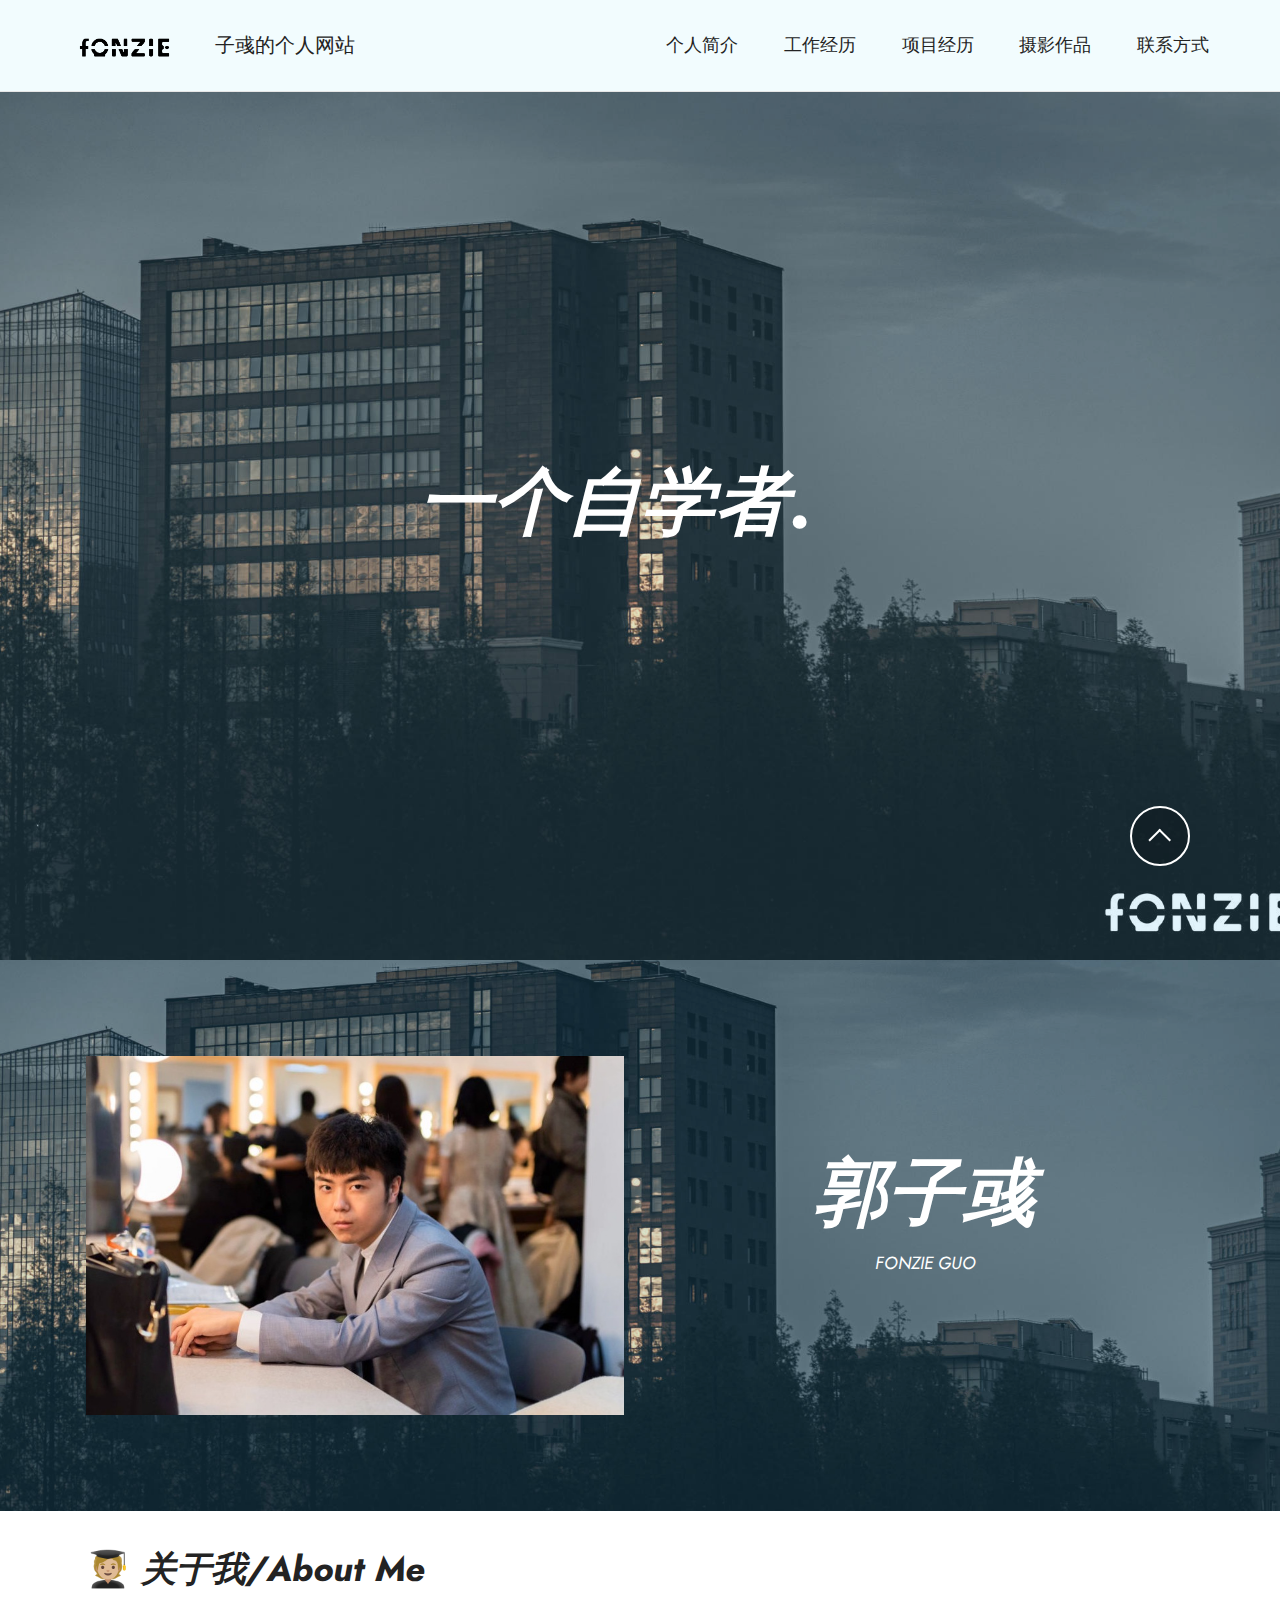
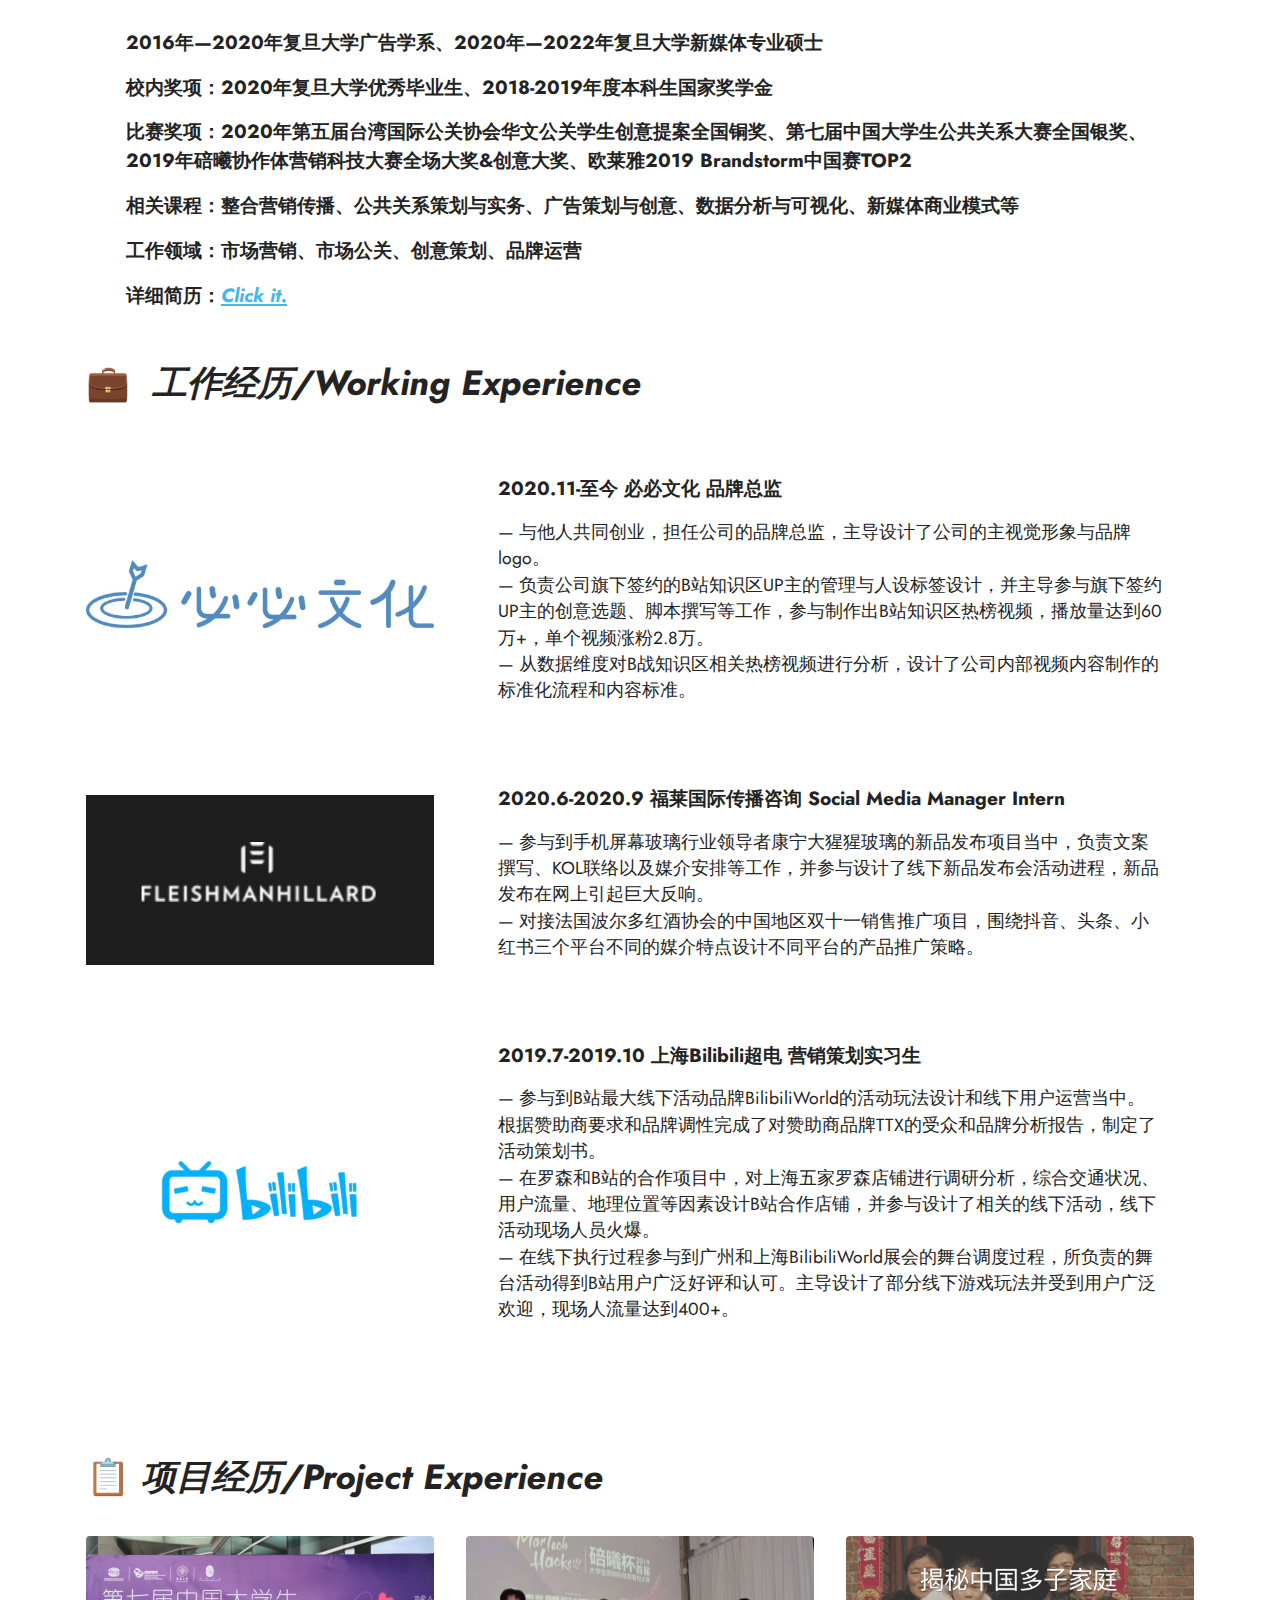
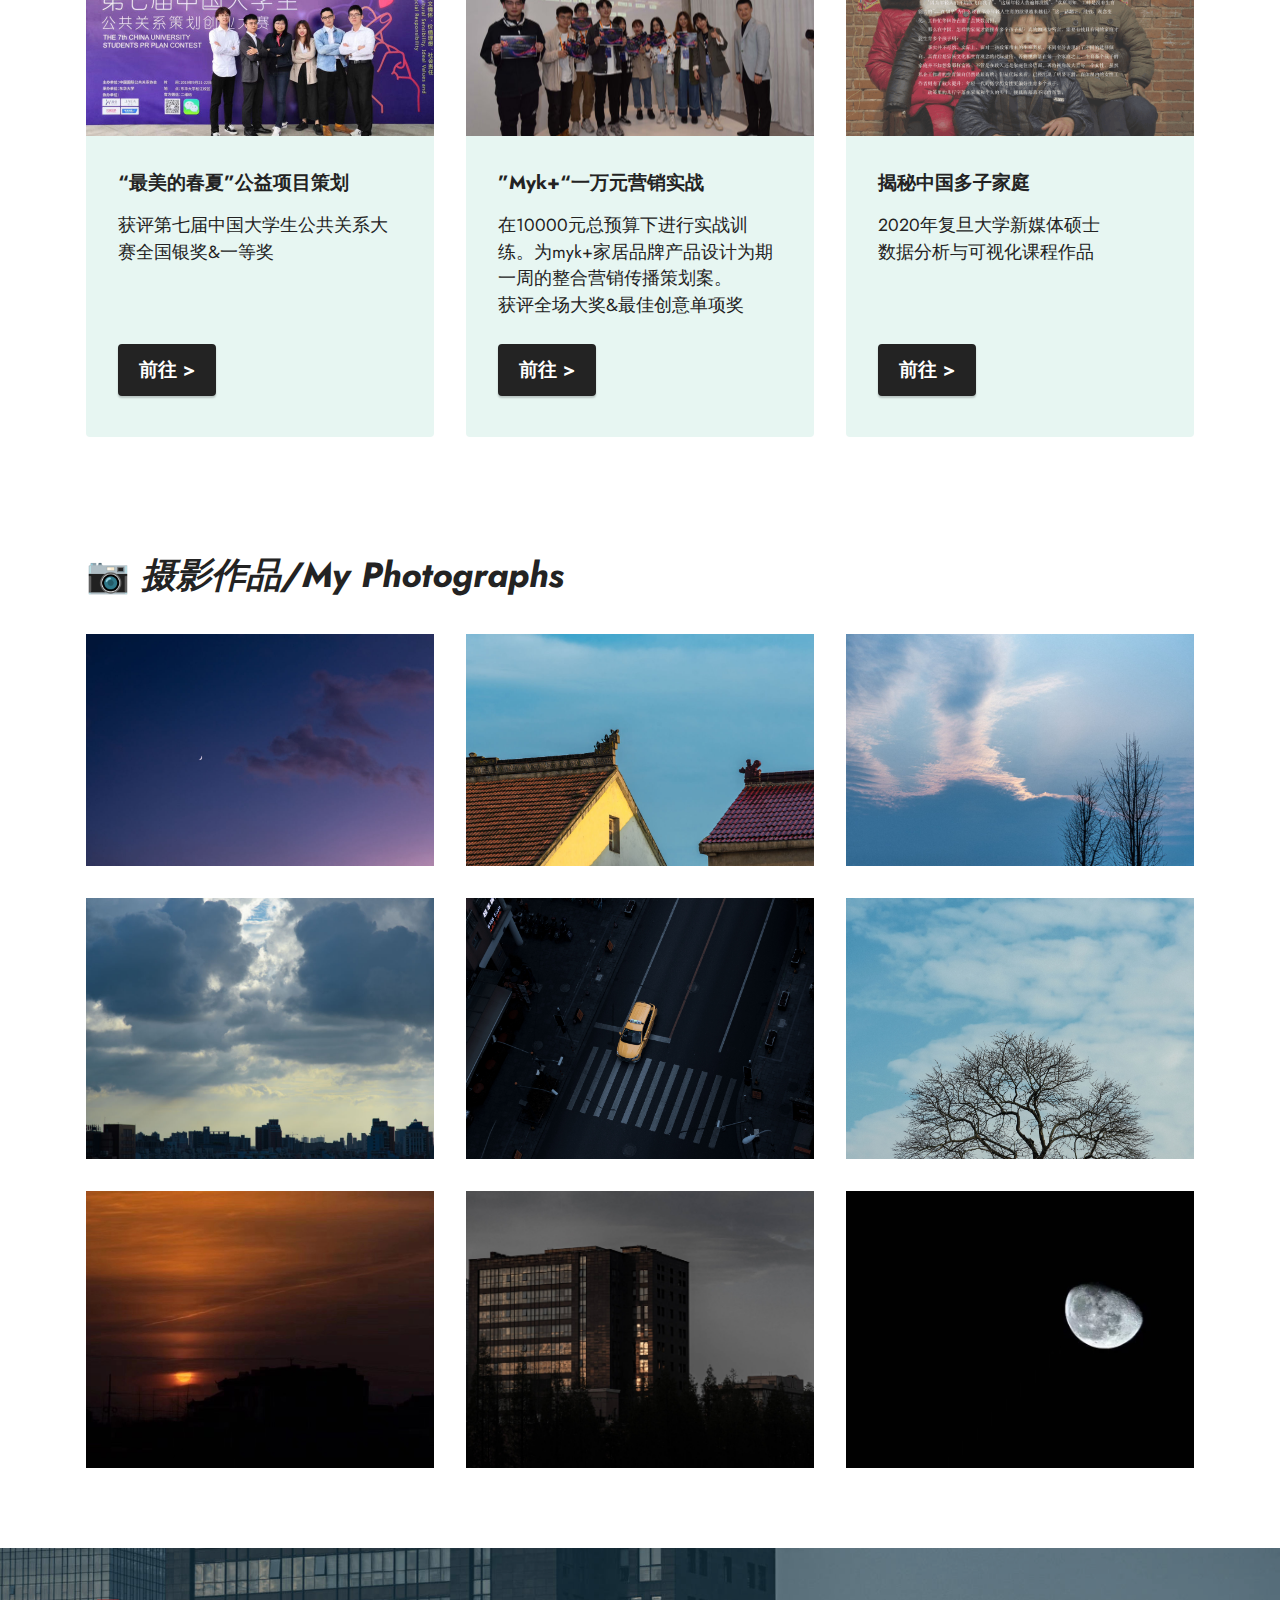
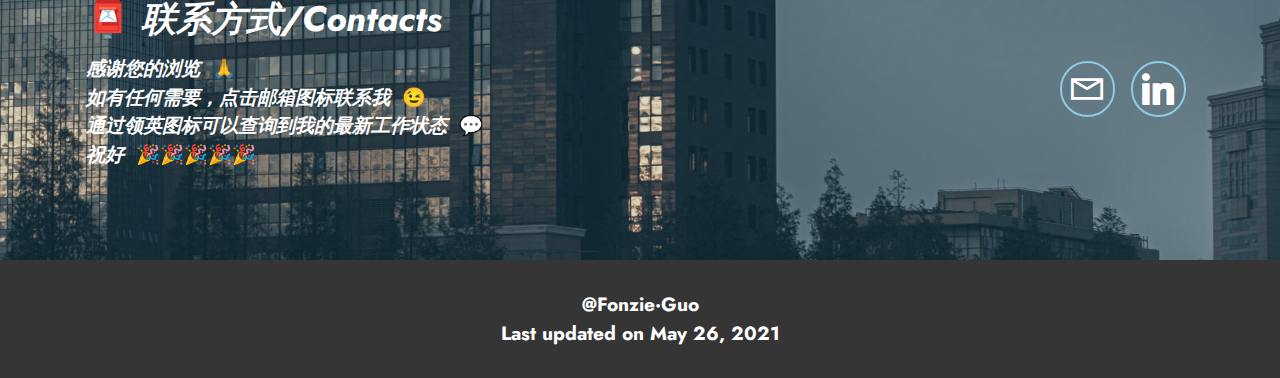
<file: index.html>
<!DOCTYPE html>
<html  >
<head>
  <!-- Site made with Mobirise Website Builder v5.3.5, https://mobirise.com -->
  <meta charset="UTF-8">
  <meta http-equiv="X-UA-Compatible" content="IE=edge">
  <meta name="generator" content="Mobirise v5.3.5, mobirise.com">
  <meta name="viewport" content="width=device-width, initial-scale=1, minimum-scale=1">
  <link rel="shortcut icon" href="assets/images/logo-1-1646x846.png" type="image/x-icon">
  <meta name="description" content="">
  
  
  <title>子彧的个人网站</title>
  <link rel="stylesheet" href="assets/web/assets/mobirise-icons2/mobirise2.css">
  <link rel="stylesheet" href="assets/web/assets/mobirise-icons-bold/mobirise-icons-bold.css">
  <link rel="stylesheet" href="assets/tether/tether.min.css">
  <link rel="stylesheet" href="assets/bootstrap/css/bootstrap.min.css">
  <link rel="stylesheet" href="assets/bootstrap/css/bootstrap-grid.min.css">
  <link rel="stylesheet" href="assets/bootstrap/css/bootstrap-reboot.min.css">
  <link rel="stylesheet" href="assets/dropdown/css/style.css">
  <link rel="stylesheet" href="assets/socicon/css/styles.css">
  <link rel="stylesheet" href="assets/theme/css/style.css">
  <link rel="preload" href="https://fonts.googleapis.com/css?family=Jost:100,200,300,400,500,600,700,800,900,100i,200i,300i,400i,500i,600i,700i,800i,900i&display=swap" as="style" onload="this.onload=null;this.rel='stylesheet'">
  <noscript><link rel="stylesheet" href="https://fonts.googleapis.com/css?family=Jost:100,200,300,400,500,600,700,800,900,100i,200i,300i,400i,500i,600i,700i,800i,900i&display=swap"></noscript>
  <link rel="preload" as="style" href="assets/mobirise/css/mbr-additional.css"><link rel="stylesheet" href="assets/mobirise/css/mbr-additional.css" type="text/css">
  
  
  
  
</head>
<body>
  
  <section class="menu cid-s48OLK6784" once="menu" id="menu1-h">
    
    <nav class="navbar navbar-dropdown navbar-fixed-top navbar-expand-lg">
        <div class="container-fluid">
            <div class="navbar-brand">
                <span class="navbar-logo">
                    
                        <img src="assets/images/logo-1-1646x846.png" alt="Mobirise" style="height: 4.7rem;">
                    
                </span>
                <span class="navbar-caption-wrap">子彧的个人网站</span>
            </div>
            <button class="navbar-toggler" type="button" data-toggle="collapse" data-target="#navbarSupportedContent" aria-controls="navbarNavAltMarkup" aria-expanded="false" aria-label="Toggle navigation">
                <div class="hamburger">
                    <span></span>
                    <span></span>
                    <span></span>
                    <span></span>
                </div>
            </button>
            <div class="collapse navbar-collapse" id="navbarSupportedContent">
                <ul class="navbar-nav nav-dropdown nav-right" data-app-modern-menu="true"><li class="nav-item"><a class="nav-link link text-black text-primary display-4" href="index.html#content14-z">个人简介</a></li>
                    <li class="nav-item"><a class="nav-link link text-black text-primary display-4" href="index.html#content4-1k">工作经历</a></li><li class="nav-item"><a class="nav-link link text-black text-primary display-4" href="index.html#features4-1h">项目经历</a></li><li class="nav-item"><a class="nav-link link text-black text-primary display-4" href="index.html#gallery4-10">摄影作品</a></li><li class="nav-item"><a class="nav-link link text-black text-primary display-4" href="index.html#contacts4-15">联系方式</a></li></ul>
                
                
            </div>
        </div>
    </nav>

</section>

<section class="header13 cid-sxnvA8qIQ5 mbr-fullscreen mbr-parallax-background" id="header13-w">

    

    <div class="mbr-overlay" style="opacity: 0.2; background-color: rgb(110, 199, 242);"></div>

    <div class="align-center container">
        <div class="row justify-content-center">
            <div class="col-12 col-lg-5">
                <h1 class="mbr-section-title mbr-fonts-style mb-3 display-1"><strong><em>一个自学者.</em></strong></h1>
                
                
                
                
            </div>
        </div>
    </div>
</section>

<section class="header11 cid-sxnz4nyOBU mbr-parallax-background" id="header11-x">

    

    <div class="mbr-overlay" style="opacity: 0.2; background-color: rgb(71, 181, 237);"></div>

    <div class="container">
        <div class="row justify-content-center">
            <div class="col-12 col-md-6 image-wrapper">
                <img class="w-100" src="assets/images/1-1-1076x718.jpeg" alt="Mobirise">
            </div>
            <div class="col-12 col-md">
                <div class="text-wrapper text-center">
                    <h1 class="mbr-section-title mbr-fonts-style mb-3 display-1"><strong><em>郭子彧</em></strong></h1>
                    <p class="mbr-text mbr-fonts-style display-4"><em>FONZIE GUO<br></em><br></p>
                    
                </div>
            </div>
        </div>
    </div>
</section>

<section class="content14 cid-sxoyFESUSJ" id="content14-z">
    
    
    
    <div class="container">
        <div class="row justify-content-center">
            <div class="col-md-12 col-lg-12">
                    <h3 class="mbr-section-title mbr-fonts-style mb-4 display-5"><strong>🧑🏼‍🎓&nbsp;<em>关于我/About Me</em></strong></h3>
                <ul class="list mbr-fonts-style display-7">
                    <li><span style="font-size: 1.2rem;"><strong>2016年—2020年复旦大学广告学系、</strong></span><strong>2020年—2022年复旦大学新媒体专业硕士</strong></li><li><strong>校内奖项：2020年复旦大学优秀毕业生、2018-2019年度本科生国家奖学金</strong></li><li><strong>比赛奖项：2020年第五届台湾国际公关协会华⽂公关学⽣创意提案全国铜奖、第七届中国大学生公共关系大赛全国银奖、2019年碚曦协作体营销科技大赛全场大奖&amp;创意大奖、欧莱雅2019 Brandstorm中国赛TOP2</strong></li><li><strong>相关课程：整合营销传播、公共关系策划与实务、广告策划与创意、数据分析与可视化、新媒体商业模式等</strong></li><li><strong>工作领域：市场营销、市场公关、创意策划、品牌运营</strong></li><li><strong>详细简历：<a href="https://i571gnxrex.feishu.cn/file/boxcn4vfHBsKgJKaj4FqRrPXozh?from=from_copylink" class="text-info"></a><a href="assets/files/-.pdf" class="text-info"><em><b>Click it.</b></em></a></strong></li>
                </ul>
            </div>
        </div>
    </div>
</section>

<section class="content4 cid-sxDpnUKUxd" id="content4-1k">
    
    
    <div class="container">
        <div class="row justify-content-center">
            <div class="title col-md-12 col-lg-12">
                <h3 class="mbr-section-title mbr-fonts-style align-center mb-4 display-5"><strong>💼&nbsp;&nbsp;<em>工作经历/Working Experience</em></strong></h3>
                
                
            </div>
        </div>
    </div>
</section>

<section class="image1 cid-sxDdfaB3Nm" id="image1-1b">
    

    

    <div class="container">
        <div class="row align-items-center">
            <div class="col-12 col-lg-4">
                <div class="image-wrapper">
                    <img src="assets/images/bbtv-flat-1076x228.jpg" alt="Mobirise">
                    
                </div>
            </div>
            <div class="col-12 col-lg">
                <div class="text-wrapper">
                    <h3 class="mbr-section-title mbr-fonts-style mb-3 display-7">
                        <strong>2020.11-至今 必必文化 品牌总监</strong></h3>
                    <p class="mbr-text mbr-fonts-style display-4">— 与他人共同创业，担任公司的品牌总监，主导设计了公司的主视觉形象与品牌logo。<br>— 负责公司旗下签约的B站知识区UP主的管理与人设标签设计，并主导参与旗下签约UP主的创意选题、脚本撰写等工作，参与制作出B站知识区热榜视频，播放量达到60万+，单个视频涨粉2.8万。<br>— 从数据维度对B战知识区相关热榜视频进行分析，设计了公司内部视频内容制作的标准化流程和内容标准。</p>
                </div>
            </div>
        </div>
    </div>
</section>

<section class="image1 cid-sxDiU0Yv9x" id="image1-1e">
    

    

    <div class="container">
        <div class="row align-items-center">
            <div class="col-12 col-lg-4">
                <div class="image-wrapper">
                    <img src="assets/images/2021-05-17-10.36.09-476x232.png" alt="Mobirise">
                    
                </div>
            </div>
            <div class="col-12 col-lg">
                <div class="text-wrapper">
                    <h3 class="mbr-section-title mbr-fonts-style mb-3 display-7"><strong>2020.6-2020.9 福莱国际传播咨询 Social Media Manager Intern</strong></h3>
                    <p class="mbr-text mbr-fonts-style display-4">— 参与到手机屏幕玻璃行业领导者康宁大猩猩玻璃的新品发布项目当中，负责文案撰写、KOL联络以及媒介安排等工作，并参与设计了线下新品发布会活动进程，新品发布在网上引起巨大反响。<br>— 对接法国波尔多红酒协会的中国地区双十一销售推广项目，围绕抖音、头条、小红书三个平台不同的媒介特点设计不同平台的产品推广策略。</p>
                </div>
            </div>
        </div>
    </div>
</section>

<section class="image1 cid-sxDiUMxTTn" id="image1-1f">
    

    

    <div class="container">
        <div class="row align-items-center">
            <div class="col-12 col-lg-4">
                <div class="image-wrapper">
                    <img src="assets/images/f703738da9773912437cbda3f3198618377ae29e-696x392.png" alt="Mobirise">
                    
                </div>
            </div>
            <div class="col-12 col-lg">
                <div class="text-wrapper">
                    <h3 class="mbr-section-title mbr-fonts-style mb-3 display-7"><strong>2019.7-2019.10 上海Bilibili超电 营销策划实习生</strong></h3>
                    <p class="mbr-text mbr-fonts-style display-4">— 参与到B站最大线下活动品牌BilibiliWorld的活动玩法设计和线下用户运营当中。根据赞助商要求和品牌调性完成了对赞助商品牌TTX的受众和品牌分析报告，制定了活动策划书。<br>— 在罗森和B站的合作项目中，对上海五家罗森店铺进行调研分析，综合交通状况、用户流量、地理位置等因素设计B站合作店铺，并参与设计了相关的线下活动，线下活动现场人员火爆。<br>— 在线下执行过程参与到广州和上海BilibiliWorld展会的舞台调度过程，所负责的舞台活动得到B站用户广泛好评和认可。主导设计了部分线下游戏玩法并受到用户广泛欢迎，现场人流量达到400+。</p>
                </div>
            </div>
        </div>
    </div>
</section>

<section class="features4 cid-sxDopQ12dq" id="features4-1h">
    
    
    <div class="container">
        <div class="mbr-section-head">
            <h4 class="mbr-section-title mbr-fonts-style align-center mb-0 display-5"><strong>📋 <em>项目经历/Project Experience</em></strong></h4>
            
        </div>
        <div class="row mt-4">
            
            <div class="item features-image сol-12 col-md-6 col-lg-4 active">
                <div class="item-wrapper">
                    <div class="item-img">
                        <img src="assets/images/wechatimg1597-696x522.jpg" alt="" title="" data-slide-to="0">
                    </div>
                    <div class="item-content">
                        <h5 class="item-title mbr-fonts-style display-7"><strong>“最美的春夏”</strong><strong>公益项目策划</strong></h5>
                        
                        <p class="mbr-text mbr-fonts-style mt-3 display-4">获评第七届中国大学生公共关系大赛全国银奖&amp;一等奖</p>
                    </div>
                    <div class="mbr-section-btn item-footer mt-2"><a href="https://mp.weixin.qq.com/s/np4rsKVVOR7KY5GfcShSHg" class="btn item-btn btn-black display-7" target="_blank">前往 &gt;</a></div>
                </div>
            </div><div class="item features-image сol-12 col-md-6 col-lg-4">
                <div class="item-wrapper">
                    <div class="item-img">
                        <img src="assets/images/wechatimg1598-696x465.jpg" alt="" title="" data-slide-to="1">
                    </div>
                    <div class="item-content">
                        <h5 class="item-title mbr-fonts-style display-7"><strong>”Myk+“一万元营销实战</strong></h5>
                        
                        <p class="mbr-text mbr-fonts-style mt-3 display-4">在10000元总预算下进行实战训练。为myk+家居品牌产品设计为期一周的整合营销传播策划案。<br>获评全场大奖&amp;最佳创意单项奖</p>
                    </div>
                    <div class="mbr-section-btn item-footer mt-2"><a href="https://www.bilibili.com/video/BV1f4411b7jL" class="btn item-btn btn-black display-7" target="_blank">前往 &gt;</a></div>
                </div>
            </div><div class="item features-image сol-12 col-md-6 col-lg-4">
                <div class="item-wrapper">
                    <div class="item-img">
                        <img src="assets/images/2021-05-17-11.22.30-696x378.png" alt="" title="" data-slide-to="2">
                    </div>
                    <div class="item-content">
                        <h5 class="item-title mbr-fonts-style display-7"><strong>揭秘中国多子家庭</strong></h5>
                        
                        <p class="mbr-text mbr-fonts-style mt-3 display-4">2020年复旦大学新媒体硕士<br>数据分析与可视化课程作品</p>
                    </div>
                    <div class="mbr-section-btn item-footer mt-2"><a href="https://web.shobserver.com/wxShare/html/342831.htm?t=1613727052301" class="btn item-btn btn-black display-7" target="_blank">前往 &gt;</a></div>
                </div>
            </div>
            

        </div>
    </div>
</section>

<section class="gallery4 mbr-gallery cid-sxAFWeHVzH" id="gallery4-10">
    

    

    <div class="container">
        <div class="mbr-section-head">
            <h3 class="mbr-section-title mbr-fonts-style align-center m-0 display-5"><strong>📷&nbsp;<em>摄影作品/My Photographs</em></strong></h3>
            
        </div>
        <div class="row mbr-gallery mt-4">
            <div class="col-12 col-md-6 col-lg-4 item gallery-image">
                <div class="item-wrapper" data-toggle="modal" data-target="#sxEjPMCxN8-modal">
                    <img class="w-100" src="assets/images/1-3-1108x724.jpg" alt="" data-slide-to="0" data-target="#lb-sxEjPMCxN8">
                    <div class="icon-wrapper">
                        <span class="mobi-mbri mobi-mbri-search mbr-iconfont mbr-iconfont-btn"></span>
                    </div>
                </div>
                
            </div>
            <div class="col-12 col-md-6 col-lg-4 item gallery-image">
                <div class="item-wrapper" data-toggle="modal" data-target="#sxEjPMCxN8-modal">
                    <img class="w-100" src="assets/images/1logo2-1108x739.jpg" alt="" data-slide-to="1" data-target="#lb-sxEjPMCxN8">
                    <div class="icon-wrapper">
                        <span class="mobi-mbri mobi-mbri-search mbr-iconfont mbr-iconfont-btn"></span>
                    </div>
                </div>
                
            </div>
            <div class="col-12 col-md-6 col-lg-4 item gallery-image">
                <div class="item-wrapper" data-toggle="modal" data-target="#sxEjPMCxN8-modal">
                    <img class="w-100" src="assets/images/1-2-1108x736.jpg" alt="" data-slide-to="2" data-target="#lb-sxEjPMCxN8">
                    <div class="icon-wrapper">
                        <span class="mobi-mbri mobi-mbri-search mbr-iconfont mbr-iconfont-btn"></span>
                    </div>
                </div>
                
            </div>
            <div class="col-12 col-md-6 col-lg-4 item gallery-image">
                <div class="item-wrapper" data-toggle="modal" data-target="#sxEjPMCxN8-modal">
                    <img class="w-100" src="assets/images/1-4-1108x739.jpg" alt="" data-slide-to="3" data-target="#lb-sxEjPMCxN8">
                    <div class="icon-wrapper">
                        <span class="mobi-mbri mobi-mbri-search mbr-iconfont mbr-iconfont-btn"></span>
                    </div>
                </div>
                
            </div><div class="col-12 col-md-6 col-lg-4 item gallery-image">
                <div class="item-wrapper" data-toggle="modal" data-target="#sxEjPMCxN8-modal">
                    <img class="w-100" src="assets/images/6-4748x3561.jpg" alt="" data-slide-to="4" data-target="#lb-sxEjPMCxN8">
                    <div class="icon-wrapper">
                        <span class="mobi-mbri mobi-mbri-search mbr-iconfont mbr-iconfont-btn"></span>
                    </div>
                </div>
                
            </div><div class="col-12 col-md-6 col-lg-4 item gallery-image">
                <div class="item-wrapper" data-toggle="modal" data-target="#sxEjPMCxN8-modal">
                    <img class="w-100" src="assets/images/1logo1-5722x3585.jpg" alt="" data-slide-to="5" data-target="#lb-sxEjPMCxN8">
                    <div class="icon-wrapper">
                        <span class="mobi-mbri mobi-mbri-search mbr-iconfont mbr-iconfont-btn"></span>
                    </div>
                </div>
                
            </div><div class="col-12 col-md-6 col-lg-4 item gallery-image">
                <div class="item-wrapper" data-toggle="modal" data-target="#sxEjPMCxN8-modal">
                    <img class="w-100" src="assets/images/19961621001141-.pic-1390x960.jpeg" alt="" data-slide-to="6" data-target="#lb-sxEjPMCxN8">
                    <div class="icon-wrapper">
                        <span class="mobi-mbri mobi-mbri-search mbr-iconfont mbr-iconfont-btn"></span>
                    </div>
                </div>
                
            </div><div class="col-12 col-md-6 col-lg-4 item gallery-image">
                <div class="item-wrapper" data-toggle="modal" data-target="#sxEjPMCxN8-modal">
                    <img class="w-100" src="assets/images/3-2000x1335.jpeg" alt="" data-slide-to="7" data-target="#lb-sxEjPMCxN8">
                    <div class="icon-wrapper">
                        <span class="mobi-mbri mobi-mbri-search mbr-iconfont mbr-iconfont-btn"></span>
                    </div>
                </div>
                
            </div><div class="col-12 col-md-6 col-lg-4 item gallery-image">
                <div class="item-wrapper" data-toggle="modal" data-target="#sxEjPMCxN8-modal">
                    <img class="w-100" src="assets/images/20001621001162-.pic-1-960x1200.jpeg" alt="" data-slide-to="8" data-target="#lb-sxEjPMCxN8">
                    <div class="icon-wrapper">
                        <span class="mobi-mbri mobi-mbri-search mbr-iconfont mbr-iconfont-btn"></span>
                    </div>
                </div>
                
            </div>
        </div>

        <div class="modal mbr-slider" tabindex="-1" role="dialog" aria-hidden="true" id="sxEjPMCxN8-modal">
            <div class="modal-dialog" role="document">
                <div class="modal-content">
                    <div class="modal-body">
                        <div class="carousel slide" id="lb-sxEjPMCxN8" data-interval="3000">
                            <div class="carousel-inner">
                                <div class="carousel-item active">
                                    <img class="d-block w-100" src="assets/images/1-3-1108x724.jpg" alt="">
                                </div>
                                <div class="carousel-item">
                                    <img class="d-block w-100" src="assets/images/1logo2-1108x739.jpg" alt="">
                                </div>
                                <div class="carousel-item">
                                    <img class="d-block w-100" src="assets/images/1-2-1108x736.jpg" alt="">
                                </div>
                                <div class="carousel-item">
                                    <img class="d-block w-100" src="assets/images/1-4-1108x739.jpg" alt="">
                                </div><div class="carousel-item">
                                    <img class="d-block w-100" src="assets/images/6-4748x3561.jpg" alt="">
                                </div><div class="carousel-item">
                                    <img class="d-block w-100" src="assets/images/1logo1-5722x3585.jpg" alt="">
                                </div><div class="carousel-item">
                                    <img class="d-block w-100" src="assets/images/19961621001141-.pic-1390x960.jpeg" alt="">
                                </div><div class="carousel-item">
                                    <img class="d-block w-100" src="assets/images/3-2000x1335.jpeg" alt="">
                                </div><div class="carousel-item">
                                    <img class="d-block w-100" src="assets/images/20001621001162-.pic-1-960x1200.jpeg" alt="">
                                </div>
                            </div>
                            <ol class="carousel-indicators">
                                <li data-slide-to="0" class="active" data-target="#lb-sxEjPMCxN8"></li>
                                <li data-slide-to="1" data-target="#lb-sxEjPMCxN8"></li>
                                <li data-slide-to="2" data-target="#lb-sxEjPMCxN8"></li>
                                <li data-slide-to="3" data-target="#lb-sxEjPMCxN8"></li><li data-slide-to="4" data-target="#lb-sxEjPMCxN8"></li><li data-slide-to="5" data-target="#lb-sxEjPMCxN8"></li><li data-slide-to="6" data-target="#lb-sxEjPMCxN8"></li><li data-slide-to="7" data-target="#lb-sxEjPMCxN8"></li><li data-slide-to="8" data-target="#lb-sxEjPMCxN8"></li>
                            </ol>
                            <a role="button" href="" class="close" data-dismiss="modal" aria-label="Close">
                            </a>
                            <a class="carousel-control-prev carousel-control" role="button" data-slide="prev" href="#lb-sxEjPMCxN8">
                                <span class="mobi-mbri mobi-mbri-arrow-prev" aria-hidden="true"></span>
                                <span class="sr-only">Previous</span>
                            </a>
                            <a class="carousel-control-next carousel-control" role="button" data-slide="next" href="#lb-sxEjPMCxN8">
                                <span class="mobi-mbri mobi-mbri-arrow-next" aria-hidden="true"></span>
                                <span class="sr-only">Next</span>
                            </a>
                        </div>
                    </div>
                </div>
            </div>
        </div>
    </div>
</section>

<section class="contacts4 cid-sxAYEfdSWF" id="contacts4-15">

    

    <div class="mbr-overlay" style="opacity: 0.2; background-color: rgb(71, 181, 237);">
    </div>

    <div class="container">
        <div class="row align-items-center justify-content-center">
            <div class="text-content col-12 col-md-6">
                <h2 class="mbr-section-title mbr-fonts-style display-5"><strong>📮 <em>联系方式/Contacts</em></strong></h2>
                <p class="mbr-text mbr-fonts-style display-7"><strong><em>感谢您的浏览&nbsp; </em>🙏</strong><br><strong><em>如有任何需要，点击邮箱图标联系我&nbsp; </em>😉</strong><strong><em><br>通过领英图标可以查询到我的最新工作状态&nbsp;&nbsp;</em></strong><strong>💬</strong><br><strong><em>祝好</em>&nbsp; 🎉🎉🎉🎉🎉</strong></p>
            </div>
            <div class="icons d-flex align-items-center col-12 col-md-6 justify-content-end mt-md-0 mt-2 flex-wrap">
                <a href="mailto:fonzie_guo@163.com">
                    <span class="mbr-iconfont mbr-iconfont-social mobi-mbri-letter mobi-mbri" style="color: rgb(255, 255, 255); fill: rgb(255, 255, 255);"></span>
                </a>
                <a href="https://www.linkedin.com/in/%E5%AD%90%E5%BD%A7-%E9%83%AD-788a5b187/" target="_blank">
                    <span class="mbr-iconfont mbr-iconfont-social socicon-linkedin socicon" style="color: rgb(255, 255, 255); fill: rgb(255, 255, 255);"></span>
                </a>
                
                
                
                
                
                
                
                
            </div>
        </div>
    </div>
    
</section>

<section class="footer7 cid-sxD9NRwNEu" once="footers" id="footer7-18">

    

    

    <div class="container">
        <div class="media-container-row align-center mbr-white">
            <div class="col-12">
                <p class="mbr-text mb-0 mbr-fonts-style display-7"><strong>@Fonzie·Guo</strong><br><strong>Last updated on May 26, 2021</strong><br></p>
            </div>
        </div>
    </div>
</section>

<a href="https://mobirise.site/q" style="display: none;"></a>  
  
 <div id="scrollToTop" class="scrollToTop mbr-arrow-up"><a style="text-align: center;"><i class="mbr-arrow-up-icon mbr-arrow-up-icon-cm cm-icon cm-icon-smallarrow-up"></i></a></div>
  </body>
</html>
</file>
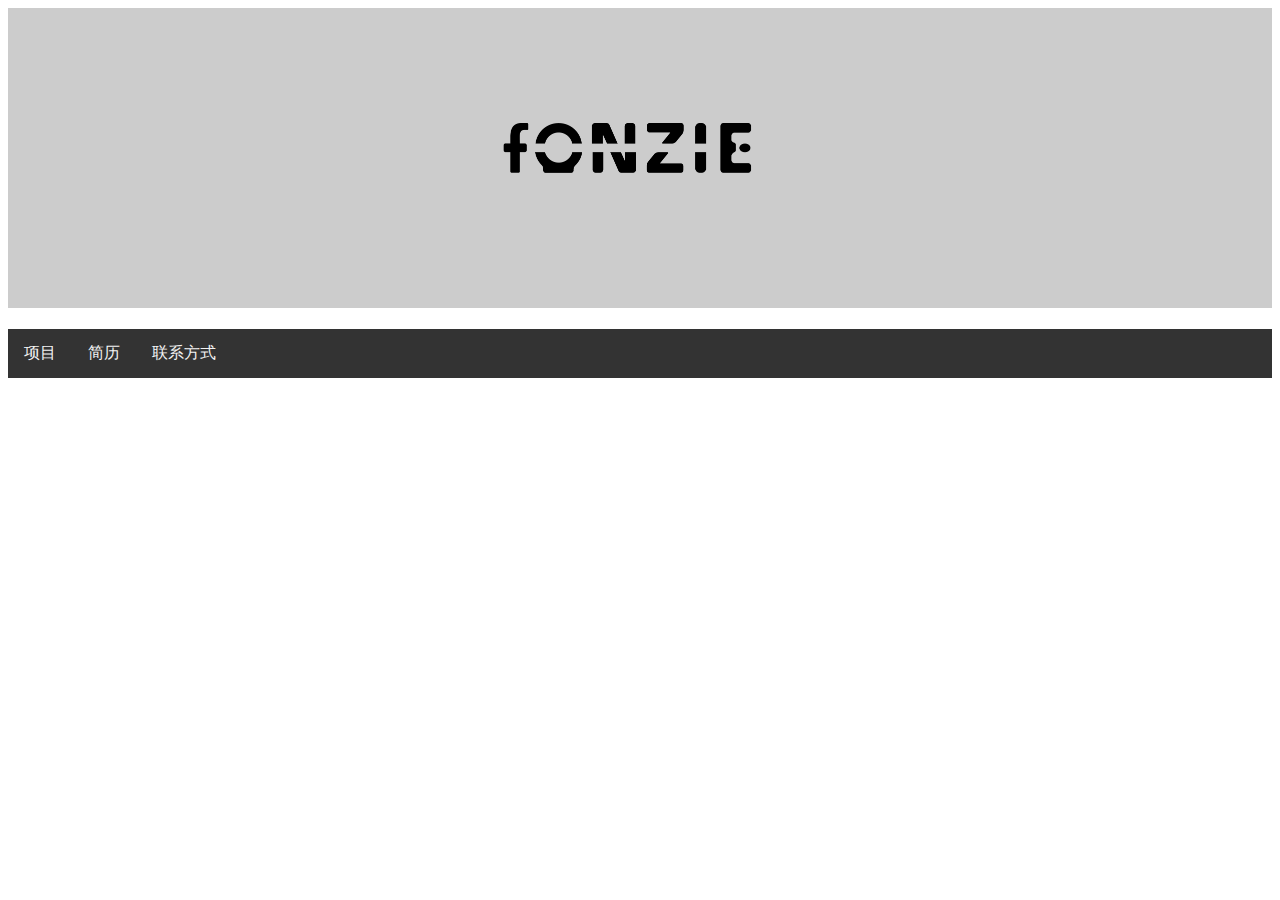
<file: contact.html>
<html>
<head>
	
<title>Fonzie Guo</title>

<link rel="shortcut icon" type="image/x-icon" href="/favicon.ico?">
<link rel="stylesheet" href="/css/style.css" />
<link href="/css/style2.css" rel="stylesheet" type="text/css">
<link href="/css/style3.css" rel="stylesheet" type="text/css">

</head>
	
		
<body>

<div class="header">
	<h1><img src="/logo.png" height="300"></img></h1>
</div>

<div class="topnav">
  <a href="/ziwangye1.html">项目</a>
  <a href="/jianli.html">简历</a>
  <a href="/contact.html">联系方式</a>
</div>	
	


</body></html>
</file>
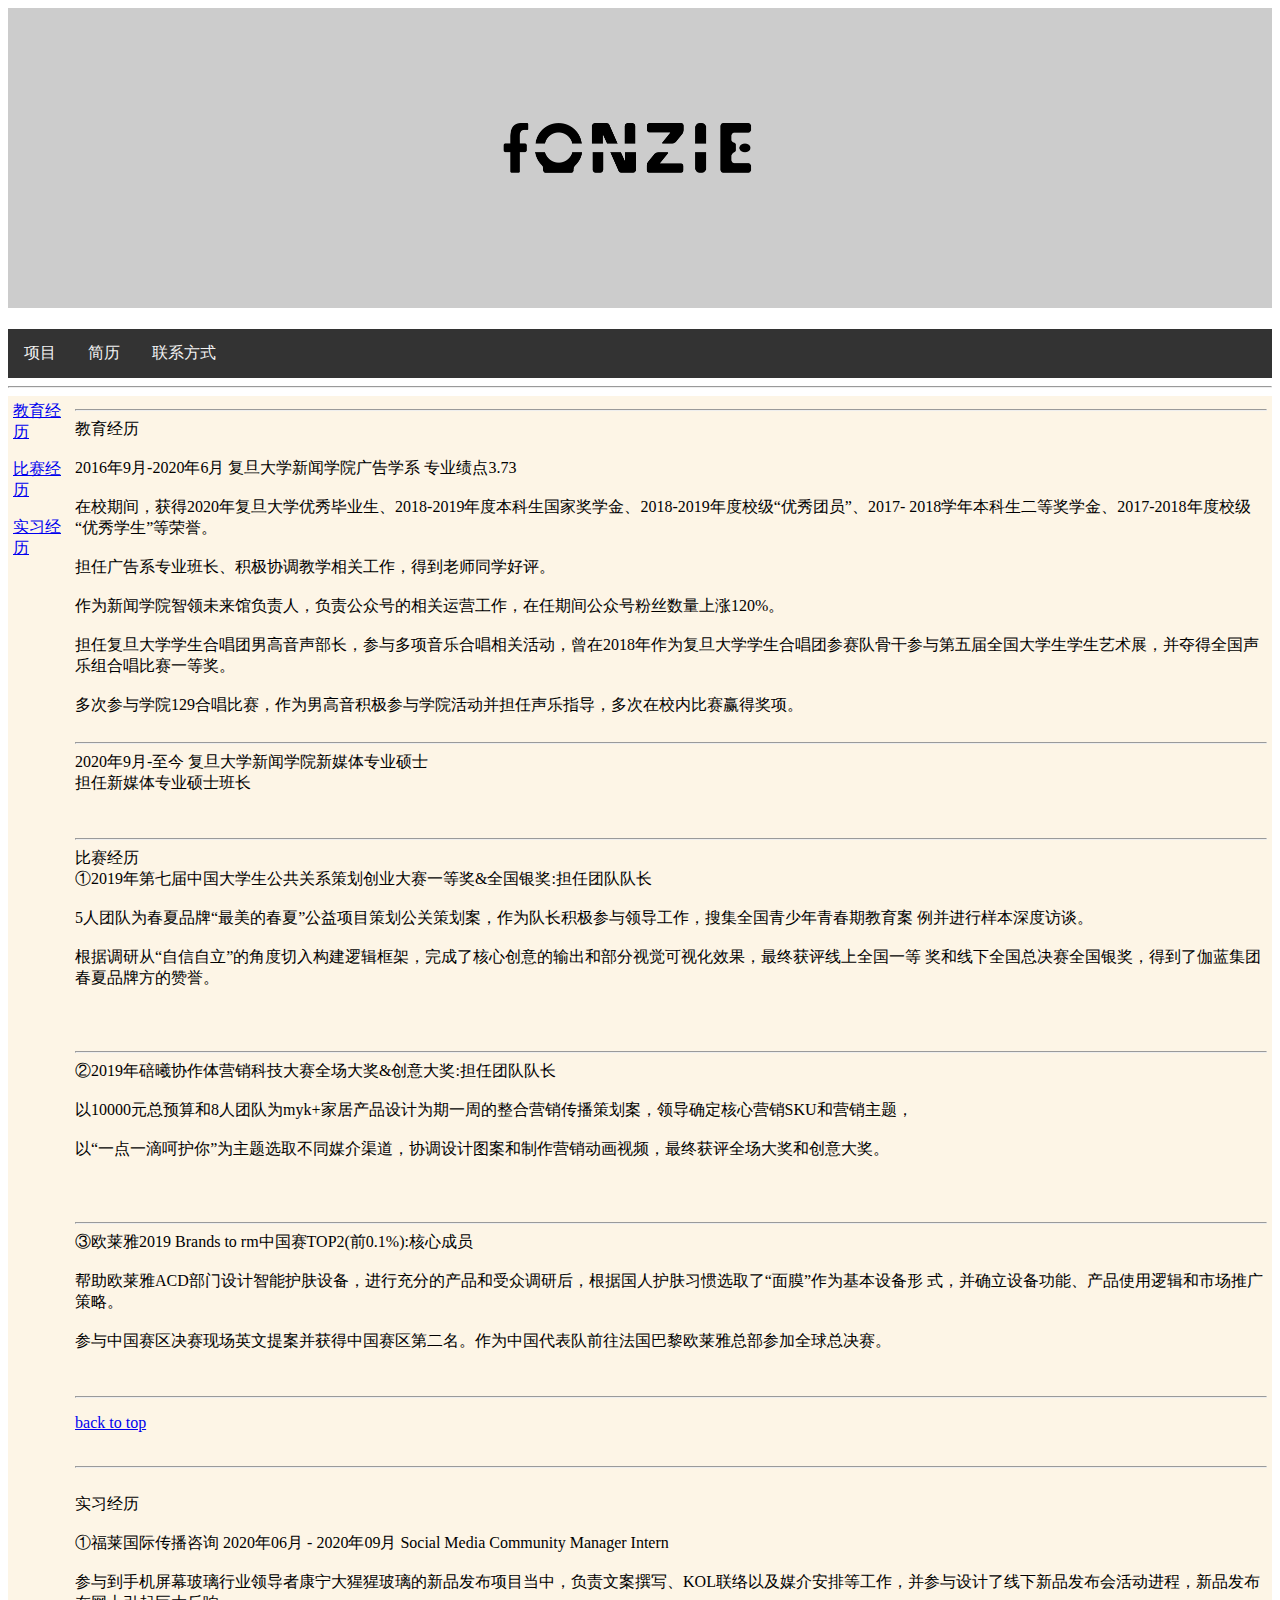
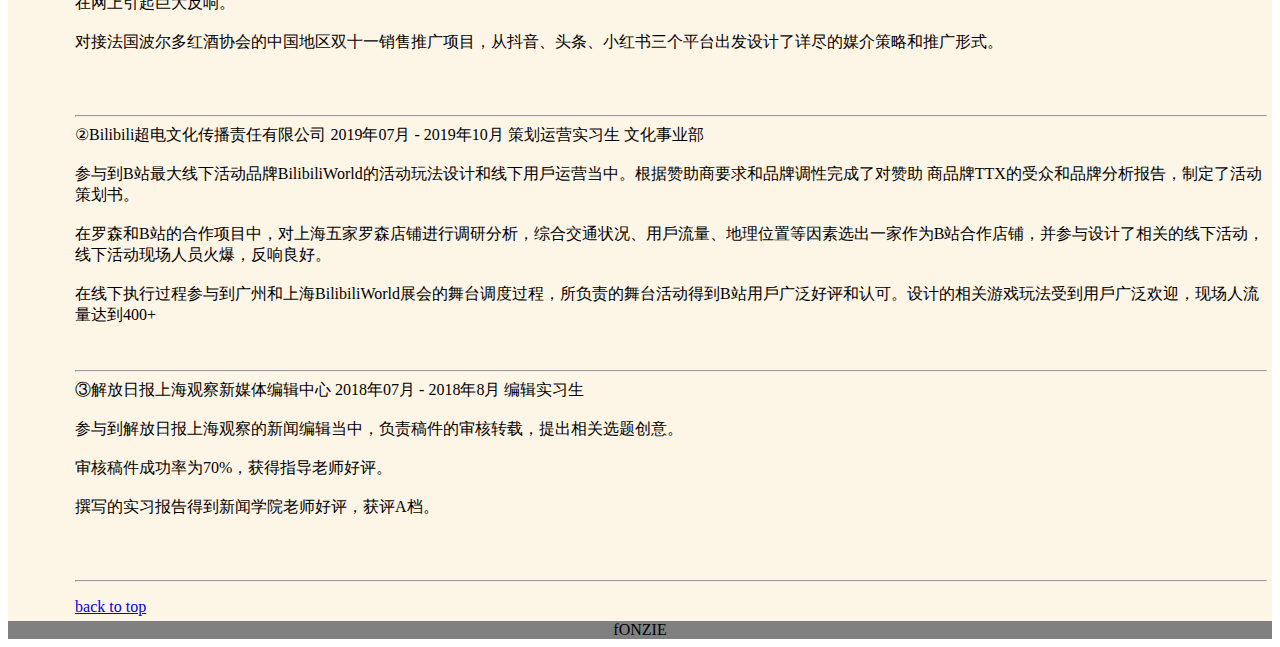
<file: jianli.html>
<title>Fonzie Guo</title>

<link rel="shortcut icon" type="image/x-icon" href="/favicon.ico?">
<link rel="stylesheet" href="/css/style.css" />

</head>
	
		
<body>
	
<div class="header">
	<h1><img src="/logo.png" height="300"></img></h1>
</div>

<div class="topnav">
  <a href="/ziwangye1.html">项目</a>
  <a href="/jianli.html">简历</a>
  <a href="#">联系方式</a>
</div>	
		
<hr/>

<div class="jianli">
<table width="100%" border="0" cellspacing="3" cellpadding="2">
  <tr>
    <td valign="top"><p><a href="#top" target="_self">教育经历</a></p>
      <p><a href="#mid1" target="_self">比赛经历 </a></p>
    <p><a href="#mid2" target="_self">实习经历</a></p></td>
    
    <td valign="top"><p><a name="top" id="top"></a>
      
	<hr/>
	    
      教育经历<br/>
	  <br/>
	2016年9月-2020年6月 复旦大学新闻学院广告学系 专业绩点3.73 <br/>
	  <br/>
	    在校期间，获得2020年复旦大学优秀毕业生、2018-2019年度本科生国家奖学金、2018-2019年度校级“优秀团员”、2017- 2018学年本科生二等奖学金、2017-2018年度校级“优秀学生”等荣誉。<br/>
	  <br/>
	    担任广告系专业班长、积极协调教学相关工作，得到老师同学好评。<br/>
	  <br/>
	  作为新闻学院智领未来馆负责人，负责公众号的相关运营工作，在任期间公众号粉丝数量上涨120%。<br/>
	  <br/>
	  担任复旦大学学生合唱团男高音声部长，参与多项音乐合唱相关活动，曾在2018年作为复旦大学学生合唱团参赛队骨干参与第五届全国大学生学生艺术展，并夺得全国声乐组合唱比赛一等奖。<br/>
	  <br/>
	  多次参与学院129合唱比赛，作为男高音积极参与学院活动并担任声乐指导，多次在校内比赛赢得奖项。<br/>
	  <br/>
	  
	      <hr/>
	
	2020年9月-至今  复旦大学新闻学院新媒体专业硕士<br/>
	  担任新媒体专业硕士班长<br/>
	  <br/>
	  <br/>
	
	  
	<hr/>
	  
        <a name="mid1" id="mid1"></a>比赛经历<br />
	      
        ①2019年第七届中国大学生公共关系策划创业大赛一等奖&全国银奖:担任团队队⻓<br />
	<br/>
	    5人团队为春夏品牌“最美的春夏”公益项目策划公关策划案，作为队⻓积极参与领导工作，搜集全国⻘少年⻘春期教育案 例并进行样本深度访谈。<br />
	<br/>
	    根据调研从“自信自立”的⻆度切入构建逻辑框架，完成了核心创意的输出和部分视觉可视化效果，最终获评线上全国一等 奖和线下全国总决赛全国银奖，得到了伽蓝集团春夏品牌方的赞誉。<br />
	  <br /> 
	  <br /> 
	  <br /> 
  <hr/>
	②2019年碚曦协作体营销科技大赛全场大奖&创意大奖:担任团队队⻓<br />
	<br/>
	    以10000元总预算和8人团队为myk+家居产品设计为期一周的整合营销传播策划案，领导确定核心营销SKU和营销主题，<br />
	<br/>
	    以“一点一滴呵护你”为主题选取不同媒介渠道，协调设计图案和制作营销动画视频，最终获评全场大奖和创意大奖。<br />
	  <br />  
	  <br /> 
	  <br /> 
   <hr/>
	③欧莱雅2019 Brands to rm中国赛TOP2(前0.1%):核心成员<br /> 
	<br/>
	  帮助欧莱雅ACD部⻔设计智能护肤设备，进行充分的产品和受众调研后，根据国人护肤习惯选取了“面膜”作为基本设备形 式，并确立设备功能、产品使用逻辑和市场推广策略。<br />  
	<br/>
	  参与中国赛区决赛现场英文提案并获得中国赛区第二名。作为中国代表队前往法国巴黎欧莱雅总部参加全球总决赛。<br /> 
	  <br /> 
	  <br /> 
  <hr/>
	    
      <p><a href="#top">back to top</a><br />
        <br />
	      
	     <hr/>

	<br /> 
	      
        <a name="mid2" id="mid2"></a>实习经历<br />
<br/>
	①福莱国际传播咨询 2020年06月 - 2020年09月 Social Media Community Manager Intern<br />
<br/>
	参与到手机屏幕玻璃行业领导者康宁大猩猩玻璃的新品发布项目当中，负责文案撰写、KOL联络以及媒介安排等工作，并参与设计了线下新品发布会活动进程，新品发布在网上引起巨大反响。<br />
<br/>
	对接法国波尔多红酒协会的中国地区双十一销售推广项目，从抖音、头条、小红书三个平台出发设计了详尽的媒介策略和推广形式。<br />  
	      <br />  
 <br />  
 <br />  
	    <hr/>
	 ②Bilibili超电文化传播责任有限公司 2019年07月 - 2019年10月 策划运营实习生 文化事业部<br />
<br/>
	参与到B站最大线下活动品牌BilibiliWorld的活动玩法设计和线下用戶运营当中。根据赞助商要求和品牌调性完成了对赞助 商品牌TTX的受众和品牌分析报告，制定了活动策划书。<br />
<br/>
	在罗森和B站的合作项目中，对上海五家罗森店铺进行调研分析，综合交通状况、用戶流量、地理位置等因素选出一家作为B站合作店铺，并参与设计了相关的线下活动，线下活动现场人员火爆，反响良好。<br />
<br/>
	在线下执行过程参与到广州和上海BilibiliWorld展会的舞台调度过程，所负责的舞台活动得到B站用戶广泛好评和认可。设计的相关游戏玩法受到用戶广泛欢迎，现场人流量达到400+<br />
 <br />  
 <br />  
	    <hr/>
③解放日报上海观察新媒体编辑中心 2018年07月 - 2018年8月 编辑实习生<br />
<br />
参与到解放日报上海观察的新闻编辑当中，负责稿件的审核转载，提出相关选题创意。<br />
	    <br />
审核稿件成功率为70%，获得指导老师好评。<br />
	    <br />
	    撰写的实习报告得到新闻学院老师好评，获评A档。<br />
	    <br />
	    <br />
<br />
 <hr/>
	      
	
    <p><a href="#top">back to top</a></p></td>
  </tr>
</table>
</div>

<div id="footer" style="background-color:grey;clear:both;text-align:center;">fONZIE</div>

</body>
</file>
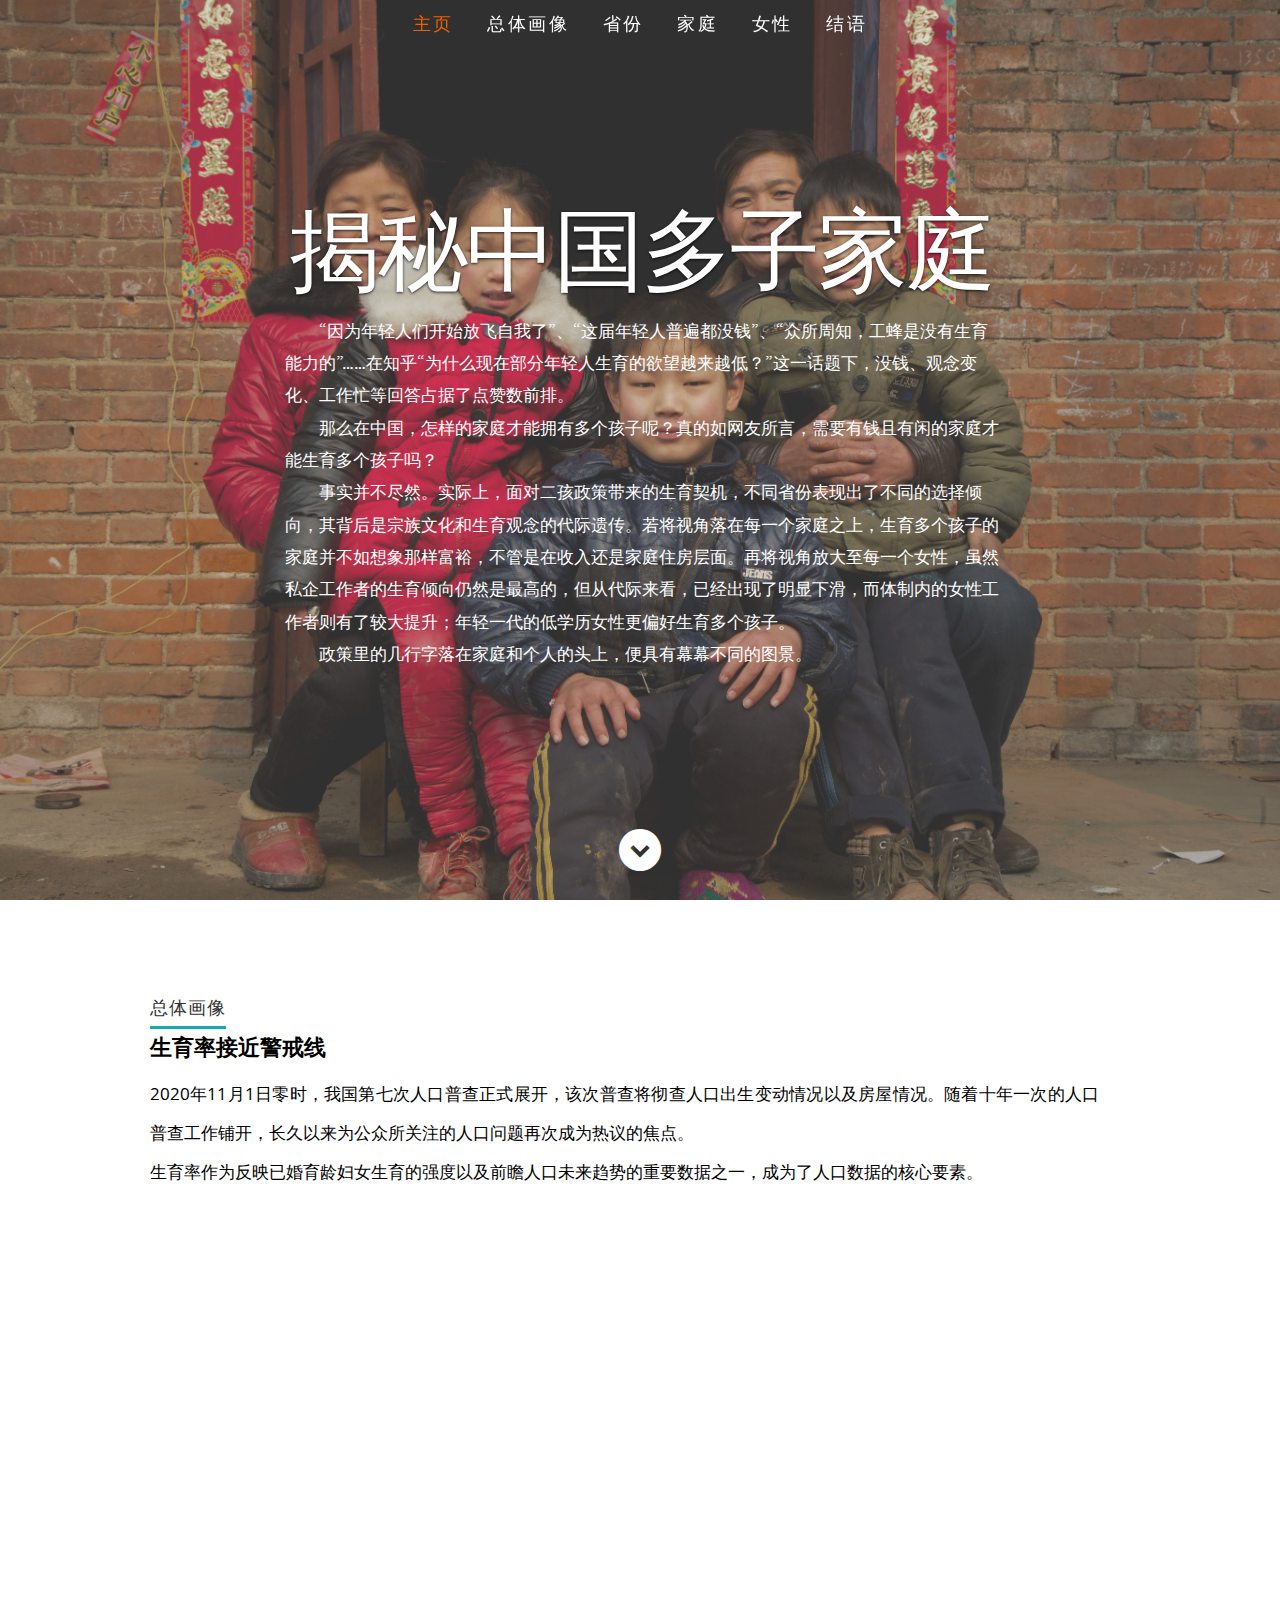
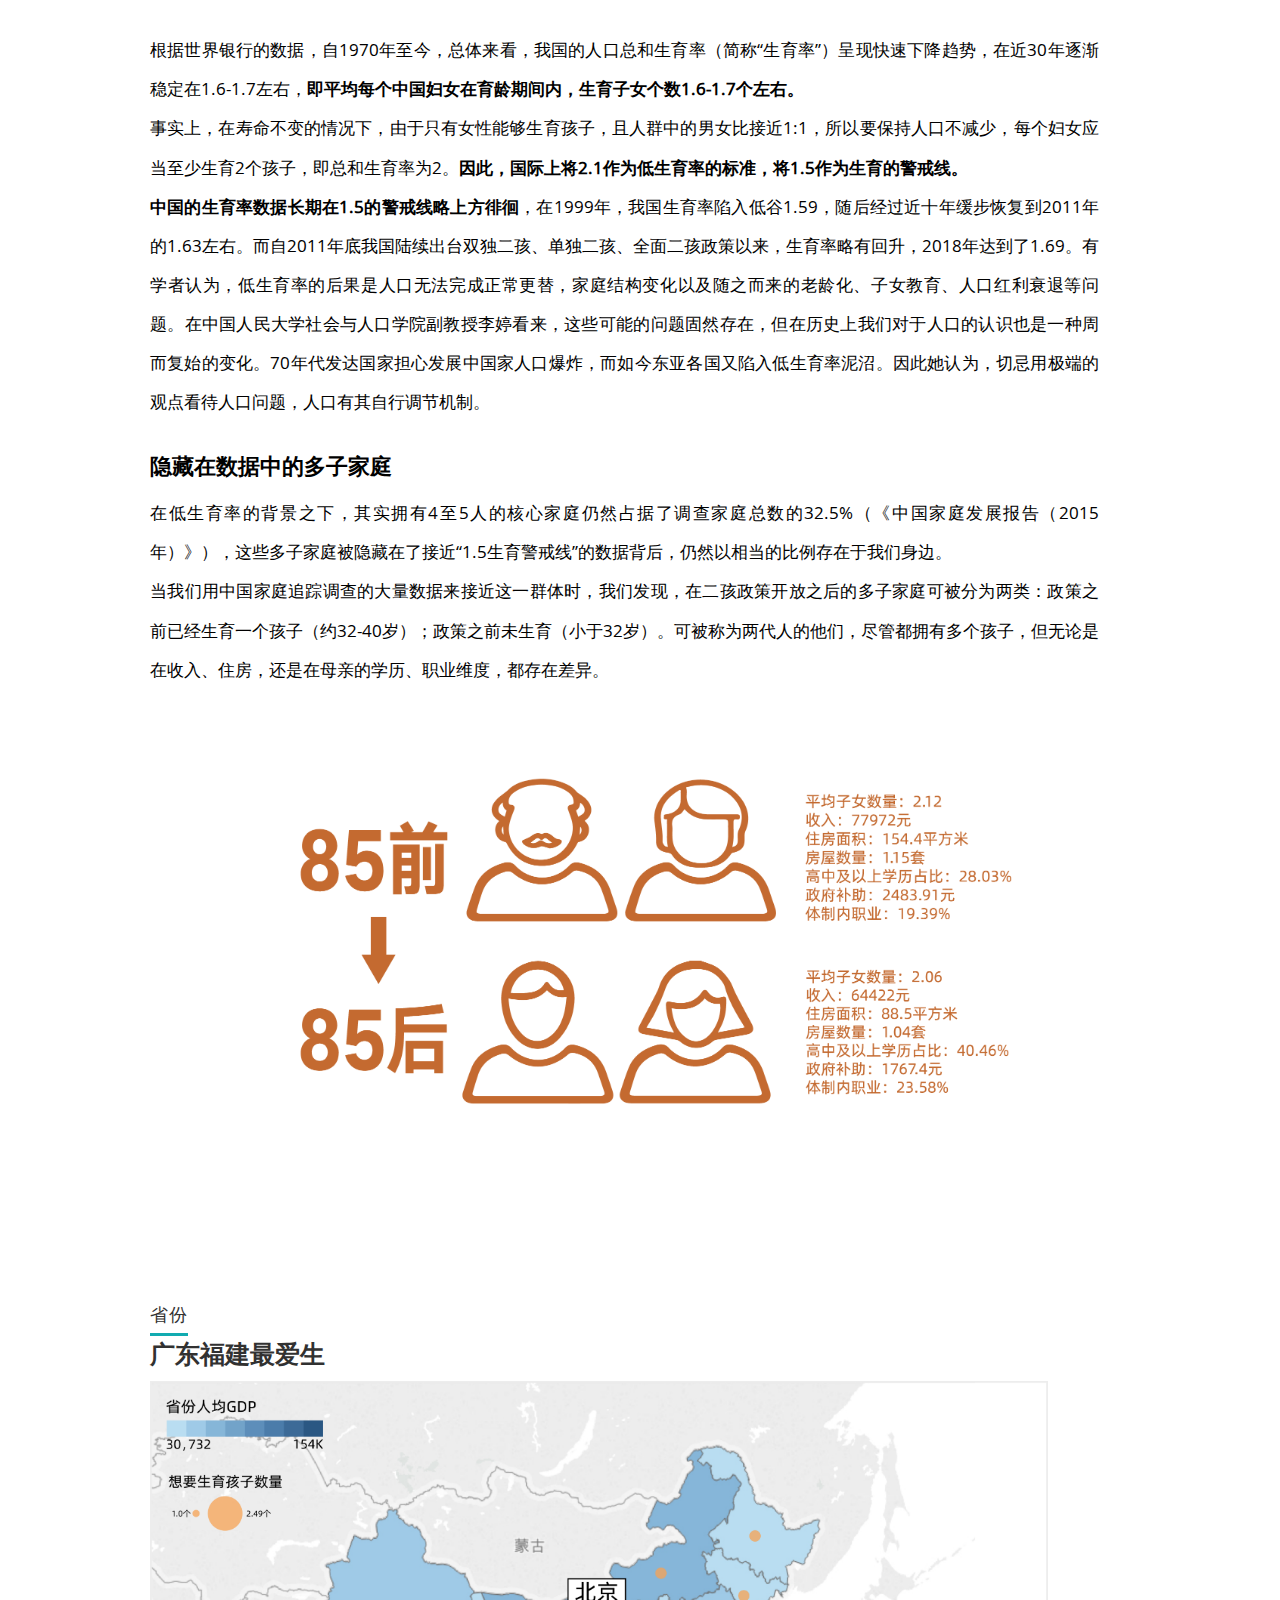
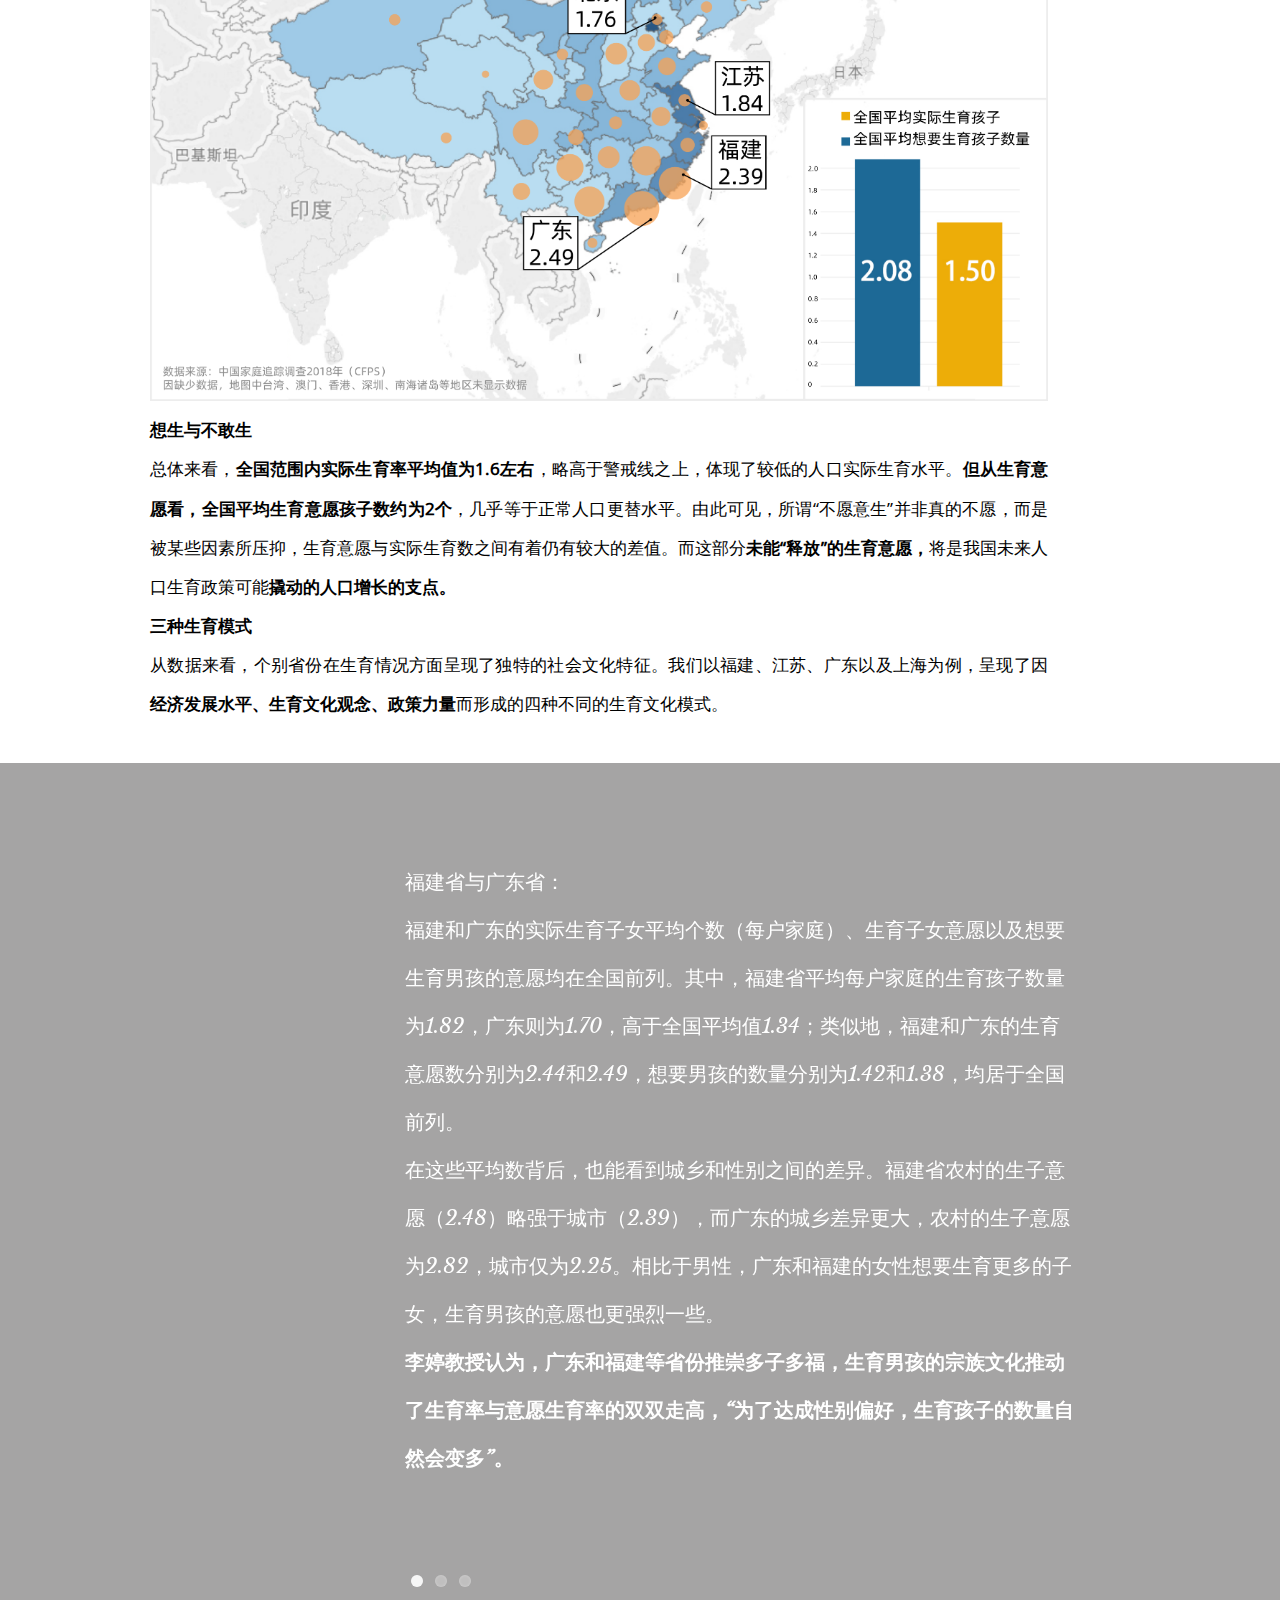
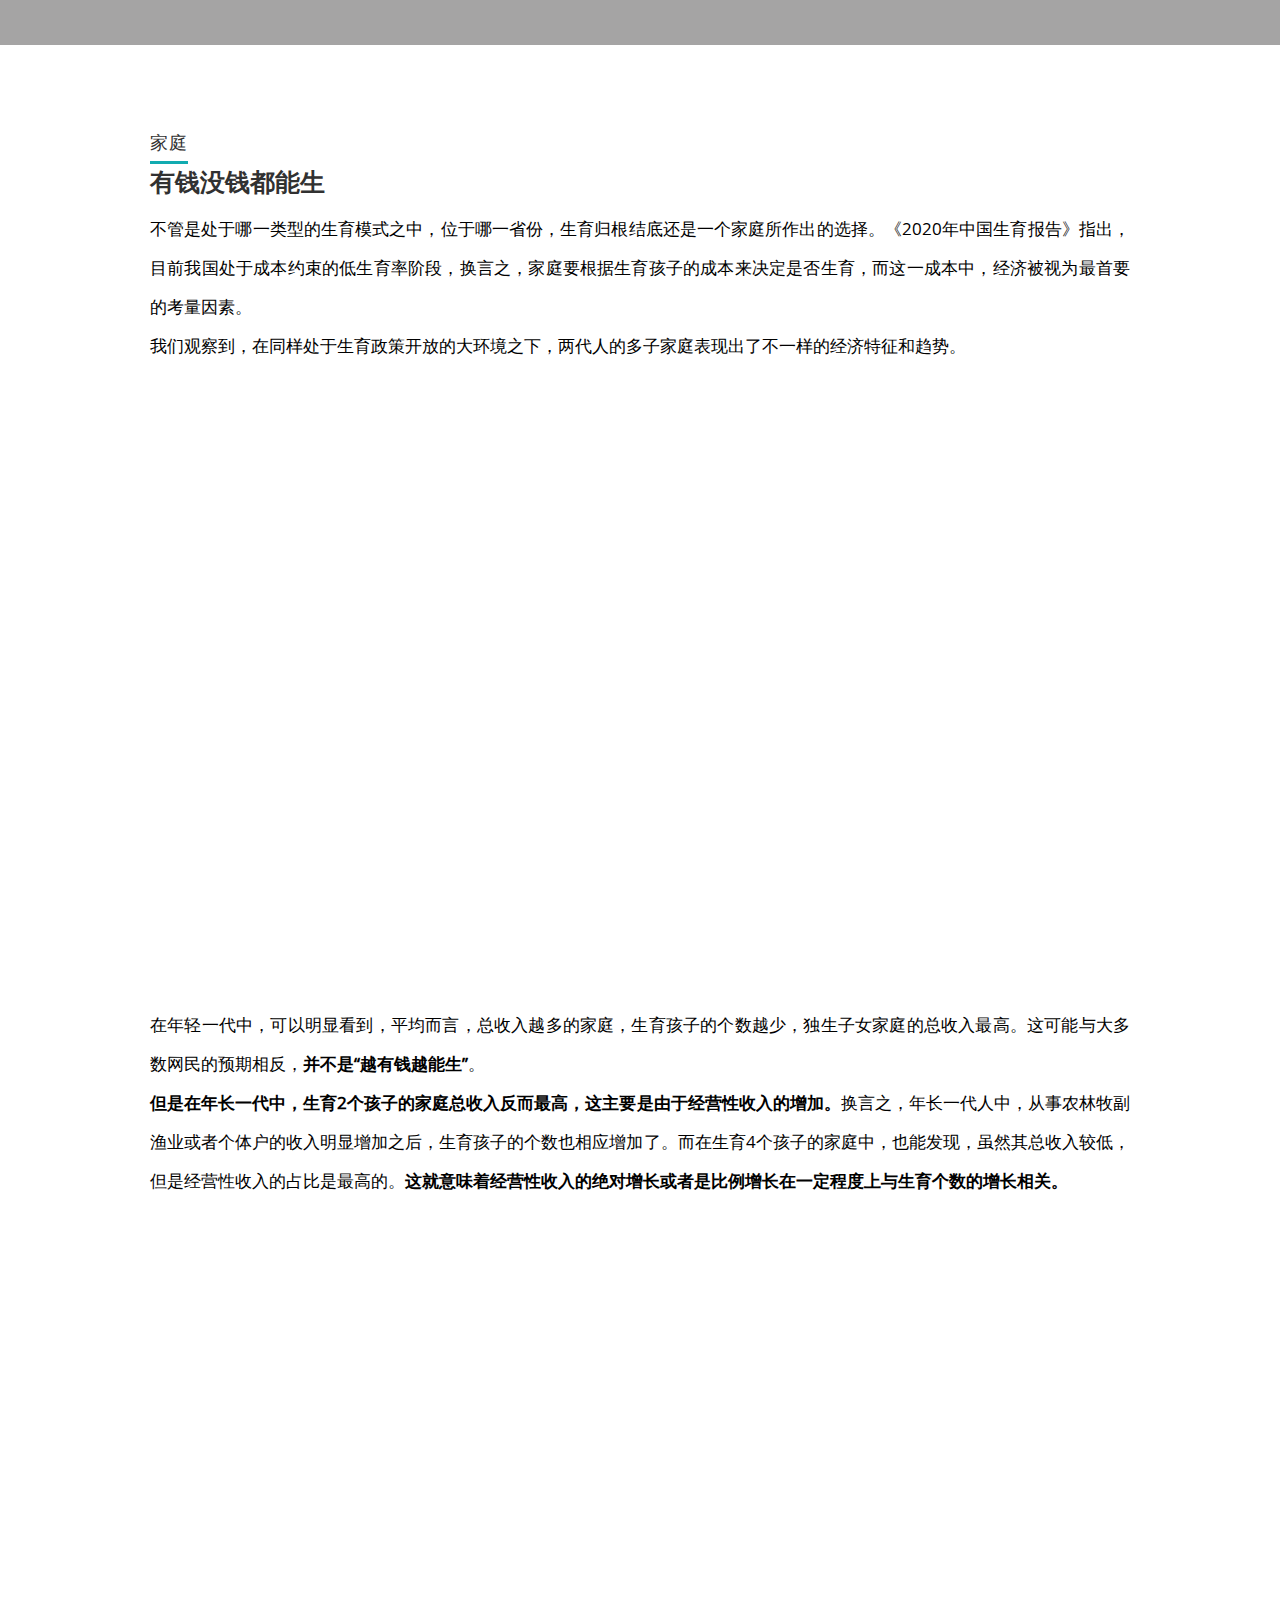
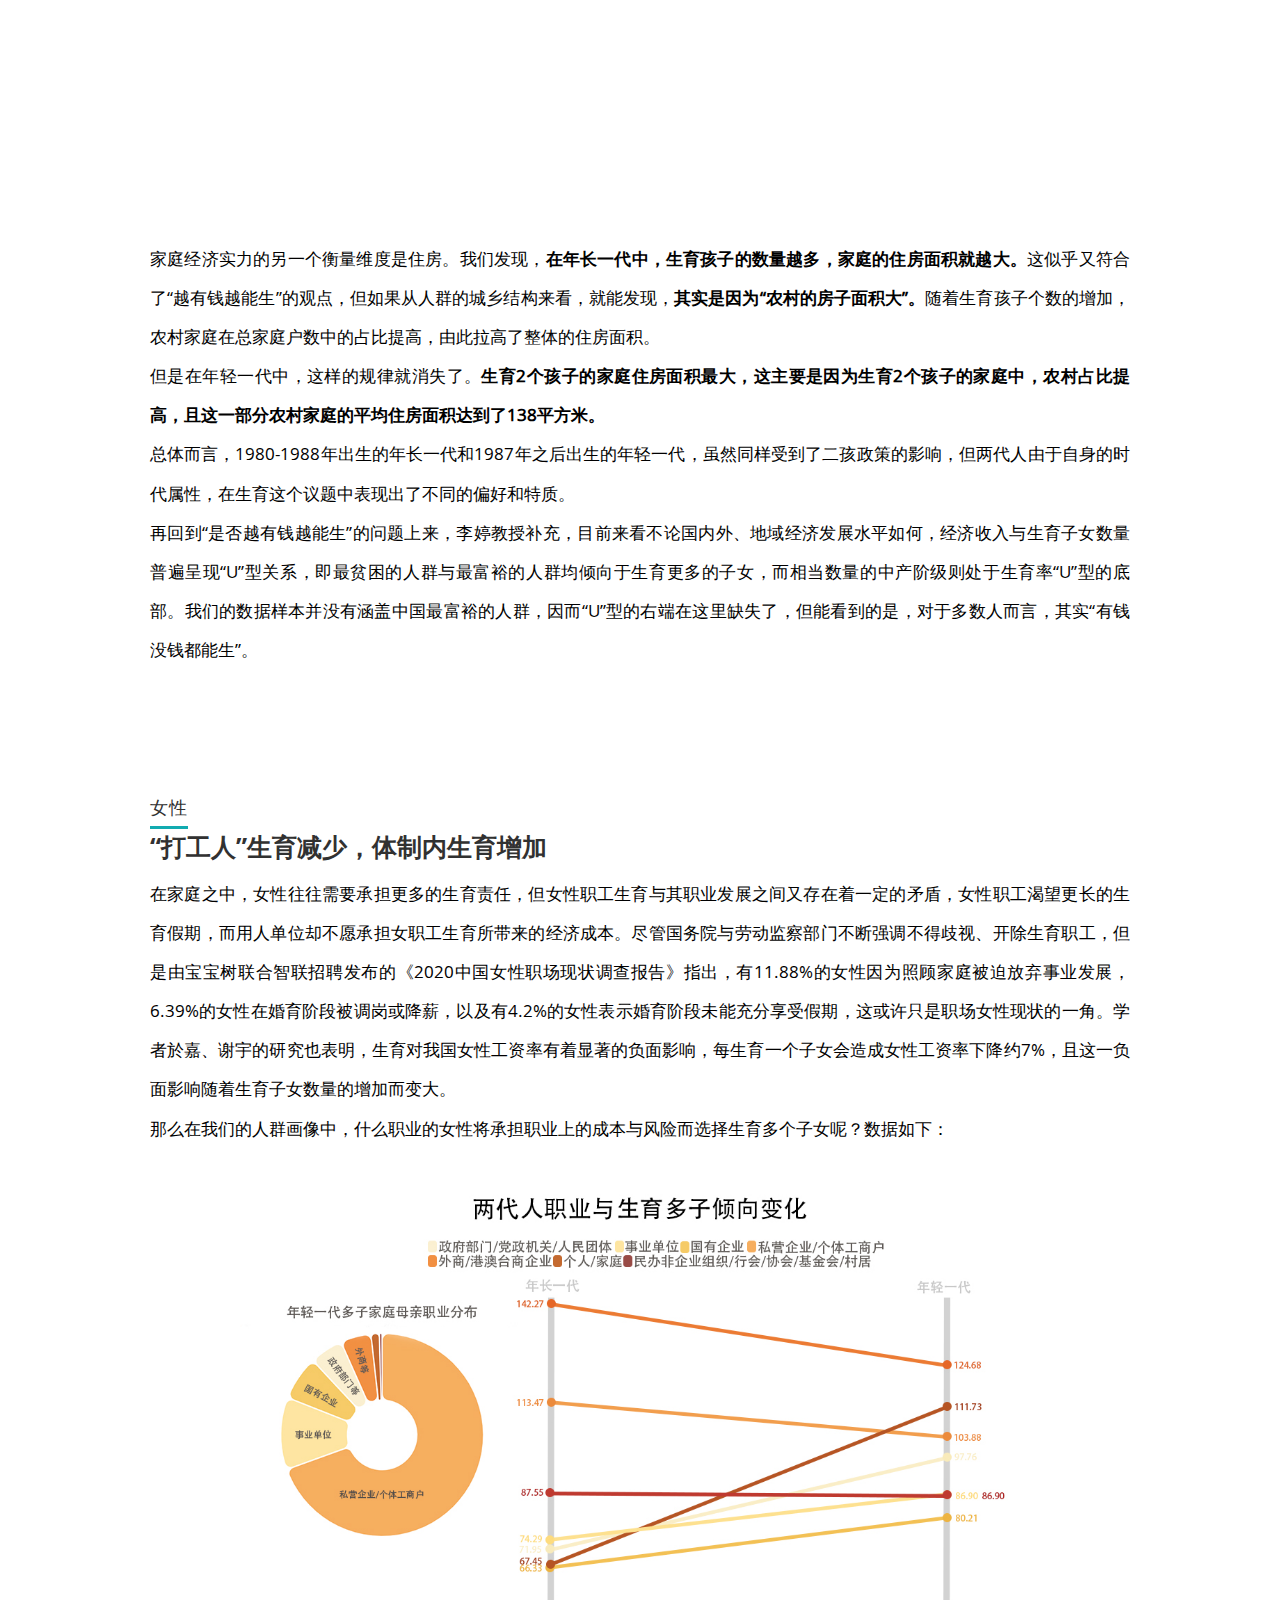
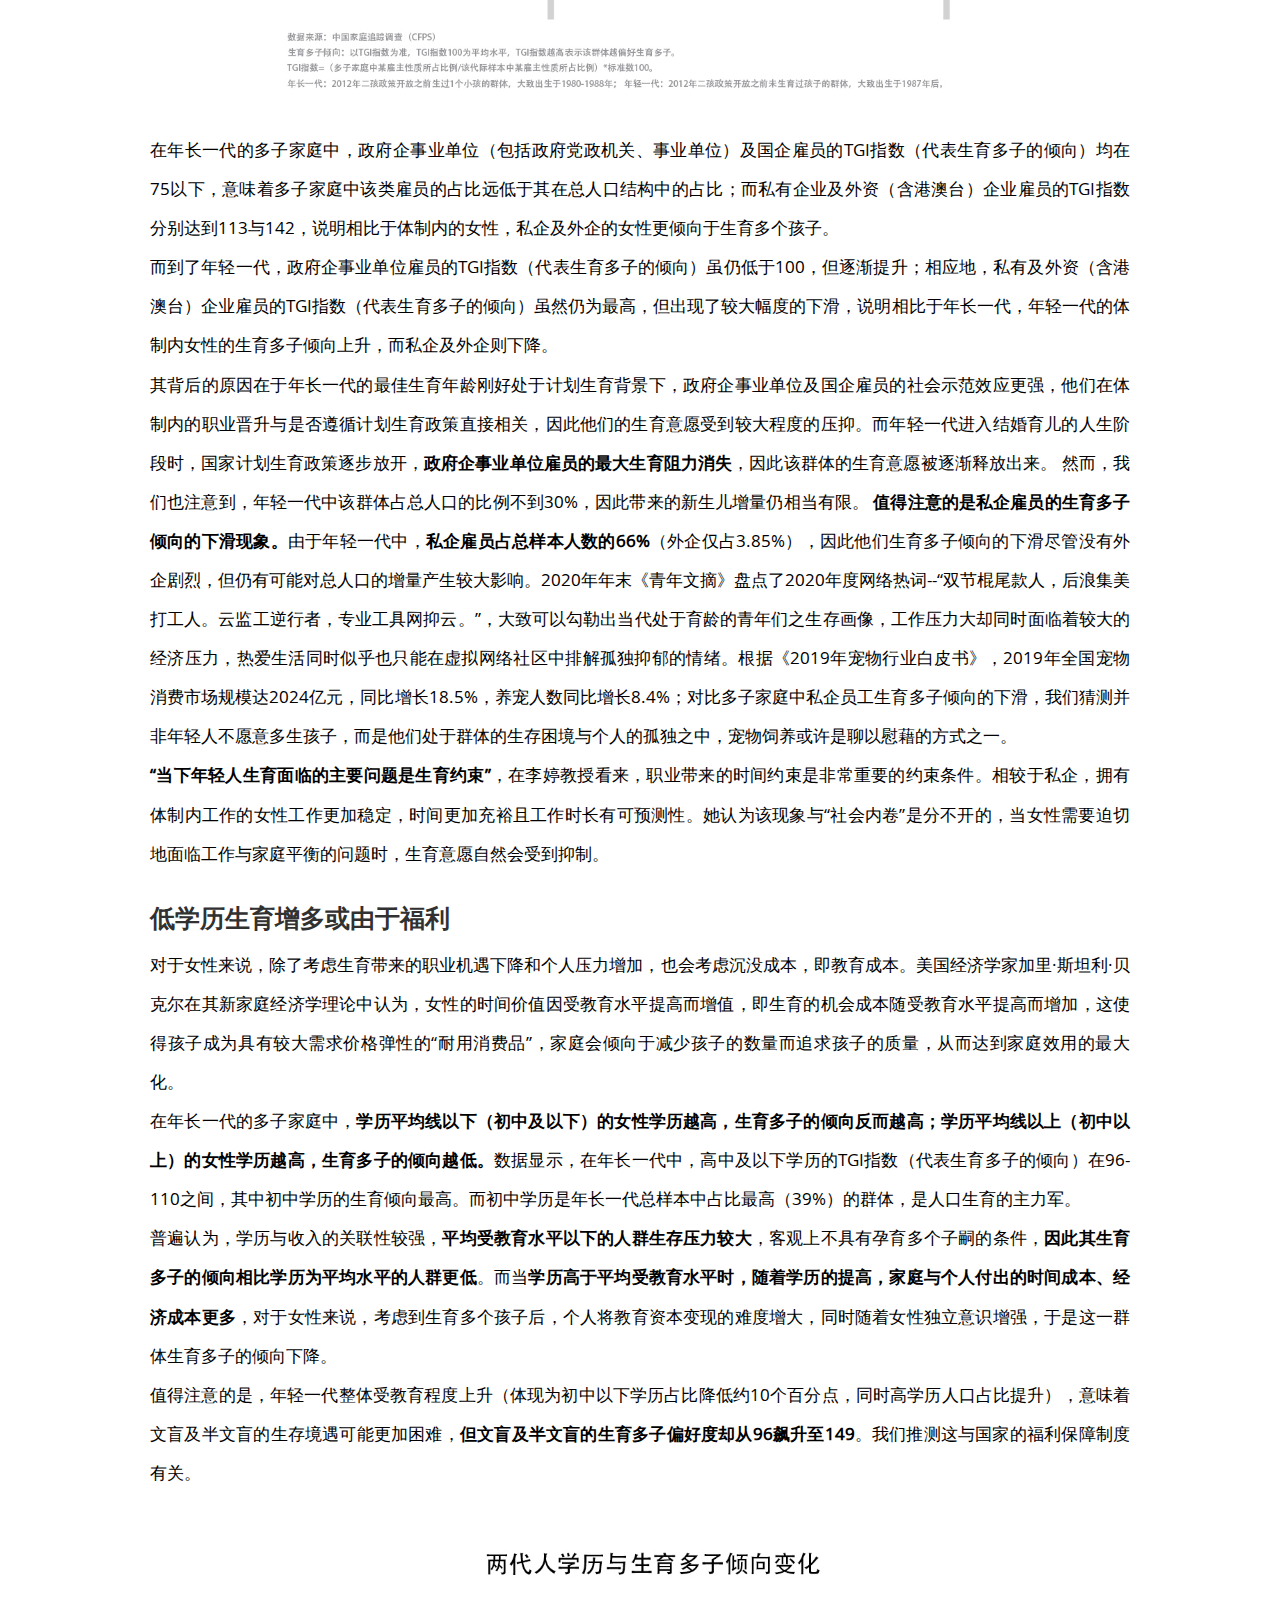
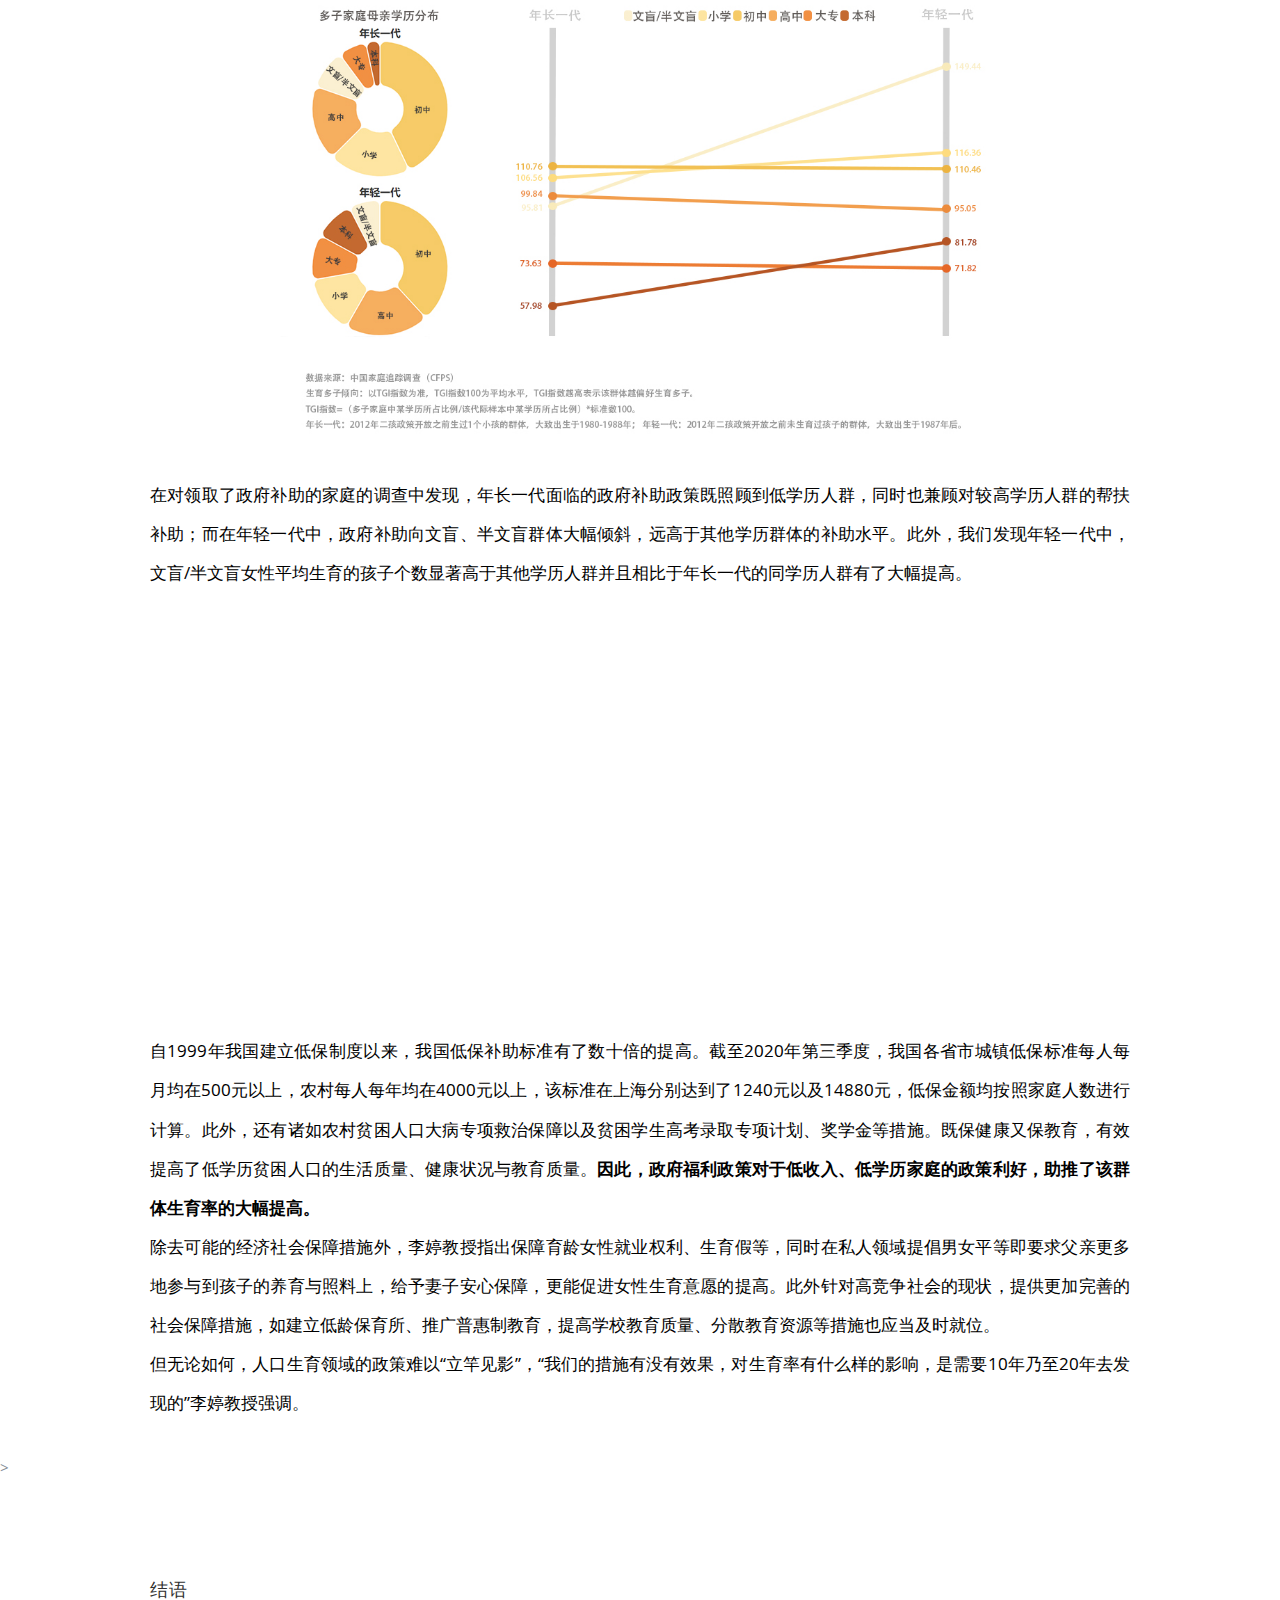
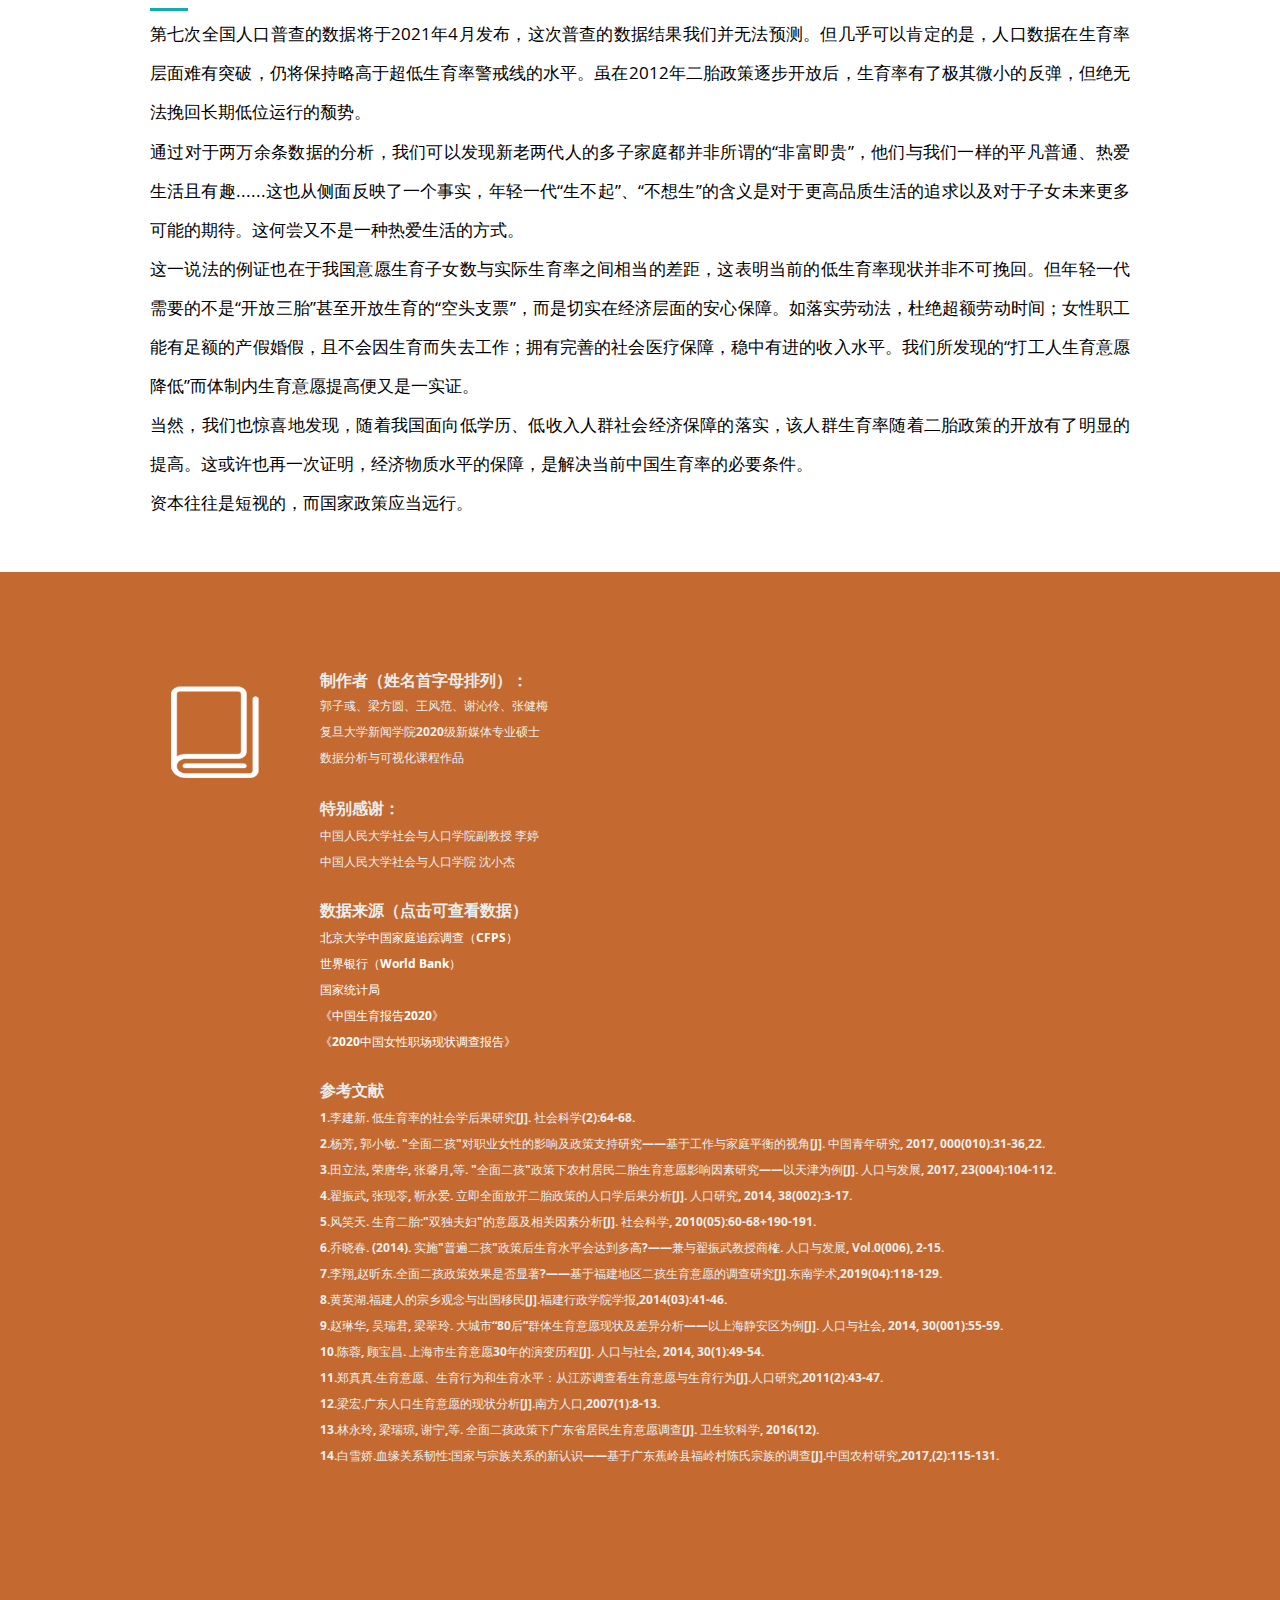
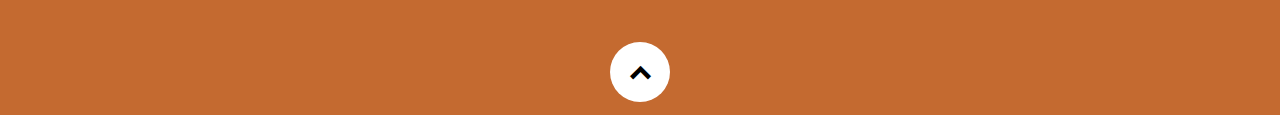
<file: lfywffgzyxqlzjm.html>
<!DOCTYPE html>
<!--[if lt IE 8 ]><html class="no-js ie ie7" lang="en"> <![endif]-->
<!--[if IE 8 ]><html class="no-js ie ie8" lang="en"> <![endif]-->
<!--[if (gte IE 8)|!(IE)]><!--><html class="no-js" lang="en"> <!--<![endif]-->
<head>

   <!--- Basic Page Needs
   ================================================== -->
   <meta charset="utf-8">
	<title>揭秘中国多子家庭</title>
	<meta name="description" content="">
	<meta name="author" content="">

   <!-- Mobile Specific Metas
   ================================================== -->
	<meta name="viewport" content="width=device-width, initial-scale=1, maximum-scale=1">

	<!-- CSS
    ================================================== -->
   <link rel="stylesheet" href="css/default.css">
	<link rel="stylesheet" href="css/layout.css">
   <link rel="stylesheet" href="css/media-queries.css">
   <link rel="stylesheet" href="css/magnific-popup.css">

   <!-- Script
   ================================================== -->
	<script src="js/modernizr.js"></script>

   <!-- Favicons
	================================================== -->
	<link rel="shortcut icon" href="/favicon.png" >

</head>

<body>

   <!-- Header
   ================================================== -->
   <header id="home">

      <nav id="nav-wrap">

         <a class="mobile-btn" href="#nav-wrap" title="Show navigation">Show navigation</a>
	      <a class="mobile-btn" href="#" title="Hide navigation">Hide navigation</a>

         <ul id="nav" class="nav">
            <li class="current"><a class="smoothscroll" href="#home">主页</a></li>
            <li><a class="smoothscroll" href="#about">总体画像</a></li>
	         <li><a class="smoothscroll" href="#resume">省份</a></li>
            <li><a class="smoothscroll" href="#portfolio">家庭</a></li>
            <li><a class="smoothscroll" href="#zhiye">女性</a></li>
            <li><a class="smoothscroll" href="#fuli">结语</a></li>
         </ul> <!-- end #nav -->

      </nav> <!-- end #nav-wrap -->

      <div class="row banner">
         <div class="banner-text">
            <h1 class="responsive-headline">揭秘中国多子家庭</h1>
            <h3>“因为年轻人们开始放飞自我了”、“这届年轻人普遍都没钱”、“众所周知，工蜂是没有生育能力的”……在知乎“为什么现在部分年轻人生育的欲望越来越低？”这一话题下，没钱、观念变化、工作忙等回答占据了点赞数前排。</h3>
            <h3>那么在中国，怎样的家庭才能拥有多个孩子呢？真的如网友所言，需要有钱且有闲的家庭才能生育多个孩子吗？</h3>
            <h3>事实并不尽然。实际上，面对二孩政策带来的生育契机，不同省份表现出了不同的选择倾向，其背后是宗族文化和生育观念的代际遗传。若将视角落在每一个家庭之上，生育多个孩子的家庭并不如想象那样富裕，不管是在收入还是家庭住房层面。再将视角放大至每一个女性，虽然私企工作者的生育倾向仍然是最高的，但从代际来看，已经出现了明显下滑，而体制内的女性工作者则有了较大提升；年轻一代的低学历女性更偏好生育多个孩子。</h3>
            <h3>政策里的几行字落在家庭和个人的头上，便具有幕幕不同的图景。</h3>
 
         </div>
      </div>

      <p class="scrolldown">
         <a class="smoothscroll" href="#about"><i class="icon-down-circle"></i></a>
      </p>

   </header> <!-- Header End -->

   <!-- About Section
   ================================================== -->
   <section id="about">

      <div class="row">

         <div class="twelve columns">
          
            <h1><span>总体画像</span></h1>

         </div>

         <div class="twelve columns main-col">
            <h2>生育率接近警戒线</h2>
            <p>2020年11月1日零时，我国第七次人口普查正式展开，该次普查将彻查人口出生变动情况以及房屋情况。随着十年一次的人口普查工作铺开，长久以来为公众所关注的人口问题再次成为热议的焦点。
               <br>生育率作为反映已婚育龄妇女生育的强度以及前瞻人口未来趋势的重要数据之一，成为了人口数据的核心要素。</p>

            <div class="shengyulv">
               <iframe src='https://flo.uri.sh/visualisation/4711142/embed' title='Interactive or visual content' frameborder='0' scrolling='no' style='width:100%;height:400px;'></iframe>         
         </div>
         <p>根据世界银行的数据，自1970年至今，总体来看，我国的人口总和生育率（简称“生育率”）呈现快速下降趋势，在近30年逐渐稳定在1.6-1.7左右，<span class="bold">即平均每个中国妇女在育龄期间内，生育子女个数1.6-1.7个左右。</span>
            <br>事实上，在寿命不变的情况下，由于只有女性能够生育孩子，且人群中的男女比接近1:1，所以要保持人口不减少，每个妇女应当至少生育2个孩子，即总和生育率为2。<span class="bold">因此，国际上将2.1作为低生育率的标准，将1.5作为生育的警戒线。</span>
            <br><span class="bold">中国的生育率数据长期在1.5的警戒线略上方徘徊</span>，在1999年，我国生育率陷入低谷1.59，随后经过近十年缓步恢复到2011年的1.63左右。而自2011年底我国陆续出台双独二孩、单独二孩、全面二孩政策以来，生育率略有回升，2018年达到了1.69。有学者认为，低生育率的后果是人口无法完成正常更替，家庭结构变化以及随之而来的老龄化、子女教育、人口红利衰退等问题。在中国人民大学社会与人口学院副教授李婷看来，这些可能的问题固然存在，但在历史上我们对于人口的认识也是一种周而复始的变化。70年代发达国家担心发展中国家人口爆炸，而如今东亚各国又陷入低生育率泥沼。因此她认为，切忌用极端的观点看待人口问题，人口有其自行调节机制。         
         </p>
    <h2>隐藏在数据中的多子家庭</h2>
         

    <p>在低生育率的背景之下，其实拥有4至5人的核心家庭仍然占据了调查家庭总数的32.5%（《中国家庭发展报告（2015年）》），这些多子家庭被隐藏在了接近“1.5生育警戒线”的数据背后，仍然以相当的比例存在于我们身边。
      <br>当我们用中国家庭追踪调查的大量数据来接近这一群体时，我们发现，在二孩政策开放之后的多子家庭可被分为两类：政策之前已经生育一个孩子（约32-40岁）；政策之前未生育（小于32岁）。可被称为两代人的他们，尽管都拥有多个孩子，但无论是在收入、住房，还是在母亲的学历、职业维度，都存在差异。
      </p>

         </div> <!-- end .main-col -->
         
      </div>
      
      <div style="max-width: 850px; margin: 0 auto;"><img src="/images/画像.png"></div>
	   <!-- <hr/> -->
   </section> <!-- About Section End-->
 
   <!-- Resume Section
   ================================================== -->
   <section id="resume">

      <!-- Education
      ----------------------------------------------- -->
      <div class="row">

         <div class="twelve columns">
            <h1><span>省份</span></h1>
         </div>
         
      
         <div class="twelve columns main-col">
               <h3>广东福建最爱生 </h3>
                <img src="/images/ditu2.png" width="100%" height="100%" >
                  <!-- <h3>想生与不敢生</h3> -->
                  <p>
                     <span class="bold underline">想生与不敢生</span><br>
                     总体来看，<span class="bold">全国范围内实际生育率平均值为1.6左右</span>，略高于警戒线之上，体现了较低的人口实际生育水平。<span class="bold">但从生育意愿看，全国平均生育意愿孩子数约为2个</span>，几乎等于正常人口更替水平。由此可见，所谓“不愿意生”并非真的不愿，而是被某些因素所压抑，生育意愿与实际生育数之间有着仍有较大的差值。而这部分<span class="bold">未能“释放”的生育意愿，</span>将是我国未来人口生育政策可能<span class="bold">撬动的人口增长的支点。</span>
                     <br> 
                     <span class="bold underline">三种生育模式</span><br>
                     从数据来看，个别省份在生育情况方面呈现了独特的社会文化特征。我们以福建、江苏、广东以及上海为例，呈现了因<span class="bold">经济发展水平、生育文化观念、政策力量</span>而形成的四种不同的生育文化模式。
                  </p>


            <!-- item end -->

 <!-- item end -->

         </div> <!-- main-col end -->

      </div> <!-- End Education -->


      <!-- Work
      ----------------------------------------------- -->
 

      <!-- Skills
      ----------------------------------------------- -->
     
   </section> <!-- Resume Section End-->
   <section id="testimonials">

      <div class="text-container">

         <div class="row">
            <div class="ten columns flex-container">

               <div class="flexslider">

                  <ul class="slides">

                     <li> 
                        <blockquote>
                           <!--<img src="images/fujian.jpeg" width="60"> 插入图片？？？？-->
                           <h6>福建省与广东省：
                              <br>福建和广东的实际生育子女平均个数（每户家庭）、生育子女意愿以及想要生育男孩的意愿均在全国前列。其中，福建省平均每户家庭的生育孩子数量为1.82，广东则为1.70，高于全国平均值1.34；类似地，福建和广东的生育意愿数分别为2.44和2.49，想要男孩的数量分别为1.42和1.38，均居于全国前列。
                              <br>在这些平均数背后，也能看到城乡和性别之间的差异。福建省农村的生子意愿（2.48）略强于城市（2.39），而广东的城乡差异更大，农村的生子意愿为2.82，城市仅为2.25。相比于男性，广东和福建的女性想要生育更多的子女，生育男孩的意愿也更强烈一些。
                              <br><span class="bold">李婷教授认为，广东和福建等省份推崇多子多福，生育男孩的宗族文化推动了生育率与意愿生育率的双双走高，“为了达成性别偏好，生育孩子的数量自然会变多”。</span>
                              
                           </h6>
                          
                        </blockquote>
                     </li> <!-- slide ends -->

                     <li>
                        <blockquote>
                           <h6>江苏省：<br>
                              <span class="bold">与广东福建两省社会文化形成的生育模式不同，江苏的低生育率模式则是由政策力量而形成的。江苏省生育子女意愿水平（1.84），在全国省份中位列末尾，和其他省份不同的是，江苏省农村的生育意愿水平总体是低于城市地区的</span>，这是一个非常有趣的现象。从性别来看，江苏女性的生育意愿稍高于江苏男性，但江苏男性生育男孩的意愿略高于女性。
                              <br>“生育偏好会有一个代际的传递性，比如说你自己没有兄弟姐妹，你可能觉得独生子女特别好，我生一个孩子也没问题；但是你如果去观察那些有兄弟姐妹的人，他们可能会觉得有兄弟姐妹是非常好的一件事情。”李婷教授表示，江苏和四川等省曾在农村实行严格的一胎政策，在这种生育的代际传递和社会传递过程中，即便二胎政策开放，江苏年轻人也可能会更倾向于生育一子。
                           </h6>
                        </blockquote>
                     </li> <!-- slide ends -->

                     <li>
                     <blockquote>
                        <h6>北京市<br>
                           在经济发达地区，北京平均每户家庭的实际生育子女个数、生育意愿都位于末尾。平均每户家庭的生育个数为1.01，城乡之间的差异不明显。从性别来看，北京的男性比女性更希望有多个孩子；在北京，人们对于生男孩并没有多大的热忱，平均仅希望生育0.9个男孩。
                           <br>北京低生育率模式的形成则主要是由于高度发展的经济水平。相关个案访谈与研究资料均表明，<span class="bold">经济因素</span>是北京女性生育的重要阻碍。在北京，双职工家庭较为普遍，双方均难有时间照料孩子。养育子女使得女性在职场付出的代价过高。<span class="bold">且北京女性自立意识强</span>，并不愿意因生育而妥协放弃工作事业。

                        </h6>
                     </blockquote>
                     </li>

                     <!-- <li>
                        <blockquote>
                           <h6>上海市：<br>上海居民的生育意愿为1.66个，<span class="bold">在全国处于较低水平</span>。男性与女性生育意愿孩子数非常接近。在上海，居民们对于生男孩并没有多大的热忱，平均仅为0.88个。上海城乡居民之间生育意愿差距不大，而男性意愿生育男孩的数为0.96个，略高于女性的0.82个。
                              <br>原因分析：不论是影响因素分析还是个案访谈资料都表明，在上海<span class="bold">经济因素</span>是阻碍已育女性再生育的重要阻碍。双职工家庭数量较为普遍，难有时间照料孩子。养育子女使得女性在职场付出的代价过高。<span class="bold">且上海女性自立意识强</span>，并不愿意因生育而妥协放弃工作事业。
                           </h6>
                        </blockquote>
                        </li> -->

                  </ul>

               </div> <!-- div.flexslider ends -->

            </div> <!-- div.flex-container ends -->

         </div> <!-- row ends -->

       </div>  <!-- text-container ends -->

   </section> <!-- Testimonials Section End-->

   <!-- Portfolio Section
   ================================================== -->
   <section id="portfolio">
      <div class="row">
      <div class="twelve columns">
         <h1><span>家庭</span></h1>
      </div>

      <div class="twelve columns main-col">

         <div class="row item">

            <div class="twelve columns">
               <h3>有钱没钱都能生</h3>
               <p>
                  不管是处于哪一类型的生育模式之中，位于哪一省份，生育归根结底还是一个家庭所作出的选择。《2020年中国生育报告》指出，目前我国处于成本约束的低生育率阶段，换言之，家庭要根据生育孩子的成本来决定是否生育，而这一成本中，经济被视为最首要的考量因素。
                  <br>我们观察到，在同样处于生育政策开放的大环境之下，两代人的多子家庭表现出了不一样的经济特征和趋势。
                                 </p>
            </div>
            <iframe src='https://flo.uri.sh/visualisation/4701133/embed' 
            title='Interactive or visual content' frameborder='0' scrolling='no' style='position: relative;left:30px;width:80%;height:600px;'></iframe>
            <div class="twelve columns">
               <p>
                  在年轻一代中，可以明显看到，平均而言，总收入越多的家庭，生育孩子的个数越少，独生子女家庭的总收入最高。这可能与大多数网民的预期相反，<span class="bold">并不是“越有钱越能生”</span>。
                  <br><span class="bold">但是在年长一代中，生育2个孩子的家庭总收入反而最高，这主要是由于经营性收入的增加。</span>换言之，年长一代人中，从事农林牧副渔业或者个体户的收入明显增加之后，生育孩子的个数也相应增加了。而在生育4个孩子的家庭中，也能发现，虽然其总收入较低，但是经营性收入的占比是最高的。<span class="bold">这就意味着经营性收入的绝对增长或者是比例增长在一定程度上与生育个数的增长相关。</span>
               </p>
            </div>
            <!-- <iframe src='https://flo.uri.sh/visualisation/4693760/embed' 
            title='Interactive or visual content' frameborder='0' scrolling='no' style='position: relative;left:30px;width:90%;height:400px;'></iframe> -->
            <iframe src='https://flo.uri.sh/story/688820/embed' title='Interactive or visual content' frameborder='0' scrolling='no' style='position: relative;left:30px;width:90%;height:600px;'></iframe>
            <div class="twelve columns">
               <p>家庭经济实力的另一个衡量维度是住房。我们发现，<span class="bold">在年长一代中，生育孩子的数量越多，家庭的住房面积就越大。</span>这似乎又符合了“越有钱越能生”的观点，但如果从人群的城乡结构来看，就能发现，<span class="bold">其实是因为“农村的房子面积大”。</span>随着生育孩子个数的增加，农村家庭在总家庭户数中的占比提高，由此拉高了整体的住房面积。
                  <br>但是在年轻一代中，这样的规律就消失了。<span class="bold">生育2个孩子的家庭住房面积最大，这主要是因为生育2个孩子的家庭中，农村占比提高，且这一部分农村家庭的平均住房面积达到了138平方米。</span>
                  <br>总体而言，1980-1988年出生的年长一代和1987年之后出生的年轻一代，虽然同样受到了二孩政策的影响，但两代人由于自身的时代属性，在生育这个议题中表现出了不同的偏好和特质。<br>
                  再回到“是否越有钱越能生”的问题上来，李婷教授补充，目前来看不论国内外、地域经济发展水平如何，经济收入与生育子女数量普遍呈现“U”型关系，即最贫困的人群与最富裕的人群均倾向于生育更多的子女，而相当数量的中产阶级则处于生育率“U”型的底部。我们的数据样本并没有涵盖中国最富裕的人群，因而“U”型的右端在这里缺失了，但能看到的是，对于多数人而言，其实“有钱没钱都能生”。
               </p>
            </div>

         </div> 
      </div>
   

         <div class="twelve columns collapsed">

          

            <!-- portfolio-wrapper -->
 

         </div> <!-- twelve columns end -->


         <!-- Modal Popup
	      --------------------------------------------------------------- -->

         

     

         


   </div> <!-- row End -->

      <!-- <hr> -->
   </section> <!-- Portfolio Section End-->





   <!-- zhiye Section
   ================================================== -->
   <section id="zhiye">
      
      <div class="row">
         <div class="twelve columns">
            <h1><span>女性</span></h1>
         </div>
         <div class="twelve columns main-col">
            <h3>“打工人”生育减少，体制内生育增加
            </h3>
            <p>在家庭之中，女性往往需要承担更多的生育责任，但女性职工生育与其职业发展之间又存在着一定的矛盾，女性职工渴望更长的生育假期，而用人单位却不愿承担女职工生育所带来的经济成本。尽管国务院与劳动监察部门不断强调不得歧视、开除生育职工，但是由宝宝树联合智联招聘发布的《2020中国女性职场现状调查报告》指出，有11.88%的女性因为照顾家庭被迫放弃事业发展，6.39%的女性在婚育阶段被调岗或降薪，以及有4.2%的女性表示婚育阶段未能充分享受假期，这或许只是职场女性现状的一角。学者於嘉、谢宇的研究也表明，生育对我国女性工资率有着显著的负面影响，每生育一个子女会造成女性工资率下降约7%，且这一负面影响随着生育子女数量的增加而变大。
               <br>那么在我们的人群画像中，什么职业的女性将承担职业上的成本与风险而选择生育多个子女呢？数据如下：    
            </p>
            <div style="max-width: 800px; margin: 0 auto;"><img src="/images/职业与生育.jpg"></div>
            <p> 在年长一代的多子家庭中，政府企事业单位（包括政府党政机关、事业单位）及国企雇员的TGI指数（代表生育多子的倾向）均在75以下，意味着多子家庭中该类雇员的占比远低于其在总人口结构中的占比；而私有企业及外资（含港澳台）企业雇员的TGI指数分别达到113与142，说明相比于体制内的女性，私企及外企的女性更倾向于生育多个孩子。
               <br>而到了年轻一代，政府企事业单位雇员的TGI指数（代表生育多子的倾向）虽仍低于100，但逐渐提升；相应地，私有及外资（含港澳台）企业雇员的TGI指数（代表生育多子的倾向）虽然仍为最高，但出现了较大幅度的下滑，说明相比于年长一代，年轻一代的体制内女性的生育多子倾向上升，而私企及外企则下降。
               <br>其背后的原因在于年长一代的最佳生育年龄刚好处于计划生育背景下，政府企事业单位及国企雇员的社会示范效应更强，他们在体制内的职业晋升与是否遵循计划生育政策直接相关，因此他们的生育意愿受到较大程度的压抑。而年轻一代进入结婚育儿的人生阶段时，国家计划生育政策逐步放开，<span class="bold">政府企事业单位雇员的最大生育阻力消失</span>，因此该群体的生育意愿被逐渐释放出来。 然而，我们也注意到，年轻一代中该群体占总人口的比例不到30%，因此带来的新生儿增量仍相当有限。
               <span class="bold">值得注意的是私企雇员的生育多子倾向的下滑现象。</span>由于年轻一代中，<span class="bold">私企雇员占总样本人数的66%</span>（外企仅占3.85%），因此他们生育多子倾向的下滑尽管没有外企剧烈，但仍有可能对总人口的增量产生较大影响。2020年年末《青年文摘》盘点了2020年度网络热词--“双节棍尾款人，后浪集美打工人。云监工逆行者，专业工具网抑云。”，大致可以勾勒出当代处于育龄的青年们之生存画像，工作压力大却同时面临着较大的经济压力，热爱生活同时似乎也只能在虚拟网络社区中排解孤独抑郁的情绪。根据《2019年宠物行业白皮书》，2019年全国宠物消费市场规模达2024亿元，同比增长18.5%，养宠人数同比增长8.4%；对比多子家庭中私企员工生育多子倾向的下滑，我们猜测并非年轻人不愿意多生孩子，而是他们处于群体的生存困境与个人的孤独之中，宠物饲养或许是聊以慰藉的方式之一。               
               <br><span class="bold">“当下年轻人生育面临的主要问题是生育约束”</span>，在李婷教授看来，职业带来的时间约束是非常重要的约束条件。相较于私企，拥有体制内工作的女性工作更加稳定，时间更加充裕且工作时长有可预测性。她认为该现象与“社会内卷”是分不开的，当女性需要迫切地面临工作与家庭平衡的问题时，生育意愿自然会受到抑制。</p>
         </div> 

         <div class="twelve columns main-col">
            <h3>低学历生育增多或由于福利
            </h3>
            <p>对于女性来说，除了考虑生育带来的职业机遇下降和个人压力增加，也会考虑沉没成本，即教育成本。美国经济学家加里·斯坦利·贝克尔在其新家庭经济学理论中认为，女性的时间价值因受教育水平提高而增值，即生育的机会成本随受教育水平提高而增加，这使得孩子成为具有较大需求价格弹性的“耐用消费品”，家庭会倾向于减少孩子的数量而追求孩子的质量，从而达到家庭效用的最大化。
               <br>在年长一代的多子家庭中，<span class="bold">学历平均线以下（初中及以下）的女性学历越高，生育多子的倾向反而越高；学历平均线以上（初中以上）的女性学历越高，生育多子的倾向越低。</span>数据显示，在年长一代中，高中及以下学历的TGI指数（代表生育多子的倾向）在96-110之间，其中初中学历的生育倾向最高。而初中学历是年长一代总样本中占比最高（39%）的群体，是人口生育的主力军。
               <br>普遍认为，学历与收入的关联性较强，<span class="bold">平均受教育水平以下的人群生存压力较大</span>，客观上不具有孕育多个子嗣的条件，<span class="bold">因此其生育多子的倾向相比学历为平均水平的人群更低</span>。而当<span class="bold">学历高于平均受教育水平时，随着学历的提高，家庭与个人付出的时间成本、经济成本更多</span>，对于女性来说，考虑到生育多个孩子后，个人将教育资本变现的难度增大，同时随着女性独立意识增强，于是这一群体生育多子的倾向下降。
            <br>值得注意的是，年轻一代整体受教育程度上升（体现为初中以下学历占比降低约10个百分点，同时高学历人口占比提升），意味着文盲及半文盲的生存境遇可能更加困难，<span class="bold">但文盲及半文盲的生育多子偏好度却从96飙升至149</span>。我们推测这与国家的福利保障制度有关。   
            </p>
            <div style="max-width: 800px; margin: 0 auto;"><img src="/images/学历与生育.jpg"></div>
            <p>在对领取了政府补助的家庭的调查中发现，年长一代面临的政府补助政策既照顾到低学历人群，同时也兼顾对较高学历人群的帮扶补助；而在年轻一代中，政府补助向文盲、半文盲群体大幅倾斜，远高于其他学历群体的补助水平。此外，我们发现年轻一代中，文盲/半文盲女性平均生育的孩子个数显著高于其他学历人群并且相比于年长一代的同学历人群有了大幅提高。
            </p>

            <iframe src='https://flo.uri.sh/visualisation/4702962/embed' 
            title='Interactive or visual content' frameborder='0' scrolling='no' style='width:100%;height:400px;'></iframe>			
            <p>自1999年我国建立低保制度以来，我国低保补助标准有了数十倍的提高。截至2020年第三季度，我国各省市城镇低保标准每人每月均在500元以上，农村每人每年均在4000元以上，该标准在上海分别达到了1240元以及14880元，低保金额均按照家庭人数进行计算。此外，还有诸如农村贫困人口大病专项救治保障以及贫困学生高考录取专项计划、奖学金等措施。既保健康又保教育，有效提高了低学历贫困人口的生活质量、健康状况与教育质量。<span class="bold">因此，政府福利政策对于低收入、低学历家庭的政策利好，助推了该群体生育率的大幅提高。</span>
               <br>除去可能的经济社会保障措施外，李婷教授指出保障育龄女性就业权利、生育假等，同时在私人领域提倡男女平等即要求父亲更多地参与到孩子的养育与照料上，给予妻子安心保障，更能促进女性生育意愿的提高。此外针对高竞争社会的现状，提供更加完善的社会保障措施，如建立低龄保育所、推广普惠制教育，提高学校教育质量、分散教育资源等措施也应当及时就位。
               <br>但无论如何，人口生育领域的政策难以“立竿见影”，“我们的措施有没有效果，对生育率有什么样的影响，是需要10年乃至20年去发现的”李婷教授强调。
           </p>
         </div> 


      </div>>
  
<!-- <hr> -->
   </section> <!-- Testimonials Section End-->

    <!-- fuli Section
   ================================================== -->
   <section id="fuli">
      
      <div class="row">
         <div class="twelve columns">
            <h1><span>结语</span></h1>
         </div>
         <div class="twelve columns main-col">
            <p>第七次全国人口普查的数据将于2021年4月发布，这次普查的数据结果我们并无法预测。但几乎可以肯定的是，人口数据在生育率层面难有突破，仍将保持略高于超低生育率警戒线的水平。虽在2012年二胎政策逐步开放后，生育率有了极其微小的反弹，但绝无法挽回长期低位运行的颓势。
               <br>通过对于两万余条数据的分析，我们可以发现新老两代人的多子家庭都并非所谓的“非富即贵”，他们与我们一样的平凡普通、热爱生活且有趣......这也从侧面反映了一个事实，年轻一代“生不起”、“不想生”的含义是对于更高品质生活的追求以及对于子女未来更多可能的期待。这何尝又不是一种热爱生活的方式。
                <br>这一说法的例证也在于我国意愿生育子女数与实际生育率之间相当的差距，这表明当前的低生育率现状并非不可挽回。但年轻一代需要的不是“开放三胎”甚至开放生育的“空头支票”，而是切实在经济层面的安心保障。如落实劳动法，杜绝超额劳动时间；女性职工能有足额的产假婚假，且不会因生育而失去工作；拥有完善的社会医疗保障，稳中有进的收入水平。我们所发现的“打工人生育意愿降低”而体制内生育意愿提高便又是一实证。
                <br>当然，我们也惊喜地发现，随着我国面向低学历、低收入人群社会经济保障的落实，该人群生育率随着二胎政策的开放有了明显的提高。这或许也再一次证明，经济物质水平的保障，是解决当前中国生育率的必要条件。
                <br><span class="zuihouyiju">资本往往是短视的，而国家政策应当远行。</span>
            </p>

      </div> 
   </section> 




   <!-- Contact Section
   ================================================== -->
   <section id="contact">
         <div class="row section-head">

            <div class="two columns header-col">
		    <img src="/images/book.png" height=100%>

            </div>

            <div class="ten columns">

                  <h4 class="lead"><span class="bold">制作者（姓名首字母排列）：</span><br>
                     <span class="daxiao">郭子彧、梁方圆、王风范、谢沁伶、张健梅<br>
                     复旦大学新闻学院2020级新媒体专业硕士<br>
                     数据分析与可视化课程作品<br>
                     <br>
                     <span class="bold" style="font-size: 1.3em;">特别感谢：</span><br>中国人民大学社会与人口学院副教授 李婷 <br> 中国人民大学社会与人口学院 沈小杰</span>
                     <br><br>

                     <span class="bold">数据来源（点击可查看数据）</span>
                     <span class="daxiao"><br><a href="https://docs.qq.com/sheet/DTnlraG9vY2VCUXR3?tab=BB08J2">北京大学中国家庭追踪调查（CFPS）</a>
                     <br><a href="https://data.worldbank.org.cn/indicator/SP.DYN.TFRT.IN?locations=CN">世界银行（World Bank）</a>
                     <br><a href="https://data.stats.gov.cn/easyquery.htm?cn=E0103">国家统计局</a>
                     <br><a href="https://www.thepaper.cn/newsDetail_forward_9539003">《中国生育报告2020》</a>
                     <Br><a href="http://www.360doc.com/content/20/0310/13/37617931_898162883.shtml">《2020中国女性职场现状调查报告》</a>
                    </span> <br>
                     <br>
                     <span class="bold">参考文献</span>
                     <span class="daxiao"><br>1.李建新. 低生育率的社会学后果研究[J]. 社会科学(2):64-68.
                     <br>2.杨芳, 郭小敏. "全面二孩"对职业女性的影响及政策支持研究——基于工作与家庭平衡的视角[J]. 中国青年研究, 2017, 000(010):31-36,22.
                     <br>3.田立法, 荣唐华, 张馨月,等. "全面二孩"政策下农村居民二胎生育意愿影响因素研究——以天津为例[J]. 人口与发展, 2017, 23(004):104-112.
                     <br>4.翟振武, 张现苓, 靳永爱. 立即全面放开二胎政策的人口学后果分析[J]. 人口研究, 2014, 38(002):3-17.
                     <br>5.风笑天. 生育二胎:"双独夫妇"的意愿及相关因素分析[J]. 社会科学, 2010(05):60-68+190-191.
                     <br>6.乔晓春. (2014). 实施"普遍二孩"政策后生育水平会达到多高?——兼与翟振武教授商榷. 人口与发展, Vol.0(006), 2-15.
                     <br>7.李翔,赵昕东.全面二孩政策效果是否显著?——基于福建地区二孩生育意愿的调查研究[J].东南学术,2019(04):118-129.
                     <br>8.黄英湖.福建人的宗乡观念与出国移民[J].福建行政学院学报,2014(03):41-46.
                     <br>9.赵琳华, 吴瑞君, 梁翠玲. 大城市“80后”群体生育意愿现状及差异分析——以上海静安区为例[J]. 人口与社会, 2014, 30(001):55-59.
                     <br>10.陈蓉, 顾宝昌. 上海市生育意愿30年的演变历程[J]. 人口与社会, 2014, 30(1):49-54.
                     <br>11.郑真真.生育意愿、生育行为和生育水平：从江苏调查看生育意愿与生育行为[J].人口研究,2011(2):43-47.
                     <br>12.梁宏.广东人口生育意愿的现状分析[J].南方人口,2007(1):8-13.
                     <br>13.林永玲, 梁瑞琼, 谢宁,等. 全面二孩政策下广东省居民生育意愿调查[J]. 卫生软科学, 2016(12).
                     <br>14.白雪娇.血缘关系韧性:国家与宗族关系的新认识——基于广东蕉岭县福岭村陈氏宗族的调查[J].中国农村研究,2017,(2):115-131.</span>
                  </h4>

            </div>

         </div>



   </section> <!-- Contact Section End-->


   <!-- footer
   ================================================== -->
   <footer>

      <div class="row">

         <div class="twelve columns">



         <div id="go-top"><a class="smoothscroll" title="Back to Top" href="#home"><i class="icon-up-open"></i></a></div>

      </div>
      </div>

   </footer> <!-- Footer End-->

   <!-- Java Script
   ================================================== -->
   <script src="http://ajax.googleapis.com/ajax/libs/jquery/1.10.2/jquery.min.js"></script>
   <script>window.jQuery || document.write('<script src="js/jquery-1.10.2.min.js"><\/script>')</script>
   <script type="text/javascript" src="js/jquery-migrate-1.2.1.min.js"></script>

   <script src="js/jquery.flexslider.js"></script>
   <script src="js/waypoints.js"></script>
   <script src="js/jquery.fittext.js"></script>
   <script src="js/magnific-popup.js"></script>
   <script src="js/init.js"></script>

</body>

</html>
</file>
<file: assets/web/assets/mobirise-icons2/mobirise2.css>
@font-face {
  font-family: 'Moririse2';
  font-display: swap;
  src:  url('mobirise2.eot?f2bix4');
  src:  url('mobirise2.eot?f2bix4#iefix') format('embedded-opentype'),
    url('mobirise2.ttf?f2bix4') format('truetype'),
    url('mobirise2.woff?f2bix4') format('woff'),
    url('mobirise2.svg?f2bix4#mobirise2') format('svg');
  font-weight: normal;
  font-style: normal;
}

[class^="mobi-"], [class*=" mobi-"] {
  /* use !important to prevent issues with browser extensions that change fonts */
  font-family: 'Moririse2' !important;
  speak: none;
  font-style: normal;
  font-weight: normal;
  font-variant: normal;
  text-transform: none;
  line-height: 1;

  /* Better Font Rendering =========== */
  -webkit-font-smoothing: antialiased;
  -moz-osx-font-smoothing: grayscale;
}

.mobi-mbri-add-submenu:before {
  content: "\e900";
}
.mobi-mbri-alert:before {
  content: "\e901";
}
.mobi-mbri-align-center:before {
  content: "\e902";
}
.mobi-mbri-align-justify:before {
  content: "\e903";
}
.mobi-mbri-align-left:before {
  content: "\e904";
}
.mobi-mbri-align-right:before {
  content: "\e905";
}
.mobi-mbri-android:before {
  content: "\e906";
}
.mobi-mbri-apple:before {
  content: "\e907";
}
.mobi-mbri-arrow-down:before {
  content: "\e908";
}
.mobi-mbri-arrow-next:before {
  content: "\e909";
}
.mobi-mbri-arrow-prev:before {
  content: "\e90a";
}
.mobi-mbri-arrow-up:before {
  content: "\e90b";
}
.mobi-mbri-bold:before {
  content: "\e90c";
}
.mobi-mbri-bookmark:before {
  content: "\e90d";
}
.mobi-mbri-bootstrap:before {
  content: "\e90e";
}
.mobi-mbri-briefcase:before {
  content: "\e90f";
}
.mobi-mbri-browse:before {
  content: "\e910";
}
.mobi-mbri-bulleted-list:before {
  content: "\e911";
}
.mobi-mbri-calendar:before {
  content: "\e912";
}
.mobi-mbri-camera:before {
  content: "\e913";
}
.mobi-mbri-cart-add:before {
  content: "\e914";
}
.mobi-mbri-cart-full:before {
  content: "\e915";
}
.mobi-mbri-cash:before {
  content: "\e916";
}
.mobi-mbri-change-style:before {
  content: "\e917";
}
.mobi-mbri-chat:before {
  content: "\e918";
}
.mobi-mbri-clock:before {
  content: "\e919";
}
.mobi-mbri-close:before {
  content: "\e91a";
}
.mobi-mbri-cloud:before {
  content: "\e91b";
}
.mobi-mbri-code:before {
  content: "\e91c";
}
.mobi-mbri-contact-form:before {
  content: "\e91d";
}
.mobi-mbri-credit-card:before {
  content: "\e91e";
}
.mobi-mbri-cursor-click:before {
  content: "\e91f";
}
.mobi-mbri-cust-feedback:before {
  content: "\e920";
}
.mobi-mbri-database:before {
  content: "\e921";
}
.mobi-mbri-delivery:before {
  content: "\e922";
}
.mobi-mbri-desktop:before {
  content: "\e923";
}
.mobi-mbri-devices:before {
  content: "\e924";
}
.mobi-mbri-down:before {
  content: "\e925";
}
.mobi-mbri-download-2:before {
  content: "\e926";
}
.mobi-mbri-download:before {
  content: "\e927";
}
.mobi-mbri-drag-n-drop-2:before {
  content: "\e928";
}
.mobi-mbri-drag-n-drop:before {
  content: "\e929";
}
.mobi-mbri-edit-2:before {
  content: "\e92a";
}
.mobi-mbri-edit:before {
  content: "\e92b";
}
.mobi-mbri-error:before {
  content: "\e92c";
}
.mobi-mbri-extension:before {
  content: "\e92d";
}
.mobi-mbri-features:before {
  content: "\e92e";
}
.mobi-mbri-file:before {
  content: "\e92f";
}
.mobi-mbri-flag:before {
  content: "\e930";
}
.mobi-mbri-folder:before {
  content: "\e931";
}
.mobi-mbri-gift:before {
  content: "\e932";
}
.mobi-mbri-github:before {
  content: "\e933";
}
.mobi-mbri-globe-2:before {
  content: "\e934";
}
.mobi-mbri-globe:before {
  content: "\e935";
}
.mobi-mbri-growing-chart:before {
  content: "\e936";
}
.mobi-mbri-hearth:before {
  content: "\e937";
}
.mobi-mbri-help:before {
  content: "\e938";
}
.mobi-mbri-home:before {
  content: "\e939";
}
.mobi-mbri-hot-cup:before {
  content: "\e93a";
}
.mobi-mbri-idea:before {
  content: "\e93b";
}
.mobi-mbri-image-gallery:before {
  content: "\e93c";
}
.mobi-mbri-image-slider:before {
  content: "\e93d";
}
.mobi-mbri-info:before {
  content: "\e93e";
}
.mobi-mbri-italic:before {
  content: "\e93f";
}
.mobi-mbri-key:before {
  content: "\e940";
}
.mobi-mbri-laptop:before {
  content: "\e941";
}
.mobi-mbri-layers:before {
  content: "\e942";
}
.mobi-mbri-left-right:before {
  content: "\e943";
}
.mobi-mbri-left:before {
  content: "\e944";
}
.mobi-mbri-letter:before {
  content: "\e945";
}
.mobi-mbri-like:before {
  content: "\e946";
}
.mobi-mbri-link:before {
  content: "\e947";
}
.mobi-mbri-lock:before {
  content: "\e948";
}
.mobi-mbri-login:before {
  content: "\e949";
}
.mobi-mbri-logout:before {
  content: "\e94a";
}
.mobi-mbri-magic-stick:before {
  content: "\e94b";
}
.mobi-mbri-map-pin:before {
  content: "\e94c";
}
.mobi-mbri-menu:before {
  content: "\e94d";
}
.mobi-mbri-mobile-2:before {
  content: "\e94e";
}
.mobi-mbri-mobile-horizontal:before {
  content: "\e94f";
}
.mobi-mbri-mobile:before {
  content: "\e950";
}
.mobi-mbri-mobirise:before {
  content: "\e951";
}
.mobi-mbri-more-horizontal:before {
  content: "\e952";
}
.mobi-mbri-more-vertical:before {
  content: "\e953";
}
.mobi-mbri-music:before {
  content: "\e954";
}
.mobi-mbri-new-file:before {
  content: "\e955";
}
.mobi-mbri-numbered-list:before {
  content: "\e956";
}
.mobi-mbri-opened-folder:before {
  content: "\e957";
}
.mobi-mbri-pages:before {
  content: "\e958";
}
.mobi-mbri-paper-plane:before {
  content: "\e959";
}
.mobi-mbri-paperclip:before {
  content: "\e95a";
}
.mobi-mbri-phone:before {
  content: "\e95b";
}
.mobi-mbri-photo:before {
  content: "\e95c";
}
.mobi-mbri-photos:before {
  content: "\e95d";
}
.mobi-mbri-pin:before {
  content: "\e95e";
}
.mobi-mbri-play:before {
  content: "\e95f";
}
.mobi-mbri-plus:before {
  content: "\e960";
}
.mobi-mbri-preview:before {
  content: "\e961";
}
.mobi-mbri-print:before {
  content: "\e962";
}
.mobi-mbri-protect:before {
  content: "\e963";
}
.mobi-mbri-question:before {
  content: "\e964";
}
.mobi-mbri-quote-left:before {
  content: "\e965";
}
.mobi-mbri-quote-right:before {
  content: "\e966";
}
.mobi-mbri-redo:before {
  content: "\e967";
}
.mobi-mbri-refresh:before {
  content: "\e968";
}
.mobi-mbri-responsive-2:before {
  content: "\e969";
}
.mobi-mbri-responsive:before {
  content: "\e96a";
}
.mobi-mbri-right:before {
  content: "\e96b";
}
.mobi-mbri-rocket:before {
  content: "\e96c";
}
.mobi-mbri-sad-face:before {
  content: "\e96d";
}
.mobi-mbri-sale:before {
  content: "\e96e";
}
.mobi-mbri-save:before {
  content: "\e96f";
}
.mobi-mbri-search:before {
  content: "\e970";
}
.mobi-mbri-setting-2:before {
  content: "\e971";
}
.mobi-mbri-setting-3:before {
  content: "\e972";
}
.mobi-mbri-setting:before {
  content: "\e973";
}
.mobi-mbri-share:before {
  content: "\e974";
}
.mobi-mbri-shopping-bag:before {
  content: "\e975";
}
.mobi-mbri-shopping-basket:before {
  content: "\e976";
}
.mobi-mbri-shopping-cart:before {
  content: "\e977";
}
.mobi-mbri-sites:before {
  content: "\e978";
}
.mobi-mbri-smile-face:before {
  content: "\e979";
}
.mobi-mbri-speed:before {
  content: "\e97a";
}
.mobi-mbri-star:before {
  content: "\e97b";
}
.mobi-mbri-success:before {
  content: "\e97c";
}
.mobi-mbri-sun:before {
  content: "\e97d";
}
.mobi-mbri-sun2:before {
  content: "\e97e";
}
.mobi-mbri-tablet-vertical:before {
  content: "\e97f";
}
.mobi-mbri-tablet:before {
  content: "\e980";
}
.mobi-mbri-target:before {
  content: "\e981";
}
.mobi-mbri-timer:before {
  content: "\e982";
}
.mobi-mbri-to-ftp:before {
  content: "\e983";
}
.mobi-mbri-to-local-drive:before {
  content: "\e984";
}
.mobi-mbri-touch-swipe:before {
  content: "\e985";
}
.mobi-mbri-touch:before {
  content: "\e986";
}
.mobi-mbri-trash:before {
  content: "\e987";
}
.mobi-mbri-underline:before {
  content: "\e988";
}
.mobi-mbri-undo:before {
  content: "\e989";
}
.mobi-mbri-unlink:before {
  content: "\e98a";
}
.mobi-mbri-unlock:before {
  content: "\e98b";
}
.mobi-mbri-up-down:before {
  content: "\e98c";
}
.mobi-mbri-up:before {
  content: "\e98d";
}
.mobi-mbri-update:before {
  content: "\e98e";
}
.mobi-mbri-upload-2:before {
  content: "\e98f";
}
.mobi-mbri-upload:before {
  content: "\e990";
}
.mobi-mbri-user-2:before {
  content: "\e991";
}
.mobi-mbri-user:before {
  content: "\e992";
}
.mobi-mbri-users:before {
  content: "\e993";
}
.mobi-mbri-video-play:before {
  content: "\e994";
}
.mobi-mbri-video:before {
  content: "\e995";
}
.mobi-mbri-watch:before {
  content: "\e996";
}
.mobi-mbri-website-theme-2:before {
  content: "\e997";
}
.mobi-mbri-website-theme:before {
  content: "\e998";
}
.mobi-mbri-wifi:before {
  content: "\e999";
}
.mobi-mbri-windows:before {
  content: "\e99a";
}
.mobi-mbri-zoom-in:before {
  content: "\e99b";
}
.mobi-mbri-zoom-out:before {
  content: "\e99c";
}
</file>
<file: assets/web/assets/mobirise-icons-bold/mobirise-icons-bold.css>
@font-face {
  font-family: 'mobirise-icons-bold';
  font-display: swap;
  src:  url('mobirise-icons-bold.eot?m1l4yr');
  src:  url('mobirise-icons-bold.eot?m1l4yr#iefix') format('embedded-opentype'),
    url('mobirise-icons-bold.ttf?m1l4yr') format('truetype'),
    url('mobirise-icons-bold.woff?m1l4yr') format('woff'),
    url('mobirise-icons-bold.svg?m1l4yr#mobirise-icons-bold') format('svg');
  font-weight: normal;
  font-style: normal;
}

[class^="mbrib-"], [class*="mbrib-"] {
  /* use !important to prevent issues with browser extensions that change fonts */
  font-family: 'mobirise-icons-bold' !important;
  speak: none;
  font-style: normal;
  font-weight: normal;
  font-variant: normal;
  text-transform: none;
  line-height: 1;

  /* Better Font Rendering =========== */
  -webkit-font-smoothing: antialiased;
  -moz-osx-font-smoothing: grayscale;
}

.mbrib-add-submenu:before {
  content: "\e900";
}
.mbrib-alert:before {
  content: "\e901";
}
.mbrib-align-center:before {
  content: "\e902";
}
.mbrib-align-justify:before {
  content: "\e903";
}
.mbrib-align-left:before {
  content: "\e904";
}
.mbrib-align-right:before {
  content: "\e905";
}
.mbrib-android:before {
  content: "\e906";
}
.mbrib-apple:before {
  content: "\e907";
}
.mbrib-arrow-down:before {
  content: "\e908";
}
.mbrib-arrow-next:before {
  content: "\e909";
}
.mbrib-arrow-prev:before {
  content: "\e90a";
}
.mbrib-arrow-up:before {
  content: "\e90b";
}
.mbrib-bold:before {
  content: "\e90c";
}
.mbrib-bookmark:before {
  content: "\e90d";
}
.mbrib-bootstrap:before {
  content: "\e90e";
}
.mbrib-briefcase:before {
  content: "\e90f";
}
.mbrib-browse:before {
  content: "\e910";
}
.mbrib-bulleted-list:before {
  content: "\e911";
}
.mbrib-calendar:before {
  content: "\e912";
}
.mbrib-camera:before {
  content: "\e913";
}
.mbrib-cart-add:before {
  content: "\e914";
}
.mbrib-cart-full:before {
  content: "\e915";
}
.mbrib-cash:before {
  content: "\e916";
}
.mbrib-change-style:before {
  content: "\e917";
}
.mbrib-chat:before {
  content: "\e918";
}
.mbrib-clock:before {
  content: "\e919";
}
.mbrib-close:before {
  content: "\e91a";
}
.mbrib-cloud:before {
  content: "\e91b";
}
.mbrib-code:before {
  content: "\e91c";
}
.mbrib-contact-form:before {
  content: "\e91d";
}
.mbrib-credit-card:before {
  content: "\e91e";
}
.mbrib-cursor-click:before {
  content: "\e91f";
}
.mbrib-cust-feedback:before {
  content: "\e920";
}
.mbrib-database:before {
  content: "\e921";
}
.mbrib-delivery:before {
  content: "\e922";
}
.mbrib-desktop:before {
  content: "\e923";
}
.mbrib-devices:before {
  content: "\e924";
}
.mbrib-down:before {
  content: "\e925";
}
.mbrib-download:before {
  content: "\e926";
}
.mbrib-drag-n-drop:before {
  content: "\e927";
}
.mbrib-drag-n-drop2:before {
  content: "\e928";
}
.mbrib-edit:before {
  content: "\e929";
}
.mbrib-edit2:before {
  content: "\e92a";
}
.mbrib-error:before {
  content: "\e92b";
}
.mbrib-extension:before {
  content: "\e92c";
}
.mbrib-features:before {
  content: "\e92d";
}
.mbrib-file:before {
  content: "\e92e";
}
.mbrib-flag:before {
  content: "\e92f";
}
.mbrib-folder:before {
  content: "\e930";
}
.mbrib-gift:before {
  content: "\e931";
}
.mbrib-github:before {
  content: "\e932";
}
.mbrib-globe-2:before {
  content: "\e933";
}
.mbrib-globe:before {
  content: "\e934";
}
.mbrib-growing-chart:before {
  content: "\e935";
}
.mbrib-hearth:before {
  content: "\e936";
}
.mbrib-help:before {
  content: "\e937";
}
.mbrib-home:before {
  content: "\e938";
}
.mbrib-hot-cup:before {
  content: "\e939";
}
.mbrib-idea:before {
  content: "\e93a";
}
.mbrib-image-gallery:before {
  content: "\e93b";
}
.mbrib-image-slider:before {
  content: "\e93c";
}
.mbrib-info:before {
  content: "\e93d";
}
.mbrib-italic:before {
  content: "\e93e";
}
.mbrib-key:before {
  content: "\e93f";
}
.mbrib-laptop:before {
  content: "\e940";
}
.mbrib-layers:before {
  content: "\e941";
}
.mbrib-left-right:before {
  content: "\e942";
}
.mbrib-left:before {
  content: "\e943";
}
.mbrib-letter:before {
  content: "\e944";
}
.mbrib-like:before {
  content: "\e945";
}
.mbrib-link:before {
  content: "\e946";
}
.mbrib-lock:before {
  content: "\e947";
}
.mbrib-login:before {
  content: "\e948";
}
.mbrib-logout:before {
  content: "\e949";
}
.mbrib-magic-stick:before {
  content: "\e94a";
}
.mbrib-map-pin:before {
  content: "\e94b";
}
.mbrib-menu:before {
  content: "\e94c";
}
.mbrib-mobile:before {
  content: "\e94d";
}
.mbrib-mobile2:before {
  content: "\e94e";
}
.mbrib-mobirise:before {
  content: "\e94f";
}
.mbrib-more-horizontal:before {
  content: "\e950";
}
.mbrib-more-vertical:before {
  content: "\e951";
}
.mbrib-music:before {
  content: "\e952";
}
.mbrib-new-file:before {
  content: "\e953";
}
.mbrib-numbered-list:before {
  content: "\e954";
}
.mbrib-opened-folder:before {
  content: "\e955";
}
.mbrib-pages:before {
  content: "\e956";
}
.mbrib-paper-plane:before {
  content: "\e957";
}
.mbrib-paperclip:before {
  content: "\e958";
}
.mbrib-photo:before {
  content: "\e959";
}
.mbrib-photos:before {
  content: "\e95a";
}
.mbrib-pin:before {
  content: "\e95b";
}
.mbrib-play:before {
  content: "\e95c";
}
.mbrib-plus:before {
  content: "\e95d";
}
.mbrib-preview:before {
  content: "\e95e";
}
.mbrib-print:before {
  content: "\e95f";
}
.mbrib-protect:before {
  content: "\e960";
}
.mbrib-question:before {
  content: "\e961";
}
.mbrib-quote-left:before {
  content: "\e962";
}
.mbrib-quote-right:before {
  content: "\e963";
}
.mbrib-redo:before {
  content: "\e964";
}
.mbrib-refresh:before {
  content: "\e965";
}
.mbrib-responsive:before {
  content: "\e966";
}
.mbrib-right:before {
  content: "\e967";
}
.mbrib-rocket:before {
  content: "\e968";
}
.mbrib-sad-face:before {
  content: "\e969";
}
.mbrib-sale:before {
  content: "\e96a";
}
.mbrib-save:before {
  content: "\e96b";
}
.mbrib-search:before {
  content: "\e96c";
}
.mbrib-setting:before {
  content: "\e96d";
}
.mbrib-setting2:before {
  content: "\e96e";
}
.mbrib-setting3:before {
  content: "\e96f";
}
.mbrib-share:before {
  content: "\e970";
}
.mbrib-shopping-bag:before {
  content: "\e971";
}
.mbrib-shopping-basket:before {
  content: "\e972";
}
.mbrib-shopping-cart:before {
  content: "\e973";
}
.mbrib-sites:before {
  content: "\e974";
}
.mbrib-smile-face:before {
  content: "\e975";
}
.mbrib-speed:before {
  content: "\e976";
}
.mbrib-star:before {
  content: "\e977";
}
.mbrib-success:before {
  content: "\e978";
}
.mbrib-sun:before {
  content: "\e979";
}
.mbrib-sun2:before {
  content: "\e97a";
}
.mbrib-tablet-vertical:before {
  content: "\e97b";
}
.mbrib-tablet:before {
  content: "\e97c";
}
.mbrib-target:before {
  content: "\e97d";
}
.mbrib-timer:before {
  content: "\e97e";
}
.mbrib-to-ftp:before {
  content: "\e97f";
}
.mbrib-to-local-drive:before {
  content: "\e980";
}
.mbrib-touch-swipe:before {
  content: "\e981";
}
.mbrib-touch:before {
  content: "\e982";
}
.mbrib-trash:before {
  content: "\e983";
}
.mbrib-underline:before {
  content: "\e984";
}
.mbrib-undo:before {
  content: "\e985";
}
.mbrib-unlink:before {
  content: "\e986";
}
.mbrib-unlock:before {
  content: "\e987";
}
.mbrib-up-down:before {
  content: "\e988";
}
.mbrib-up:before {
  content: "\e989";
}
.mbrib-update:before {
  content: "\e98a";
}
.mbrib-upload:before {
  content: "\e98b";
}
.mbrib-user:before {
  content: "\e98c";
}
.mbrib-user2:before {
  content: "\e98d";
}
.mbrib-users:before {
  content: "\e98e";
}
.mbrib-video-play:before {
  content: "\e98f";
}
.mbrib-video:before {
  content: "\e990";
}
.mbrib-watch:before {
  content: "\e991";
}
.mbrib-website-theme:before {
  content: "\e992";
}
.mbrib-wifi:before {
  content: "\e993";
}
.mbrib-windows:before {
  content: "\e994";
}
.mbrib-zoom-out:before {
  content: "\e995";
}
</file>
<file: assets/dropdown/css/style.css>
.navbar-dropdown {
  left: 0;
  padding: 0;
  position: absolute;
  right: 0;
  top: 0;
  transition: all 0.45s ease;
  z-index: 1030;
  background: #282828; }
  .navbar-dropdown .navbar-logo {
    margin-right: 0.8rem;
    transition: margin 0.3s ease-in-out;
    vertical-align: middle; }
    .navbar-dropdown .navbar-logo img {
      height: 3.125rem;
      transition: all 0.3s ease-in-out; }
    .navbar-dropdown .navbar-logo.mbr-iconfont {
      font-size: 3.125rem;
      line-height: 3.125rem; }
  .navbar-dropdown .navbar-caption {
    font-weight: 700;
    white-space: normal;
    vertical-align: -4px;
    line-height: 3.125rem !important; }
    .navbar-dropdown .navbar-caption, .navbar-dropdown .navbar-caption:hover {
      color: inherit;
      text-decoration: none; }
  .navbar-dropdown .mbr-iconfont + .navbar-caption {
    vertical-align: -1px; }
  .navbar-dropdown.navbar-fixed-top {
    position: fixed; }
  .navbar-dropdown .navbar-brand span {
    vertical-align: -4px; }
  .navbar-dropdown.bg-color.transparent {
    background: none; }
  .navbar-dropdown.navbar-short .navbar-brand {
    padding: 0.625rem 0; }
    .navbar-dropdown.navbar-short .navbar-brand span {
      vertical-align: -1px; }
  .navbar-dropdown.navbar-short .navbar-caption {
    line-height: 2.375rem !important;
    vertical-align: -2px; }
  .navbar-dropdown.navbar-short .navbar-logo {
    margin-right: 0.5rem; }
    .navbar-dropdown.navbar-short .navbar-logo img {
      height: 2.375rem; }
    .navbar-dropdown.navbar-short .navbar-logo.mbr-iconfont {
      font-size: 2.375rem;
      line-height: 2.375rem; }
  .navbar-dropdown.navbar-short .mbr-table-cell {
    height: 3.625rem; }
  .navbar-dropdown .navbar-close {
    left: 0.6875rem;
    position: fixed;
    top: 0.75rem;
    z-index: 1000; }
  .navbar-dropdown .hamburger-icon {
    content: "";
    display: inline-block;
    vertical-align: middle;
    width: 16px;
    -webkit-box-shadow: 0 -6px 0 1px #282828,0 0 0 1px #282828,0 6px 0 1px #282828;
    -moz-box-shadow: 0 -6px 0 1px #282828,0 0 0 1px #282828,0 6px 0 1px #282828;
    box-shadow: 0 -6px 0 1px #282828,0 0 0 1px #282828,0 6px 0 1px #282828; }

.dropdown-menu .dropdown-toggle[data-toggle="dropdown-submenu"]::after {
  border-bottom: 0.35em solid transparent;
  border-left: 0.35em solid;
  border-right: 0;
  border-top: 0.35em solid transparent;
  margin-left: 0.3rem; }

.dropdown-menu .dropdown-item:focus {
  outline: 0; }

.nav-dropdown {
  font-size: 0.75rem;
  font-weight: 500;
  height: auto !important; }
  .nav-dropdown .nav-btn {
    padding-left: 1rem; }
  .nav-dropdown .link {
    margin: .667em 1.667em;
    font-weight: 500;
    padding: 0;
    transition: color .2s ease-in-out; }
    .nav-dropdown .link.dropdown-toggle {
      margin-right: 2.583em; }
      .nav-dropdown .link.dropdown-toggle::after {
        margin-left: .25rem;
        border-top: 0.35em solid;
        border-right: 0.35em solid transparent;
        border-left: 0.35em solid transparent;
        border-bottom: 0; }
      .nav-dropdown .link.dropdown-toggle[aria-expanded="true"] {
        margin: 0;
        padding: 0.667em 3.263em  0.667em 1.667em; }
  .nav-dropdown .link::after,
  .nav-dropdown .dropdown-item::after {
    color: inherit; }
  .nav-dropdown .btn {
    font-size: 0.75rem;
    font-weight: 700;
    letter-spacing: 0;
    margin-bottom: 0;
    padding-left: 1.25rem;
    padding-right: 1.25rem; }
  .nav-dropdown .dropdown-menu {
    border-radius: 0;
    border: 0;
    left: 0;
    margin: 0;
    padding-bottom: 1.25rem;
    padding-top: 1.25rem;
    position: relative; }
  .nav-dropdown .dropdown-submenu {
    margin-left: 0.125rem;
    top: 0; }
  .nav-dropdown .dropdown-item {
    font-weight: 500;
    line-height: 2;
    padding: 0.3846em 4.615em 0.3846em 1.5385em;
    position: relative;
    transition: color .2s ease-in-out, background-color .2s ease-in-out; }
    .nav-dropdown .dropdown-item::after {
      margin-top: -0.3077em;
      position: absolute;
      right: 1.1538em;
      top: 50%; }
    .nav-dropdown .dropdown-item:focus, .nav-dropdown .dropdown-item:hover {
      background: none; }

@media (max-width: 767px) {
  .nav-dropdown.navbar-toggleable-sm {
    bottom: 0;
    display: none;
    left: 0;
    overflow-x: hidden;
    position: fixed;
    top: 0;
    transform: translateX(-100%);
    -ms-transform: translateX(-100%);
    -webkit-transform: translateX(-100%);
    width: 18.75rem;
    z-index: 999; } }
.nav-dropdown.navbar-toggleable-xl {
  bottom: 0;
  display: none;
  left: 0;
  overflow-x: hidden;
  position: fixed;
  top: 0;
  transform: translateX(-100%);
  -ms-transform: translateX(-100%);
  -webkit-transform: translateX(-100%);
  width: 18.75rem;
  z-index: 999; }

.nav-dropdown-sm {
  display: block !important;
  overflow-x: hidden;
  overflow: auto;
  padding-top: 3.875rem; }
  .nav-dropdown-sm::after {
    content: "";
    display: block;
    height: 3rem;
    width: 100%; }
  .nav-dropdown-sm.collapse.in ~ .navbar-close {
    display: block !important; }
  .nav-dropdown-sm.collapsing, .nav-dropdown-sm.collapse.in {
    transform: translateX(0);
    -ms-transform: translateX(0);
    -webkit-transform: translateX(0);
    transition: all 0.25s ease-out;
    -webkit-transition: all 0.25s ease-out;
    background: #282828; }
  .nav-dropdown-sm.collapsing[aria-expanded="false"] {
    transform: translateX(-100%);
    -ms-transform: translateX(-100%);
    -webkit-transform: translateX(-100%); }
  .nav-dropdown-sm .nav-item {
    display: block;
    margin-left: 0 !important;
    padding-left: 0; }
  .nav-dropdown-sm .link,
  .nav-dropdown-sm .dropdown-item {
    border-top: 1px dotted rgba(255, 255, 255, 0.1);
    font-size: 0.8125rem;
    line-height: 1.6;
    margin: 0 !important;
    padding: 0.875rem 2.4rem 0.875rem 1.5625rem !important;
    position: relative;
    white-space: normal; }
    .nav-dropdown-sm .link:focus, .nav-dropdown-sm .link:hover,
    .nav-dropdown-sm .dropdown-item:focus,
    .nav-dropdown-sm .dropdown-item:hover {
      background: rgba(0, 0, 0, 0.2) !important;
      color: #c0a375; }
  .nav-dropdown-sm .nav-btn {
    position: relative;
    padding: 1.5625rem 1.5625rem 0 1.5625rem; }
    .nav-dropdown-sm .nav-btn::before {
      border-top: 1px dotted rgba(255, 255, 255, 0.1);
      content: "";
      left: 0;
      position: absolute;
      top: 0;
      width: 100%; }
    .nav-dropdown-sm .nav-btn + .nav-btn {
      padding-top: 0.625rem; }
      .nav-dropdown-sm .nav-btn + .nav-btn::before {
        display: none; }
  .nav-dropdown-sm .btn {
    padding: 0.625rem 0; }
  .nav-dropdown-sm .dropdown-toggle[data-toggle="dropdown-submenu"]::after {
    margin-left: .25rem;
    border-top: 0.35em solid;
    border-right: 0.35em solid transparent;
    border-left: 0.35em solid transparent;
    border-bottom: 0; }
  .nav-dropdown-sm .dropdown-toggle[data-toggle="dropdown-submenu"][aria-expanded="true"]::after {
    border-top: 0;
    border-right: 0.35em solid transparent;
    border-left: 0.35em solid transparent;
    border-bottom: 0.35em solid; }
  .nav-dropdown-sm .dropdown-menu {
    margin: 0;
    padding: 0;
    position: relative;
    top: 0;
    left: 0;
    width: 100%;
    border: 0;
    float: none;
    border-radius: 0;
    background: none; }
  .nav-dropdown-sm .dropdown-submenu {
    left: 100%;
    margin-left: 0.125rem;
    margin-top: -1.25rem;
    top: 0; }

.navbar-toggleable-sm .nav-dropdown .dropdown-menu {
  position: absolute; }

.navbar-toggleable-sm .nav-dropdown .dropdown-submenu {
  left: 100%;
  margin-left: 0.125rem;
  margin-top: -1.25rem;
  top: 0; }

.navbar-toggleable-sm.opened .nav-dropdown .dropdown-menu {
  position: relative; }

.navbar-toggleable-sm.opened .nav-dropdown .dropdown-submenu {
  left: 0;
  margin-left: 00rem;
  margin-top: 0rem;
  top: 0; }

.is-builder .nav-dropdown.collapsing {
  transition: none !important; }

/*# sourceMappingURL=style.css.map */
</file>
<file: assets/socicon/css/styles.css>
@charset "UTF-8";

@font-face {
  font-family: 'Socicon';
  src:  url('../fonts/socicon.eot');
  src:  url('../fonts/socicon.eot?#iefix') format('embedded-opentype'),
    url('../fonts/socicon.woff2') format('woff2'),
    url('../fonts/socicon.ttf') format('truetype'),
    url('../fonts/socicon.woff') format('woff'),
    url('../fonts/socicon.svg#socicon') format('svg');
  font-weight: normal;
  font-style: normal;
  font-display: swap;
}

[data-icon]:before {
  font-family: "socicon" !important;
  content: attr(data-icon);
  font-style: normal !important;
  font-weight: normal !important;
  font-variant: normal !important;
  text-transform: none !important;
  speak: none;
  line-height: 1;
  -webkit-font-smoothing: antialiased;
  -moz-osx-font-smoothing: grayscale;
}

[class^="socicon-"], [class*=" socicon-"] {
  /* use !important to prevent issues with browser extensions that change fonts */
  font-family: 'Socicon' !important;
  speak: none;
  font-style: normal;
  font-weight: normal;
  font-variant: normal;
  text-transform: none;
  line-height: 1;

  /* Better Font Rendering =========== */
  -webkit-font-smoothing: antialiased;
  -moz-osx-font-smoothing: grayscale;
}

.socicon-eitaa:before {
  content: "\e97c";
}
.socicon-soroush:before {
  content: "\e97d";
}
.socicon-bale:before {
  content: "\e97e";
}
.socicon-zazzle:before {
  content: "\e97b";
}
.socicon-society6:before {
  content: "\e97a";
}
.socicon-redbubble:before {
  content: "\e979";
}
.socicon-avvo:before {
  content: "\e978";
}
.socicon-stitcher:before {
  content: "\e977";
}
.socicon-googlehangouts:before {
  content: "\e974";
}
.socicon-dlive:before {
  content: "\e975";
}
.socicon-vsco:before {
  content: "\e976";
}
.socicon-flipboard:before {
  content: "\e973";
}
.socicon-ubuntu:before {
  content: "\e958";
}
.socicon-artstation:before {
  content: "\e959";
}
.socicon-invision:before {
  content: "\e95a";
}
.socicon-torial:before {
  content: "\e95b";
}
.socicon-collectorz:before {
  content: "\e95c";
}
.socicon-seenthis:before {
  content: "\e95d";
}
.socicon-googleplaymusic:before {
  content: "\e95e";
}
.socicon-debian:before {
  content: "\e95f";
}
.socicon-filmfreeway:before {
  content: "\e960";
}
.socicon-gnome:before {
  content: "\e961";
}
.socicon-itchio:before {
  content: "\e962";
}
.socicon-jamendo:before {
  content: "\e963";
}
.socicon-mix:before {
  content: "\e964";
}
.socicon-sharepoint:before {
  content: "\e965";
}
.socicon-tinder:before {
  content: "\e966";
}
.socicon-windguru:before {
  content: "\e967";
}
.socicon-cdbaby:before {
  content: "\e968";
}
.socicon-elementaryos:before {
  content: "\e969";
}
.socicon-stage32:before {
  content: "\e96a";
}
.socicon-tiktok:before {
  content: "\e96b";
}
.socicon-gitter:before {
  content: "\e96c";
}
.socicon-letterboxd:before {
  content: "\e96d";
}
.socicon-threema:before {
  content: "\e96e";
}
.socicon-splice:before {
  content: "\e96f";
}
.socicon-metapop:before {
  content: "\e970";
}
.socicon-naver:before {
  content: "\e971";
}
.socicon-remote:before {
  content: "\e972";
}
.socicon-internet:before {
  content: "\e957";
}
.socicon-moddb:before {
  content: "\e94b";
}
.socicon-indiedb:before {
  content: "\e94c";
}
.socicon-traxsource:before {
  content: "\e94d";
}
.socicon-gamefor:before {
  content: "\e94e";
}
.socicon-pixiv:before {
  content: "\e94f";
}
.socicon-myanimelist:before {
  content: "\e950";
}
.socicon-blackberry:before {
  content: "\e951";
}
.socicon-wickr:before {
  content: "\e952";
}
.socicon-spip:before {
  content: "\e953";
}
.socicon-napster:before {
  content: "\e954";
}
.socicon-beatport:before {
  content: "\e955";
}
.socicon-hackerone:before {
  content: "\e956";
}
.socicon-hackernews:before {
  content: "\e946";
}
.socicon-smashwords:before {
  content: "\e947";
}
.socicon-kobo:before {
  content: "\e948";
}
.socicon-bookbub:before {
  content: "\e949";
}
.socicon-mailru:before {
  content: "\e94a";
}
.socicon-gitlab:before {
  content: "\e945";
}
.socicon-instructables:before {
  content: "\e944";
}
.socicon-portfolio:before {
  content: "\e943";
}
.socicon-codered:before {
  content: "\e940";
}
.socicon-origin:before {
  content: "\e941";
}
.socicon-nextdoor:before {
  content: "\e942";
}
.socicon-udemy:before {
  content: "\e93f";
}
.socicon-livemaster:before {
  content: "\e93e";
}
.socicon-crunchbase:before {
  content: "\e93b";
}
.socicon-homefy:before {
  content: "\e93c";
}
.socicon-calendly:before {
  content: "\e93d";
}
.socicon-realtor:before {
  content: "\e90f";
}
.socicon-tidal:before {
  content: "\e910";
}
.socicon-qobuz:before {
  content: "\e911";
}
.socicon-natgeo:before {
  content: "\e912";
}
.socicon-mastodon:before {
  content: "\e913";
}
.socicon-unsplash:before {
  content: "\e914";
}
.socicon-homeadvisor:before {
  content: "\e915";
}
.socicon-angieslist:before {
  content: "\e916";
}
.socicon-codepen:before {
  content: "\e917";
}
.socicon-slack:before {
  content: "\e918";
}
.socicon-openaigym:before {
  content: "\e919";
}
.socicon-logmein:before {
  content: "\e91a";
}
.socicon-fiverr:before {
  content: "\e91b";
}
.socicon-gotomeeting:before {
  content: "\e91c";
}
.socicon-aliexpress:before {
  content: "\e91d";
}
.socicon-guru:before {
  content: "\e91e";
}
.socicon-appstore:before {
  content: "\e91f";
}
.socicon-homes:before {
  content: "\e920";
}
.socicon-zoom:before {
  content: "\e921";
}
.socicon-alibaba:before {
  content: "\e922";
}
.socicon-craigslist:before {
  content: "\e923";
}
.socicon-wix:before {
  content: "\e924";
}
.socicon-redfin:before {
  content: "\e925";
}
.socicon-googlecalendar:before {
  content: "\e926";
}
.socicon-shopify:before {
  content: "\e927";
}
.socicon-freelancer:before {
  content: "\e928";
}
.socicon-seedrs:before {
  content: "\e929";
}
.socicon-bing:before {
  content: "\e92a";
}
.socicon-doodle:before {
  content: "\e92b";
}
.socicon-bonanza:before {
  content: "\e92c";
}
.socicon-squarespace:before {
  content: "\e92d";
}
.socicon-toptal:before {
  content: "\e92e";
}
.socicon-gust:before {
  content: "\e92f";
}
.socicon-ask:before {
  content: "\e930";
}
.socicon-trulia:before {
  content: "\e931";
}
.socicon-loomly:before {
  content: "\e932";
}
.socicon-ghost:before {
  content: "\e933";
}
.socicon-upwork:before {
  content: "\e934";
}
.socicon-fundable:before {
  content: "\e935";
}
.socicon-booking:before {
  content: "\e936";
}
.socicon-googlemaps:before {
  content: "\e937";
}
.socicon-zillow:before {
  content: "\e938";
}
.socicon-niconico:before {
  content: "\e939";
}
.socicon-toneden:before {
  content: "\e93a";
}
.socicon-augment:before {
  content: "\e908";
}
.socicon-bitbucket:before {
  content: "\e909";
}
.socicon-fyuse:before {
  content: "\e90a";
}
.socicon-yt-gaming:before {
  content: "\e90b";
}
.socicon-sketchfab:before {
  content: "\e90c";
}
.socicon-mobcrush:before {
  content: "\e90d";
}
.socicon-microsoft:before {
  content: "\e90e";
}
.socicon-pandora:before {
  content: "\e907";
}
.socicon-messenger:before {
  content: "\e906";
}
.socicon-gamewisp:before {
  content: "\e905";
}
.socicon-bloglovin:before {
  content: "\e904";
}
.socicon-tunein:before {
  content: "\e903";
}
.socicon-gamejolt:before {
  content: "\e901";
}
.socicon-trello:before {
  content: "\e902";
}
.socicon-spreadshirt:before {
  content: "\e900";
}
.socicon-500px:before {
  content: "\e000";
}
.socicon-8tracks:before {
  content: "\e001";
}
.socicon-airbnb:before {
  content: "\e002";
}
.socicon-alliance:before {
  content: "\e003";
}
.socicon-amazon:before {
  content: "\e004";
}
.socicon-amplement:before {
  content: "\e005";
}
.socicon-android:before {
  content: "\e006";
}
.socicon-angellist:before {
  content: "\e007";
}
.socicon-apple:before {
  content: "\e008";
}
.socicon-appnet:before {
  content: "\e009";
}
.socicon-baidu:before {
  content: "\e00a";
}
.socicon-bandcamp:before {
  content: "\e00b";
}
.socicon-battlenet:before {
  content: "\e00c";
}
.socicon-mixer:before {
  content: "\e00d";
}
.socicon-bebee:before {
  content: "\e00e";
}
.socicon-bebo:before {
  content: "\e00f";
}
.socicon-behance:before {
  content: "\e010";
}
.socicon-blizzard:before {
  content: "\e011";
}
.socicon-blogger:before {
  content: "\e012";
}
.socicon-buffer:before {
  content: "\e013";
}
.socicon-chrome:before {
  content: "\e014";
}
.socicon-coderwall:before {
  content: "\e015";
}
.socicon-curse:before {
  content: "\e016";
}
.socicon-dailymotion:before {
  content: "\e017";
}
.socicon-deezer:before {
  content: "\e018";
}
.socicon-delicious:before {
  content: "\e019";
}
.socicon-deviantart:before {
  content: "\e01a";
}
.socicon-diablo:before {
  content: "\e01b";
}
.socicon-digg:before {
  content: "\e01c";
}
.socicon-discord:before {
  content: "\e01d";
}
.socicon-disqus:before {
  content: "\e01e";
}
.socicon-douban:before {
  content: "\e01f";
}
.socicon-draugiem:before {
  content: "\e020";
}
.socicon-dribbble:before {
  content: "\e021";
}
.socicon-drupal:before {
  content: "\e022";
}
.socicon-ebay:before {
  content: "\e023";
}
.socicon-ello:before {
  content: "\e024";
}
.socicon-endomodo:before {
  content: "\e025";
}
.socicon-envato:before {
  content: "\e026";
}
.socicon-etsy:before {
  content: "\e027";
}
.socicon-facebook:before {
  content: "\e028";
}
.socicon-feedburner:before {
  content: "\e029";
}
.socicon-filmweb:before {
  content: "\e02a";
}
.socicon-firefox:before {
  content: "\e02b";
}
.socicon-flattr:before {
  content: "\e02c";
}
.socicon-flickr:before {
  content: "\e02d";
}
.socicon-formulr:before {
  content: "\e02e";
}
.socicon-forrst:before {
  content: "\e02f";
}
.socicon-foursquare:before {
  content: "\e030";
}
.socicon-friendfeed:before {
  content: "\e031";
}
.socicon-github:before {
  content: "\e032";
}
.socicon-goodreads:before {
  content: "\e033";
}
.socicon-google:before {
  content: "\e034";
}
.socicon-googlescholar:before {
  content: "\e035";
}
.socicon-googlegroups:before {
  content: "\e036";
}
.socicon-googlephotos:before {
  content: "\e037";
}
.socicon-googleplus:before {
  content: "\e038";
}
.socicon-grooveshark:before {
  content: "\e039";
}
.socicon-hackerrank:before {
  content: "\e03a";
}
.socicon-hearthstone:before {
  content: "\e03b";
}
.socicon-hellocoton:before {
  content: "\e03c";
}
.socicon-heroes:before {
  content: "\e03d";
}
.socicon-smashcast:before {
  content: "\e03e";
}
.socicon-horde:before {
  content: "\e03f";
}
.socicon-houzz:before {
  content: "\e040";
}
.socicon-icq:before {
  content: "\e041";
}
.socicon-identica:before {
  content: "\e042";
}
.socicon-imdb:before {
  content: "\e043";
}
.socicon-instagram:before {
  content: "\e044";
}
.socicon-issuu:before {
  content: "\e045";
}
.socicon-istock:before {
  content: "\e046";
}
.socicon-itunes:before {
  content: "\e047";
}
.socicon-keybase:before {
  content: "\e048";
}
.socicon-lanyrd:before {
  content: "\e049";
}
.socicon-lastfm:before {
  content: "\e04a";
}
.socicon-line:before {
  content: "\e04b";
}
.socicon-linkedin:before {
  content: "\e04c";
}
.socicon-livejournal:before {
  content: "\e04d";
}
.socicon-lyft:before {
  content: "\e04e";
}
.socicon-macos:before {
  content: "\e04f";
}
.socicon-mail:before {
  content: "\e050";
}
.socicon-medium:before {
  content: "\e051";
}
.socicon-meetup:before {
  content: "\e052";
}
.socicon-mixcloud:before {
  content: "\e053";
}
.socicon-modelmayhem:before {
  content: "\e054";
}
.socicon-mumble:before {
  content: "\e055";
}
.socicon-myspace:before {
  content: "\e056";
}
.socicon-newsvine:before {
  content: "\e057";
}
.socicon-nintendo:before {
  content: "\e058";
}
.socicon-npm:before {
  content: "\e059";
}
.socicon-odnoklassniki:before {
  content: "\e05a";
}
.socicon-openid:before {
  content: "\e05b";
}
.socicon-opera:before {
  content: "\e05c";
}
.socicon-outlook:before {
  content: "\e05d";
}
.socicon-overwatch:before {
  content: "\e05e";
}
.socicon-patreon:before {
  content: "\e05f";
}
.socicon-paypal:before {
  content: "\e060";
}
.socicon-periscope:before {
  content: "\e061";
}
.socicon-persona:before {
  content: "\e062";
}
.socicon-pinterest:before {
  content: "\e063";
}
.socicon-play:before {
  content: "\e064";
}
.socicon-player:before {
  content: "\e065";
}
.socicon-playstation:before {
  content: "\e066";
}
.socicon-pocket:before {
  content: "\e067";
}
.socicon-qq:before {
  content: "\e068";
}
.socicon-quora:before {
  content: "\e069";
}
.socicon-raidcall:before {
  content: "\e06a";
}
.socicon-ravelry:before {
  content: "\e06b";
}
.socicon-reddit:before {
  content: "\e06c";
}
.socicon-renren:before {
  content: "\e06d";
}
.socicon-researchgate:before {
  content: "\e06e";
}
.socicon-residentadvisor:before {
  content: "\e06f";
}
.socicon-reverbnation:before {
  content: "\e070";
}
.socicon-rss:before {
  content: "\e071";
}
.socicon-sharethis:before {
  content: "\e072";
}
.socicon-skype:before {
  content: "\e073";
}
.socicon-slideshare:before {
  content: "\e074";
}
.socicon-smugmug:before {
  content: "\e075";
}
.socicon-snapchat:before {
  content: "\e076";
}
.socicon-songkick:before {
  content: "\e077";
}
.socicon-soundcloud:before {
  content: "\e078";
}
.socicon-spotify:before {
  content: "\e079";
}
.socicon-stackexchange:before {
  content: "\e07a";
}
.socicon-stackoverflow:before {
  content: "\e07b";
}
.socicon-starcraft:before {
  content: "\e07c";
}
.socicon-stayfriends:before {
  content: "\e07d";
}
.socicon-steam:before {
  content: "\e07e";
}
.socicon-storehouse:before {
  content: "\e07f";
}
.socicon-strava:before {
  content: "\e080";
}
.socicon-streamjar:before {
  content: "\e081";
}
.socicon-stumbleupon:before {
  content: "\e082";
}
.socicon-swarm:before {
  content: "\e083";
}
.socicon-teamspeak:before {
  content: "\e084";
}
.socicon-teamviewer:before {
  content: "\e085";
}
.socicon-technorati:before {
  content: "\e086";
}
.socicon-telegram:before {
  content: "\e087";
}
.socicon-tripadvisor:before {
  content: "\e088";
}
.socicon-tripit:before {
  content: "\e089";
}
.socicon-triplej:before {
  content: "\e08a";
}
.socicon-tumblr:before {
  content: "\e08b";
}
.socicon-twitch:before {
  content: "\e08c";
}
.socicon-twitter:before {
  content: "\e08d";
}
.socicon-uber:before {
  content: "\e08e";
}
.socicon-ventrilo:before {
  content: "\e08f";
}
.socicon-viadeo:before {
  content: "\e090";
}
.socicon-viber:before {
  content: "\e091";
}
.socicon-viewbug:before {
  content: "\e092";
}
.socicon-vimeo:before {
  content: "\e093";
}
.socicon-vine:before {
  content: "\e094";
}
.socicon-vkontakte:before {
  content: "\e095";
}
.socicon-warcraft:before {
  content: "\e096";
}
.socicon-wechat:before {
  content: "\e097";
}
.socicon-weibo:before {
  content: "\e098";
}
.socicon-whatsapp:before {
  content: "\e099";
}
.socicon-wikipedia:before {
  content: "\e09a";
}
.socicon-windows:before {
  content: "\e09b";
}
.socicon-wordpress:before {
  content: "\e09c";
}
.socicon-wykop:before {
  content: "\e09d";
}
.socicon-xbox:before {
  content: "\e09e";
}
.socicon-xing:before {
  content: "\e09f";
}
.socicon-yahoo:before {
  content: "\e0a0";
}
.socicon-yammer:before {
  content: "\e0a1";
}
.socicon-yandex:before {
  content: "\e0a2";
}
.socicon-yelp:before {
  content: "\e0a3";
}
.socicon-younow:before {
  content: "\e0a4";
}
.socicon-youtube:before {
  content: "\e0a5";
}
.socicon-zapier:before {
  content: "\e0a6";
}
.socicon-zerply:before {
  content: "\e0a7";
}
.socicon-zomato:before {
  content: "\e0a8";
}
.socicon-zynga:before {
  content: "\e0a9";
}
</file>
<file: assets/theme/css/style.css>
@charset "UTF-8";
section {
  background-color: #ffffff;
}

body {
  font-style: normal;
  line-height: 1.5;
  font-weight: 400;
  color: #232323;
  position: relative;
}

section,
.container,
.container-fluid {
  position: relative;
  word-wrap: break-word;
}

a.mbr-iconfont:hover {
  text-decoration: none;
}

.article .lead p,
.article .lead ul,
.article .lead ol,
.article .lead pre,
.article .lead blockquote {
  margin-bottom: 0;
}

a {
  font-style: normal;
  font-weight: 400;
  cursor: pointer;
}
a, a:hover {
  text-decoration: none;
}

.mbr-section-title {
  font-style: normal;
  line-height: 1.3;
}

.mbr-section-subtitle {
  line-height: 1.3;
}

.mbr-text {
  font-style: normal;
  line-height: 1.7;
}

h1,
h2,
h3,
h4,
h5,
h6,
.display-1,
.display-2,
.display-4,
.display-5,
.display-7,
span,
p,
a {
  line-height: 1;
  word-break: break-word;
  word-wrap: break-word;
  font-weight: 400;
}

b,
strong {
  font-weight: bold;
}

input:-webkit-autofill, input:-webkit-autofill:hover, input:-webkit-autofill:focus, input:-webkit-autofill:active {
  transition-delay: 9999s;
  -webkit-transition-property: background-color, color;
  transition-property: background-color, color;
}

textarea[type=hidden] {
  display: none;
}

section {
  background-position: 50% 50%;
  background-repeat: no-repeat;
  background-size: cover;
}
section .mbr-background-video,
section .mbr-background-video-preview {
  position: absolute;
  bottom: 0;
  left: 0;
  right: 0;
  top: 0;
}

.hidden {
  visibility: hidden;
}

.mbr-z-index20 {
  z-index: 20;
}

/*! Base colors */
.mbr-white {
  color: #ffffff;
}

.mbr-black {
  color: #111111;
}

.mbr-bg-white {
  background-color: #ffffff;
}

.mbr-bg-black {
  background-color: #000000;
}

/*! Text-aligns */
.align-left {
  text-align: left;
}

.align-center {
  text-align: center;
}

.align-right {
  text-align: right;
}

/*! Font-weight  */
.mbr-light {
  font-weight: 300;
}

.mbr-regular {
  font-weight: 400;
}

.mbr-semibold {
  font-weight: 500;
}

.mbr-bold {
  font-weight: 700;
}

/*! Media  */
.media-content {
  flex-basis: 100%;
}

.media-container-row {
  display: flex;
  flex-direction: row;
  flex-wrap: wrap;
  justify-content: center;
  align-content: center;
  align-items: start;
}
.media-container-row .media-size-item {
  width: 400px;
}

.media-container-column {
  display: flex;
  flex-direction: column;
  flex-wrap: wrap;
  justify-content: center;
  align-content: center;
  align-items: stretch;
}
.media-container-column > * {
  width: 100%;
}

@media (min-width: 992px) {
  .media-container-row {
    flex-wrap: nowrap;
  }
}
figure {
  margin-bottom: 0;
  overflow: hidden;
}

figure[mbr-media-size] {
  transition: width 0.1s;
}

img,
iframe {
  display: block;
  width: 100%;
}

.card {
  background-color: transparent;
  border: none;
}

.card-box {
  width: 100%;
}

.card-img {
  text-align: center;
  flex-shrink: 0;
  -webkit-flex-shrink: 0;
}

.media {
  max-width: 100%;
  margin: 0 auto;
}

.mbr-figure {
  align-self: center;
}

.media-container > div {
  max-width: 100%;
}

.mbr-figure img,
.card-img img {
  width: 100%;
}

@media (max-width: 991px) {
  .media-size-item {
    width: auto !important;
  }

  .media {
    width: auto;
  }

  .mbr-figure {
    width: 100% !important;
  }
}
/*! Buttons */
.mbr-section-btn {
  margin-left: -0.6rem;
  margin-right: -0.6rem;
  font-size: 0;
}

.btn {
  font-weight: 600;
  border-width: 1px;
  font-style: normal;
  margin: 0.6rem 0.6rem;
  white-space: normal;
  transition: all 0.2s ease-in-out;
  display: inline-flex;
  align-items: center;
  justify-content: center;
  word-break: break-word;
}

.btn-sm {
  font-weight: 600;
  letter-spacing: 0px;
  transition: all 0.3s ease-in-out;
}

.btn-md {
  font-weight: 600;
  letter-spacing: 0px;
  transition: all 0.3s ease-in-out;
}

.btn-lg {
  font-weight: 600;
  letter-spacing: 0px;
  transition: all 0.3s ease-in-out;
}

.btn-form {
  margin: 0;
}
.btn-form:hover {
  cursor: pointer;
}

nav .mbr-section-btn {
  margin-left: 0rem;
  margin-right: 0rem;
}

/*! Btn icon margin */
.btn .mbr-iconfont,
.btn.btn-sm .mbr-iconfont {
  order: 1;
  cursor: pointer;
  margin-left: 0.5rem;
  vertical-align: sub;
}

.btn.btn-md .mbr-iconfont,
.btn.btn-md .mbr-iconfont {
  margin-left: 0.8rem;
}

.mbr-regular {
  font-weight: 400;
}

.mbr-semibold {
  font-weight: 500;
}

.mbr-bold {
  font-weight: 700;
}

[type=submit] {
  -webkit-appearance: none;
}

/*! Full-screen */
.mbr-fullscreen .mbr-overlay {
  min-height: 100vh;
}

.mbr-fullscreen {
  display: flex;
  display: -moz-flex;
  display: -ms-flex;
  display: -o-flex;
  align-items: center;
  min-height: 100vh;
  padding-top: 3rem;
  padding-bottom: 3rem;
}

/*! Map */
.map {
  height: 25rem;
  position: relative;
}
.map iframe {
  width: 100%;
  height: 100%;
}

/*! Scroll to top arrow */
.mbr-arrow-up {
  bottom: 25px;
  right: 90px;
  position: fixed;
  text-align: right;
  z-index: 5000;
  color: #ffffff;
  font-size: 22px;
}

.mbr-arrow-up a {
  background: rgba(0, 0, 0, 0.2);
  border-radius: 50%;
  color: #fff;
  display: inline-block;
  height: 60px;
  width: 60px;
  border: 2px solid #fff;
  outline-style: none !important;
  position: relative;
  text-decoration: none;
  transition: all 0.3s ease-in-out;
  cursor: pointer;
  text-align: center;
}
.mbr-arrow-up a:hover {
  background-color: rgba(0, 0, 0, 0.4);
}
.mbr-arrow-up a i {
  line-height: 60px;
}

.mbr-arrow-up-icon {
  display: block;
  color: #fff;
}

.mbr-arrow-up-icon::before {
  content: "›";
  display: inline-block;
  font-family: serif;
  font-size: 22px;
  line-height: 1;
  font-style: normal;
  position: relative;
  top: 6px;
  left: -4px;
  transform: rotate(-90deg);
}

/*! Arrow Down */
.mbr-arrow {
  position: absolute;
  bottom: 45px;
  left: 50%;
  width: 60px;
  height: 60px;
  cursor: pointer;
  background-color: rgba(80, 80, 80, 0.5);
  border-radius: 50%;
  transform: translateX(-50%);
}
@media (max-width: 767px) {
  .mbr-arrow {
    display: none;
  }
}
.mbr-arrow > a {
  display: inline-block;
  text-decoration: none;
  outline-style: none;
  -webkit-animation: arrowdown 1.7s ease-in-out infinite;
          animation: arrowdown 1.7s ease-in-out infinite;
  color: #ffffff;
}
.mbr-arrow > a > i {
  position: absolute;
  top: -2px;
  left: 15px;
  font-size: 2rem;
}

#scrollToTop a i::before {
  content: "";
  position: absolute;
  display: block;
  border-bottom: 2.5px solid #fff;
  border-left: 2.5px solid #fff;
  width: 27.8%;
  height: 27.8%;
  left: 50%;
  top: 51%;
  transform: translateY(-30%) translateX(-50%) rotate(135deg);
}

@keyframes arrowdown {
  0% {
    transform: translateY(0px);
  }
  50% {
    transform: translateY(-5px);
  }
  100% {
    transform: translateY(0px);
  }
}
@-webkit-keyframes arrowdown {
  0% {
    transform: translateY(0px);
  }
  50% {
    transform: translateY(-5px);
  }
  100% {
    transform: translateY(0px);
  }
}
@media (max-width: 500px) {
  .mbr-arrow-up {
    left: 0;
    right: 0;
    text-align: center;
  }
}
/*Gradients animation*/
@keyframes gradient-animation {
  from {
    background-position: 0% 100%;
    -webkit-animation-timing-function: ease-in-out;
            animation-timing-function: ease-in-out;
  }
  to {
    background-position: 100% 0%;
    -webkit-animation-timing-function: ease-in-out;
            animation-timing-function: ease-in-out;
  }
}
@-webkit-keyframes gradient-animation {
  from {
    background-position: 0% 100%;
    -webkit-animation-timing-function: ease-in-out;
            animation-timing-function: ease-in-out;
  }
  to {
    background-position: 100% 0%;
    -webkit-animation-timing-function: ease-in-out;
            animation-timing-function: ease-in-out;
  }
}
.bg-gradient {
  background-size: 200% 200%;
  animation: gradient-animation 5s infinite alternate;
  -webkit-animation: gradient-animation 5s infinite alternate;
}

.menu .navbar-brand {
  display: -webkit-flex;
}
.menu .navbar-brand span {
  display: flex;
  display: -webkit-flex;
}
.menu .navbar-brand .navbar-caption-wrap {
  display: -webkit-flex;
}
.menu .navbar-brand .navbar-logo img {
  display: -webkit-flex;
  width: auto;
}
@media (min-width: 768px) and (max-width: 991px) {
  .menu .navbar-toggleable-sm .navbar-nav {
    display: -ms-flexbox;
  }
}
@media (max-width: 991px) {
  .menu .navbar-collapse {
    max-height: 93.5vh;
  }
  .menu .navbar-collapse.show {
    overflow: auto;
  }
}
@media (min-width: 992px) {
  .menu .navbar-nav.nav-dropdown {
    display: -webkit-flex;
  }
  .menu .navbar-toggleable-sm .navbar-collapse {
    display: -webkit-flex !important;
  }
  .menu .collapsed .navbar-collapse {
    max-height: 93.5vh;
  }
  .menu .collapsed .navbar-collapse.show {
    overflow: auto;
  }
}
@media (max-width: 767px) {
  .menu .navbar-collapse {
    max-height: 80vh;
  }
}

.nav-link .mbr-iconfont {
  margin-right: 0.5rem;
}

.navbar {
  display: -webkit-flex;
  -webkit-flex-wrap: wrap;
  -webkit-align-items: center;
  -webkit-justify-content: space-between;
}

.navbar-collapse {
  -webkit-flex-basis: 100%;
  -webkit-flex-grow: 1;
  -webkit-align-items: center;
}

.nav-dropdown .link {
  padding: 0.667em 1.667em !important;
  margin: 0 !important;
}

.nav {
  display: -webkit-flex;
  -webkit-flex-wrap: wrap;
}

.row {
  display: -webkit-flex;
  -webkit-flex-wrap: wrap;
}

.justify-content-center {
  -webkit-justify-content: center;
}

.form-inline {
  display: -webkit-flex;
}

.card-wrapper {
  -webkit-flex: 1;
}

.carousel-control {
  z-index: 10;
  display: -webkit-flex;
}

.carousel-controls {
  display: -webkit-flex;
}

.media {
  display: -webkit-flex;
}

.form-group:focus {
  outline: none;
}

.jq-selectbox__select {
  padding: 7px 0;
  position: relative;
}

.jq-selectbox__dropdown {
  overflow: hidden;
  border-radius: 10px;
  position: absolute;
  top: 100%;
  left: 0 !important;
  width: 100% !important;
}

.jq-selectbox__trigger-arrow {
  right: 0;
  transform: translateY(-50%);
}

.jq-selectbox li {
  padding: 1.07em 0.5em;
}

input[type=range] {
  padding-left: 0 !important;
  padding-right: 0 !important;
}

.modal-dialog,
.modal-content {
  height: 100%;
}

.modal-dialog .carousel-inner {
  height: calc(100vh - 1.75rem);
}
@media (max-width: 575px) {
  .modal-dialog .carousel-inner {
    height: calc(100vh - 1rem);
  }
}

.carousel-item {
  text-align: center;
}

.carousel-item img {
  margin: auto;
}

.navbar-toggler {
  align-self: flex-start;
  padding: 0.25rem 0.75rem;
  font-size: 1.25rem;
  line-height: 1;
  background: transparent;
  border: 1px solid transparent;
  border-radius: 0.25rem;
}

.navbar-toggler:focus,
.navbar-toggler:hover {
  text-decoration: none;
}

.navbar-toggler-icon {
  display: inline-block;
  width: 1.5em;
  height: 1.5em;
  vertical-align: middle;
  content: "";
  background: no-repeat center center;
  background-size: 100% 100%;
}

.navbar-toggler-left {
  position: absolute;
  left: 1rem;
}

.navbar-toggler-right {
  position: absolute;
  right: 1rem;
}

.card-img {
  width: auto;
}

.menu .navbar.collapsed:not(.beta-menu) {
  flex-direction: column;
}

.carousel-item.active,
.carousel-item-next,
.carousel-item-prev {
  display: flex;
}

.note-air-layout .dropup .dropdown-menu,
.note-air-layout .navbar-fixed-bottom .dropdown .dropdown-menu {
  bottom: initial !important;
}

html,
body {
  height: auto;
  min-height: 100vh;
}

.dropup .dropdown-toggle::after {
  display: none;
}

.form-asterisk {
  font-family: initial;
  position: absolute;
  top: -2px;
  font-weight: normal;
}

.form-control-label {
  position: relative;
  cursor: pointer;
  margin-bottom: 0.357em;
  padding: 0;
}

.alert {
  color: #ffffff;
  border-radius: 0;
  border: 0;
  font-size: 1.1rem;
  line-height: 1.5;
  margin-bottom: 1.875rem;
  padding: 1.25rem;
  position: relative;
  text-align: center;
}
.alert.alert-form::after {
  background-color: inherit;
  bottom: -7px;
  content: "";
  display: block;
  height: 14px;
  left: 50%;
  margin-left: -7px;
  position: absolute;
  transform: rotate(45deg);
  width: 14px;
}

.form-control {
  background-color: #ffffff;
  background-clip: border-box;
  color: #232323;
  line-height: 1rem !important;
  height: auto;
  padding: 0.6rem 1.2rem;
  transition: border-color 0.25s ease 0s;
  border: 1px solid transparent !important;
  border-radius: 4px;
  box-shadow: rgba(0, 0, 0, 0.07) 0px 1px 1px 0px, rgba(0, 0, 0, 0.07) 0px 1px 3px 0px, rgba(0, 0, 0, 0.03) 0px 0px 0px 1px;
}
.form-active .form-control:invalid {
  border-color: red;
}

form .row {
  margin-left: -0.6rem;
  margin-right: -0.6rem;
}
form .row [class*=col] {
  padding-left: 0.6rem;
  padding-right: 0.6rem;
}

form .mbr-section-btn {
  margin: 0;
  padding-left: 0.6rem;
  padding-right: 0.6rem;
}

form .btn {
  display: flex;
  padding: 0.6rem 1.2rem;
  margin: 0;
}

form .form-check-input {
  margin-top: 0.5;
}

textarea.form-control {
  line-height: 1.5rem !important;
}

.form-group {
  margin-bottom: 1.2rem;
}

.form-control,
form .btn {
  min-height: 48px;
}

.gdpr-block label span.textGDPR input[name=gdpr] {
  top: 7px;
}

.form-control:focus {
  box-shadow: none;
}

:focus {
  outline: none;
}

.mbr-overlay {
  background-color: #000;
  bottom: 0;
  left: 0;
  opacity: 0.5;
  position: absolute;
  right: 0;
  top: 0;
  z-index: 0;
  pointer-events: none;
}

blockquote {
  font-style: italic;
  padding: 3rem;
  font-size: 1.09rem;
  position: relative;
  border-left: 3px solid;
}

ul,
ol,
pre,
blockquote {
  margin-bottom: 2.3125rem;
}

.mt-4 {
  margin-top: 2rem !important;
}

.mb-4 {
  margin-bottom: 2rem !important;
}

@media (min-width: 992px) {
  .container {
    padding-left: 16px;
    padding-right: 16px;
  }

  .row {
    margin-left: -16px;
    margin-right: -16px;
  }
  .row > [class*=col] {
    padding-left: 16px;
    padding-right: 16px;
  }
}
@media (min-width: 768px) {
  .container-fluid {
    padding-left: 32px;
    padding-right: 32px;
  }
}
@media (min-width: 768px) and (max-width: 991px) {
  .mbr-container {
    padding-left: 32px;
    padding-right: 32px;
  }
}
@media (max-width: 767px) {
  .mbr-container {
    padding-left: 16px;
    padding-right: 16px;
  }
}
.card-wrapper,
.item-wrapper {
  overflow: hidden;
}

.app-video-wrapper > img {
  opacity: 1;
}.engine {
	position: absolute;
	text-indent: -2400px;
	text-align: center;
	padding: 0;
	top: 0;
	left: -2400px;
}
</file>
<file: assets/mobirise/css/mbr-additional.css>
.btn {
  border-width: 2px;
}
body {
  font-family: Jost;
}
.display-1 {
  font-family: 'Jost', sans-serif;
  font-size: 4.6rem;
  line-height: 1.1;
}
.display-1 > .mbr-iconfont {
  font-size: 5.75rem;
}
.display-2 {
  font-family: 'Jost', sans-serif;
  font-size: 3rem;
  line-height: 1.1;
}
.display-2 > .mbr-iconfont {
  font-size: 3.75rem;
}
.display-4 {
  font-family: 'Jost', sans-serif;
  font-size: 1.1rem;
  line-height: 1.5;
}
.display-4 > .mbr-iconfont {
  font-size: 1.375rem;
}
.display-5 {
  font-family: 'Jost', sans-serif;
  font-size: 2.2rem;
  line-height: 1.5;
}
.display-5 > .mbr-iconfont {
  font-size: 2.75rem;
}
.display-7 {
  font-family: 'Jost', sans-serif;
  font-size: 1.2rem;
  line-height: 1.5;
}
.display-7 > .mbr-iconfont {
  font-size: 1.5rem;
}
/* ---- Fluid typography for mobile devices ---- */
/* 1.4 - font scale ratio ( bootstrap == 1.42857 ) */
/* 100vw - current viewport width */
/* (48 - 20)  48 == 48rem == 768px, 20 == 20rem == 320px(minimal supported viewport) */
/* 0.65 - min scale variable, may vary */
@media (max-width: 992px) {
  .display-1 {
    font-size: 3.68rem;
  }
}
@media (max-width: 768px) {
  .display-1 {
    font-size: 3.22rem;
    font-size: calc( 2.26rem + (4.6 - 2.26) * ((100vw - 20rem) / (48 - 20)));
    line-height: calc( 1.1 * (2.26rem + (4.6 - 2.26) * ((100vw - 20rem) / (48 - 20))));
  }
  .display-2 {
    font-size: 2.4rem;
    font-size: calc( 1.7rem + (3 - 1.7) * ((100vw - 20rem) / (48 - 20)));
    line-height: calc( 1.3 * (1.7rem + (3 - 1.7) * ((100vw - 20rem) / (48 - 20))));
  }
  .display-4 {
    font-size: 0.88rem;
    font-size: calc( 1.0350000000000001rem + (1.1 - 1.0350000000000001) * ((100vw - 20rem) / (48 - 20)));
    line-height: calc( 1.4 * (1.0350000000000001rem + (1.1 - 1.0350000000000001) * ((100vw - 20rem) / (48 - 20))));
  }
  .display-5 {
    font-size: 1.76rem;
    font-size: calc( 1.42rem + (2.2 - 1.42) * ((100vw - 20rem) / (48 - 20)));
    line-height: calc( 1.4 * (1.42rem + (2.2 - 1.42) * ((100vw - 20rem) / (48 - 20))));
  }
  .display-7 {
    font-size: 0.96rem;
    font-size: calc( 1.07rem + (1.2 - 1.07) * ((100vw - 20rem) / (48 - 20)));
    line-height: calc( 1.4 * (1.07rem + (1.2 - 1.07) * ((100vw - 20rem) / (48 - 20))));
  }
}
/* Buttons */
.btn {
  padding: 0.6rem 1.2rem;
  border-radius: 4px;
}
.btn-sm {
  padding: 0.6rem 1.2rem;
  border-radius: 4px;
}
.btn-md {
  padding: 0.6rem 1.2rem;
  border-radius: 4px;
}
.btn-lg {
  padding: 1rem 2.6rem;
  border-radius: 4px;
}
.bg-primary {
  background-color: #ffffff !important;
}
.bg-success {
  background-color: #40b0bf !important;
}
.bg-info {
  background-color: #47b5ed !important;
}
.bg-warning {
  background-color: #ffe161 !important;
}
.bg-danger {
  background-color: #ff9966 !important;
}
.btn-primary,
.btn-primary:active {
  background-color: #ffffff !important;
  border-color: #ffffff !important;
  color: #808080 !important;
  box-shadow: 0 2px 2px 0 rgba(0, 0, 0, 0.2);
}
.btn-primary:hover,
.btn-primary:focus,
.btn-primary.focus,
.btn-primary.active {
  color: #545454 !important;
  background-color: #d4d4d4 !important;
  border-color: #d4d4d4 !important;
  box-shadow: 0 2px 5px 0 rgba(0, 0, 0, 0.2);
}
.btn-primary.disabled,
.btn-primary:disabled {
  color: #808080 !important;
  background-color: #d4d4d4 !important;
  border-color: #d4d4d4 !important;
}
.btn-secondary,
.btn-secondary:active {
  background-color: #cce7ec !important;
  border-color: #cce7ec !important;
  color: #327a87 !important;
  box-shadow: 0 2px 2px 0 rgba(0, 0, 0, 0.2);
}
.btn-secondary:hover,
.btn-secondary:focus,
.btn-secondary.focus,
.btn-secondary.active {
  color: #ffffff !important;
  background-color: #8dc9d4 !important;
  border-color: #8dc9d4 !important;
  box-shadow: 0 2px 5px 0 rgba(0, 0, 0, 0.2);
}
.btn-secondary.disabled,
.btn-secondary:disabled {
  color: #327a87 !important;
  background-color: #8dc9d4 !important;
  border-color: #8dc9d4 !important;
}
.btn-info,
.btn-info:active {
  background-color: #47b5ed !important;
  border-color: #47b5ed !important;
  color: #ffffff !important;
  box-shadow: 0 2px 2px 0 rgba(0, 0, 0, 0.2);
}
.btn-info:hover,
.btn-info:focus,
.btn-info.focus,
.btn-info.active {
  color: #ffffff !important;
  background-color: #148cca !important;
  border-color: #148cca !important;
  box-shadow: 0 2px 5px 0 rgba(0, 0, 0, 0.2);
}
.btn-info.disabled,
.btn-info:disabled {
  color: #ffffff !important;
  background-color: #148cca !important;
  border-color: #148cca !important;
}
.btn-success,
.btn-success:active {
  background-color: #40b0bf !important;
  border-color: #40b0bf !important;
  color: #ffffff !important;
  box-shadow: 0 2px 2px 0 rgba(0, 0, 0, 0.2);
}
.btn-success:hover,
.btn-success:focus,
.btn-success.focus,
.btn-success.active {
  color: #ffffff !important;
  background-color: #2a747e !important;
  border-color: #2a747e !important;
  box-shadow: 0 2px 5px 0 rgba(0, 0, 0, 0.2);
}
.btn-success.disabled,
.btn-success:disabled {
  color: #ffffff !important;
  background-color: #2a747e !important;
  border-color: #2a747e !important;
}
.btn-warning,
.btn-warning:active {
  background-color: #ffe161 !important;
  border-color: #ffe161 !important;
  color: #614f00 !important;
  box-shadow: 0 2px 2px 0 rgba(0, 0, 0, 0.2);
}
.btn-warning:hover,
.btn-warning:focus,
.btn-warning.focus,
.btn-warning.active {
  color: #0a0800 !important;
  background-color: #ffd10a !important;
  border-color: #ffd10a !important;
  box-shadow: 0 2px 5px 0 rgba(0, 0, 0, 0.2);
}
.btn-warning.disabled,
.btn-warning:disabled {
  color: #614f00 !important;
  background-color: #ffd10a !important;
  border-color: #ffd10a !important;
}
.btn-danger,
.btn-danger:active {
  background-color: #ff9966 !important;
  border-color: #ff9966 !important;
  color: #ffffff !important;
  box-shadow: 0 2px 2px 0 rgba(0, 0, 0, 0.2);
}
.btn-danger:hover,
.btn-danger:focus,
.btn-danger.focus,
.btn-danger.active {
  color: #ffffff !important;
  background-color: #ff5f0f !important;
  border-color: #ff5f0f !important;
  box-shadow: 0 2px 5px 0 rgba(0, 0, 0, 0.2);
}
.btn-danger.disabled,
.btn-danger:disabled {
  color: #ffffff !important;
  background-color: #ff5f0f !important;
  border-color: #ff5f0f !important;
}
.btn-white,
.btn-white:active {
  background-color: #fafafa !important;
  border-color: #fafafa !important;
  color: #7a7a7a !important;
  box-shadow: 0 2px 2px 0 rgba(0, 0, 0, 0.2);
}
.btn-white:hover,
.btn-white:focus,
.btn-white.focus,
.btn-white.active {
  color: #4f4f4f !important;
  background-color: #cfcfcf !important;
  border-color: #cfcfcf !important;
  box-shadow: 0 2px 5px 0 rgba(0, 0, 0, 0.2);
}
.btn-white.disabled,
.btn-white:disabled {
  color: #7a7a7a !important;
  background-color: #cfcfcf !important;
  border-color: #cfcfcf !important;
}
.btn-black,
.btn-black:active {
  background-color: #232323 !important;
  border-color: #232323 !important;
  color: #ffffff !important;
  box-shadow: 0 2px 2px 0 rgba(0, 0, 0, 0.2);
}
.btn-black:hover,
.btn-black:focus,
.btn-black.focus,
.btn-black.active {
  color: #ffffff !important;
  background-color: #000000 !important;
  border-color: #000000 !important;
  box-shadow: 0 2px 5px 0 rgba(0, 0, 0, 0.2);
}
.btn-black.disabled,
.btn-black:disabled {
  color: #ffffff !important;
  background-color: #000000 !important;
  border-color: #000000 !important;
}
.btn-primary-outline,
.btn-primary-outline:active {
  background-color: transparent !important;
  border-color: #ffffff;
  color: #ffffff;
}
.btn-primary-outline:hover,
.btn-primary-outline:focus,
.btn-primary-outline.focus,
.btn-primary-outline.active {
  color: #d4d4d4 !important;
  background-color: transparent!important;
  border-color: #d4d4d4 !important;
  box-shadow: none!important;
}
.btn-primary-outline.disabled,
.btn-primary-outline:disabled {
  color: #808080 !important;
  background-color: #ffffff !important;
  border-color: #ffffff !important;
}
.btn-secondary-outline,
.btn-secondary-outline:active {
  background-color: transparent !important;
  border-color: #cce7ec;
  color: #cce7ec;
}
.btn-secondary-outline:hover,
.btn-secondary-outline:focus,
.btn-secondary-outline.focus,
.btn-secondary-outline.active {
  color: #8dc9d4 !important;
  background-color: transparent!important;
  border-color: #8dc9d4 !important;
  box-shadow: none!important;
}
.btn-secondary-outline.disabled,
.btn-secondary-outline:disabled {
  color: #327a87 !important;
  background-color: #cce7ec !important;
  border-color: #cce7ec !important;
}
.btn-info-outline,
.btn-info-outline:active {
  background-color: transparent !important;
  border-color: #47b5ed;
  color: #47b5ed;
}
.btn-info-outline:hover,
.btn-info-outline:focus,
.btn-info-outline.focus,
.btn-info-outline.active {
  color: #148cca !important;
  background-color: transparent!important;
  border-color: #148cca !important;
  box-shadow: none!important;
}
.btn-info-outline.disabled,
.btn-info-outline:disabled {
  color: #ffffff !important;
  background-color: #47b5ed !important;
  border-color: #47b5ed !important;
}
.btn-success-outline,
.btn-success-outline:active {
  background-color: transparent !important;
  border-color: #40b0bf;
  color: #40b0bf;
}
.btn-success-outline:hover,
.btn-success-outline:focus,
.btn-success-outline.focus,
.btn-success-outline.active {
  color: #2a747e !important;
  background-color: transparent!important;
  border-color: #2a747e !important;
  box-shadow: none!important;
}
.btn-success-outline.disabled,
.btn-success-outline:disabled {
  color: #ffffff !important;
  background-color: #40b0bf !important;
  border-color: #40b0bf !important;
}
.btn-warning-outline,
.btn-warning-outline:active {
  background-color: transparent !important;
  border-color: #ffe161;
  color: #ffe161;
}
.btn-warning-outline:hover,
.btn-warning-outline:focus,
.btn-warning-outline.focus,
.btn-warning-outline.active {
  color: #ffd10a !important;
  background-color: transparent!important;
  border-color: #ffd10a !important;
  box-shadow: none!important;
}
.btn-warning-outline.disabled,
.btn-warning-outline:disabled {
  color: #614f00 !important;
  background-color: #ffe161 !important;
  border-color: #ffe161 !important;
}
.btn-danger-outline,
.btn-danger-outline:active {
  background-color: transparent !important;
  border-color: #ff9966;
  color: #ff9966;
}
.btn-danger-outline:hover,
.btn-danger-outline:focus,
.btn-danger-outline.focus,
.btn-danger-outline.active {
  color: #ff5f0f !important;
  background-color: transparent!important;
  border-color: #ff5f0f !important;
  box-shadow: none!important;
}
.btn-danger-outline.disabled,
.btn-danger-outline:disabled {
  color: #ffffff !important;
  background-color: #ff9966 !important;
  border-color: #ff9966 !important;
}
.btn-black-outline,
.btn-black-outline:active {
  background-color: transparent !important;
  border-color: #232323;
  color: #232323;
}
.btn-black-outline:hover,
.btn-black-outline:focus,
.btn-black-outline.focus,
.btn-black-outline.active {
  color: #000000 !important;
  background-color: transparent!important;
  border-color: #000000 !important;
  box-shadow: none!important;
}
.btn-black-outline.disabled,
.btn-black-outline:disabled {
  color: #ffffff !important;
  background-color: #232323 !important;
  border-color: #232323 !important;
}
.btn-white-outline,
.btn-white-outline:active {
  background-color: transparent !important;
  border-color: #fafafa;
  color: #fafafa;
}
.btn-white-outline:hover,
.btn-white-outline:focus,
.btn-white-outline.focus,
.btn-white-outline.active {
  color: #cfcfcf !important;
  background-color: transparent!important;
  border-color: #cfcfcf !important;
  box-shadow: none!important;
}
.btn-white-outline.disabled,
.btn-white-outline:disabled {
  color: #7a7a7a !important;
  background-color: #fafafa !important;
  border-color: #fafafa !important;
}
.text-primary {
  color: #ffffff !important;
}
.text-secondary {
  color: #cce7ec !important;
}
.text-success {
  color: #40b0bf !important;
}
.text-info {
  color: #47b5ed !important;
}
.text-warning {
  color: #ffe161 !important;
}
.text-danger {
  color: #ff9966 !important;
}
.text-white {
  color: #fafafa !important;
}
.text-black {
  color: #232323 !important;
}
a.text-primary:hover,
a.text-primary:focus,
a.text-primary.active {
  color: #cccccc !important;
}
a.text-secondary:hover,
a.text-secondary:focus,
a.text-secondary.active {
  color: #82c4d0 !important;
}
a.text-success:hover,
a.text-success:focus,
a.text-success.active {
  color: #266a73 !important;
}
a.text-info:hover,
a.text-info:focus,
a.text-info.active {
  color: #1283bc !important;
}
a.text-warning:hover,
a.text-warning:focus,
a.text-warning.active {
  color: #facb00 !important;
}
a.text-danger:hover,
a.text-danger:focus,
a.text-danger.active {
  color: #ff5500 !important;
}
a.text-white:hover,
a.text-white:focus,
a.text-white.active {
  color: #c7c7c7 !important;
}
a.text-black:hover,
a.text-black:focus,
a.text-black.active {
  color: #000000 !important;
}
a[class*="text-"]:not(.nav-link):not(.dropdown-item):not([role]):not(.navbar-caption) {
  transition: 0.2s;
  position: relative;
  background-image: linear-gradient(currentColor 50%, currentColor 50%);
  background-size: 10000px 2px;
  background-repeat: no-repeat;
  background-position: 0 1.2em;
}
.nav-tabs .nav-link.active {
  color: #ffffff;
}
.nav-tabs .nav-link:not(.active) {
  color: #232323;
}
.alert-success {
  background-color: #70c770;
}
.alert-info {
  background-color: #47b5ed;
}
.alert-warning {
  background-color: #ffe161;
}
.alert-danger {
  background-color: #ff9966;
}
.mbr-gallery-filter li.active .btn {
  background-color: #ffffff;
  border-color: #ffffff;
  color: #8c8c8c;
}
.mbr-gallery-filter li.active .btn:focus {
  box-shadow: none;
}
a,
a:hover {
  color: #ffffff;
}
.mbr-plan-header.bg-primary .mbr-plan-subtitle,
.mbr-plan-header.bg-primary .mbr-plan-price-desc {
  color: #ffffff;
}
.mbr-plan-header.bg-success .mbr-plan-subtitle,
.mbr-plan-header.bg-success .mbr-plan-price-desc {
  color: #a0d8df;
}
.mbr-plan-header.bg-info .mbr-plan-subtitle,
.mbr-plan-header.bg-info .mbr-plan-price-desc {
  color: #ffffff;
}
.mbr-plan-header.bg-warning .mbr-plan-subtitle,
.mbr-plan-header.bg-warning .mbr-plan-price-desc {
  color: #ffffff;
}
.mbr-plan-header.bg-danger .mbr-plan-subtitle,
.mbr-plan-header.bg-danger .mbr-plan-price-desc {
  color: #ffffff;
}
/* Scroll to top button*/
.form-control {
  font-family: 'Jost', sans-serif;
  font-size: 1.1rem;
  line-height: 1.5;
  font-weight: 400;
}
.form-control > .mbr-iconfont {
  font-size: 1.375rem;
}
.form-control:hover,
.form-control:focus {
  box-shadow: rgba(0, 0, 0, 0.07) 0px 1px 1px 0px, rgba(0, 0, 0, 0.07) 0px 1px 3px 0px, rgba(0, 0, 0, 0.03) 0px 0px 0px 1px;
  border-color: #ffffff !important;
}
.form-control:-webkit-input-placeholder {
  font-family: 'Jost', sans-serif;
  font-size: 1.1rem;
  line-height: 1.5;
  font-weight: 400;
}
.form-control:-webkit-input-placeholder > .mbr-iconfont {
  font-size: 1.375rem;
}
blockquote {
  border-color: #ffffff;
}
/* Forms */
.jq-selectbox li:hover,
.jq-selectbox li.selected {
  background-color: #ffffff;
  color: #000000;
}
.jq-number__spin {
  transition: 0.25s ease;
}
.jq-number__spin:hover {
  border-color: #ffffff;
}
.jq-selectbox .jq-selectbox__trigger-arrow,
.jq-number__spin.minus:after,
.jq-number__spin.plus:after {
  transition: 0.4s;
  border-top-color: #353535;
  border-bottom-color: #353535;
}
.jq-selectbox:hover .jq-selectbox__trigger-arrow,
.jq-number__spin.minus:hover:after,
.jq-number__spin.plus:hover:after {
  border-top-color: #ffffff;
  border-bottom-color: #ffffff;
}
.xdsoft_datetimepicker .xdsoft_calendar td.xdsoft_default,
.xdsoft_datetimepicker .xdsoft_calendar td.xdsoft_current,
.xdsoft_datetimepicker .xdsoft_timepicker .xdsoft_time_box > div > div.xdsoft_current {
  color: #000000 !important;
  background-color: #ffffff !important;
  box-shadow: none !important;
}
.xdsoft_datetimepicker .xdsoft_calendar td:hover,
.xdsoft_datetimepicker .xdsoft_timepicker .xdsoft_time_box > div > div:hover {
  color: #000000 !important;
  background: #cce7ec !important;
  box-shadow: none !important;
}
.lazy-bg {
  background-image: none !important;
}
.lazy-placeholder:not(section),
.lazy-none {
  display: block;
  position: relative;
  padding-bottom: 56.25%;
  width: 100%;
  height: auto;
}
iframe.lazy-placeholder,
.lazy-placeholder:after {
  content: '';
  position: absolute;
  width: 200px;
  height: 200px;
  background: transparent no-repeat center;
  background-size: contain;
  top: 50%;
  left: 50%;
  transform: translateX(-50%) translateY(-50%);
  background-image: url("data:image/svg+xml;charset=UTF-8,%3csvg width='32' height='32' viewBox='0 0 64 64' xmlns='http://www.w3.org/2000/svg' stroke='%23ffffff' %3e%3cg fill='none' fill-rule='evenodd'%3e%3cg transform='translate(16 16)' stroke-width='2'%3e%3ccircle stroke-opacity='.5' cx='16' cy='16' r='16'/%3e%3cpath d='M32 16c0-9.94-8.06-16-16-16'%3e%3canimateTransform attributeName='transform' type='rotate' from='0 16 16' to='360 16 16' dur='1s' repeatCount='indefinite'/%3e%3c/path%3e%3c/g%3e%3c/g%3e%3c/svg%3e");
}
section.lazy-placeholder:after {
  opacity: 0.5;
}
body {
  overflow-x: hidden;
}
a {
  transition: color 0.6s;
}
.cid-sxnvA8qIQ5 {
  background-image: url("../../../assets/images/3-2000x1335.jpg");
}
.cid-sxnvA8qIQ5 .social-row .soc-item {
  display: inline-block;
  text-align: center;
  margin-bottom: 1rem;
  margin-right: .7rem;
}
.cid-sxnvA8qIQ5 .social-row .soc-item .mbr-iconfont {
  font-size: 32px;
  border-radius: 50%;
  padding: 0.6rem;
  border: 2px solid #ffffff;
  transition: all 0.3s;
  color: #ffffff;
}
.cid-sxnvA8qIQ5 .social-row .soc-item .mbr-iconfont:hover {
  background-color: #ffffff;
  color: #000000;
}
.cid-sxnvA8qIQ5 .mbr-section-title {
  color: #ffffff;
  text-align: left;
}
.cid-sxnvA8qIQ5 .mbr-text,
.cid-sxnvA8qIQ5 .mbr-section-btn,
.cid-sxnvA8qIQ5 .social-row {
  color: #ffffff;
}
.cid-sxnz4nyOBU {
  padding-top: 6rem;
  padding-bottom: 6rem;
  background-image: url("../../../assets/images/3-2000x1335.jpg");
}
.cid-sxnz4nyOBU .row {
  align-items: center;
}
@media (max-width: 991px) {
  .cid-sxnz4nyOBU .image-wrapper {
    padding: 1rem;
  }
}
@media (min-width: 992px) {
  .cid-sxnz4nyOBU .text-wrapper {
    padding: 0 2rem;
  }
}
.cid-sxnz4nyOBU .mbr-text,
.cid-sxnz4nyOBU .mbr-section-btn {
  text-align: center;
  color: #ffffff;
}
.cid-sxnz4nyOBU .mbr-section-title {
  text-align: center;
  color: #ffffff;
}
.cid-sxoyFESUSJ {
  padding-top: 2rem;
  padding-bottom: 1rem;
  background-color: #ffffff;
}
.cid-sxoyFESUSJ ul {
  list-style: none;
  margin: 0;
  padding-left: 2.5rem;
}
.cid-sxoyFESUSJ li {
  position: relative;
  margin-bottom: 1rem;
}
.cid-sxoyFESUSJ ul li::before {
  position: absolute;
  left: -1.6rem;
  content: "\2022";
  color: #ffffff;
  font-weight: bold;
  font-size: 2rem;
  width: 1.6rem;
}
.cid-sxoyFESUSJ H3 {
  text-align: left;
}
.cid-sxoyFESUSJ .list {
  text-align: left;
}
.cid-sxDpnUKUxd {
  padding-top: 1rem;
  padding-bottom: 0rem;
  background-color: #ffffff;
}
.cid-sxDpnUKUxd .mbr-section-title {
  text-align: left;
}
.cid-sxDdfaB3Nm {
  padding-top: 0rem;
  padding-bottom: 0rem;
  background-color: #ffffff;
}
@media (max-width: 991px) {
  .cid-sxDdfaB3Nm .image-wrapper {
    margin-bottom: 1rem;
  }
}
.cid-sxDdfaB3Nm img {
  width: 100%;
}
@media (min-width: 992px) {
  .cid-sxDdfaB3Nm .text-wrapper {
    padding: 2rem;
  }
}
.cid-sxDiU0Yv9x {
  padding-top: 0rem;
  padding-bottom: 0rem;
  background-color: #ffffff;
}
@media (max-width: 991px) {
  .cid-sxDiU0Yv9x .image-wrapper {
    margin-bottom: 1rem;
  }
}
.cid-sxDiU0Yv9x img {
  width: 100%;
}
@media (min-width: 992px) {
  .cid-sxDiU0Yv9x .text-wrapper {
    padding: 2rem;
  }
}
.cid-sxDiUMxTTn {
  padding-top: 0rem;
  padding-bottom: 2rem;
  background-color: #ffffff;
}
@media (max-width: 991px) {
  .cid-sxDiUMxTTn .image-wrapper {
    margin-bottom: 1rem;
  }
}
.cid-sxDiUMxTTn img {
  width: 100%;
}
@media (min-width: 992px) {
  .cid-sxDiUMxTTn .text-wrapper {
    padding: 2rem;
  }
}
.cid-s48OLK6784 {
  z-index: 1000;
  width: 100%;
  position: relative;
  min-height: 60px;
}
.cid-s48OLK6784 nav.navbar {
  position: fixed;
}
.cid-s48OLK6784 .dropdown-item:before {
  font-family: Moririse2 !important;
  content: '\e966';
  display: inline-block;
  width: 0;
  position: absolute;
  left: 1rem;
  top: 0.5rem;
  margin-right: 0.5rem;
  line-height: 1;
  font-size: inherit;
  vertical-align: middle;
  text-align: center;
  overflow: hidden;
  transform: scale(0, 1);
  transition: all 0.25s ease-in-out;
}
.cid-s48OLK6784 .dropdown-menu {
  padding: 0;
}
.cid-s48OLK6784 .dropdown-item {
  border-bottom: 1px solid #e6e6e6;
}
.cid-s48OLK6784 .dropdown-item:hover,
.cid-s48OLK6784 .dropdown-item:focus {
  background: #ffffff !important;
  color: white !important;
}
.cid-s48OLK6784 .nav-dropdown .link {
  padding: 0 0.3em !important;
  margin: .667em 1em !important;
}
.cid-s48OLK6784 .nav-dropdown .link.dropdown-toggle::after {
  margin-left: 0.5rem;
  margin-top: 0.2rem;
}
.cid-s48OLK6784 .nav-link {
  position: relative;
}
.cid-s48OLK6784 .container {
  display: flex;
  margin: auto;
}
.cid-s48OLK6784 .iconfont-wrapper {
  color: #000000 !important;
  font-size: 1.5rem;
  padding-right: .5rem;
}
.cid-s48OLK6784 .navbar-caption {
  padding-right: 4rem;
}
.cid-s48OLK6784 .dropdown-menu,
.cid-s48OLK6784 .navbar.opened {
  background: #f2fcfe !important;
}
.cid-s48OLK6784 .nav-item:focus,
.cid-s48OLK6784 .nav-link:focus {
  outline: none;
}
.cid-s48OLK6784 .dropdown .dropdown-menu .dropdown-item {
  width: auto;
  transition: all 0.25s ease-in-out;
}
.cid-s48OLK6784 .dropdown .dropdown-menu .dropdown-item::after {
  right: 0.5rem;
}
.cid-s48OLK6784 .dropdown .dropdown-menu .dropdown-item .mbr-iconfont {
  margin-left: -1.8rem;
  padding-right: 1rem;
  font-size: inherit;
}
.cid-s48OLK6784 .dropdown .dropdown-menu .dropdown-item .mbr-iconfont:before {
  display: inline-block;
  transform: scale(1, 1);
  transition: all 0.25s ease-in-out;
}
.cid-s48OLK6784 .collapsed .dropdown-menu .dropdown-item:before {
  display: none;
}
.cid-s48OLK6784 .collapsed .dropdown .dropdown-menu .dropdown-item {
  padding: 0.235em 1.5em 0.235em 1.5em !important;
  transition: none;
  margin: 0 !important;
}
.cid-s48OLK6784 .navbar {
  min-height: 77px;
  transition: all .3s;
  border-bottom: 1px solid transparent;
  background: #f2fcfe;
}
.cid-s48OLK6784 .navbar:not(.navbar-short) {
  border-bottom: 1px solid #e6e6e6;
}
.cid-s48OLK6784 .navbar.opened {
  transition: all .3s;
}
.cid-s48OLK6784 .navbar .dropdown-item {
  padding: .5rem 1.8rem;
}
.cid-s48OLK6784 .navbar .navbar-logo img {
  width: auto;
}
.cid-s48OLK6784 .navbar .navbar-collapse {
  justify-content: flex-end;
  z-index: 1;
}
.cid-s48OLK6784 .navbar.collapsed .nav-item .nav-link::before {
  display: none;
}
.cid-s48OLK6784 .navbar.collapsed.opened .dropdown-menu {
  top: 0;
}
@media (min-width: 992px) {
  .cid-s48OLK6784 .navbar.collapsed.opened:not(.navbar-short) .navbar-collapse {
    max-height: calc(98.5vh - 4.7rem);
  }
}
.cid-s48OLK6784 .navbar.collapsed .dropdown-menu .dropdown-submenu {
  left: 0 !important;
}
.cid-s48OLK6784 .navbar.collapsed .dropdown-menu .dropdown-item:after {
  right: auto;
}
.cid-s48OLK6784 .navbar.collapsed .dropdown-menu .dropdown-toggle[data-toggle="dropdown-submenu"]:after {
  margin-left: 0.5rem;
  margin-top: 0.2rem;
  border-top: 0.35em solid;
  border-right: 0.35em solid transparent;
  border-left: 0.35em solid transparent;
  border-bottom: 0;
  top: 55%;
}
.cid-s48OLK6784 .navbar.collapsed ul.navbar-nav li {
  margin: auto;
}
.cid-s48OLK6784 .navbar.collapsed .dropdown-menu .dropdown-item {
  padding: .25rem 1.5rem;
  text-align: center;
}
.cid-s48OLK6784 .navbar.collapsed .icons-menu {
  padding-left: 0;
  padding-right: 0;
  padding-top: .5rem;
  padding-bottom: .5rem;
}
@media (max-width: 991px) {
  .cid-s48OLK6784 .navbar .nav-item .nav-link::before {
    display: none;
  }
  .cid-s48OLK6784 .navbar.opened .dropdown-menu {
    top: 0;
  }
  .cid-s48OLK6784 .navbar .dropdown-menu .dropdown-submenu {
    left: 0 !important;
  }
  .cid-s48OLK6784 .navbar .dropdown-menu .dropdown-item:after {
    right: auto;
  }
  .cid-s48OLK6784 .navbar .dropdown-menu .dropdown-toggle[data-toggle="dropdown-submenu"]:after {
    margin-left: 0.5rem;
    margin-top: 0.2rem;
    border-top: 0.35em solid;
    border-right: 0.35em solid transparent;
    border-left: 0.35em solid transparent;
    border-bottom: 0;
    top: 55%;
  }
  .cid-s48OLK6784 .navbar .navbar-logo img {
    height: 3.8rem !important;
  }
  .cid-s48OLK6784 .navbar ul.navbar-nav li {
    margin: auto;
  }
  .cid-s48OLK6784 .navbar .dropdown-menu .dropdown-item {
    padding: .25rem 1.5rem !important;
    text-align: center;
  }
  .cid-s48OLK6784 .navbar .navbar-brand {
    flex-shrink: initial;
    flex-basis: auto;
    word-break: break-word;
    padding-right: 2rem;
  }
  .cid-s48OLK6784 .navbar .navbar-toggler {
    flex-basis: auto;
  }
  .cid-s48OLK6784 .navbar .icons-menu {
    padding-left: 0;
    padding-top: .5rem;
    padding-bottom: .5rem;
  }
}
.cid-s48OLK6784 .navbar.navbar-short {
  min-height: 60px;
}
.cid-s48OLK6784 .navbar.navbar-short .navbar-logo img {
  height: 3rem !important;
}
.cid-s48OLK6784 .navbar.navbar-short .navbar-brand {
  padding: 0;
}
.cid-s48OLK6784 .navbar-brand {
  flex-shrink: 0;
  align-items: center;
  margin-right: 0;
  padding: 0;
  transition: all .3s;
  word-break: break-word;
  z-index: 1;
}
.cid-s48OLK6784 .navbar-brand .navbar-caption {
  line-height: inherit !important;
}
.cid-s48OLK6784 .navbar-brand .navbar-logo a {
  outline: none;
}
.cid-s48OLK6784 .dropdown-item.active,
.cid-s48OLK6784 .dropdown-item:active {
  background-color: transparent;
}
.cid-s48OLK6784 .navbar-expand-lg .navbar-nav .nav-link {
  padding: 0;
}
.cid-s48OLK6784 .nav-dropdown .link.dropdown-toggle {
  margin-right: 1.667em;
}
.cid-s48OLK6784 .nav-dropdown .link.dropdown-toggle[aria-expanded="true"] {
  margin-right: 0;
  padding: 0.667em 1.667em;
}
.cid-s48OLK6784 .navbar.navbar-expand-lg .dropdown .dropdown-menu {
  background: #f2fcfe;
}
.cid-s48OLK6784 .navbar.navbar-expand-lg .dropdown .dropdown-menu .dropdown-submenu {
  margin: 0;
  left: 100%;
}
.cid-s48OLK6784 .navbar .dropdown.open > .dropdown-menu {
  display: block;
}
.cid-s48OLK6784 ul.navbar-nav {
  flex-wrap: wrap;
}
.cid-s48OLK6784 .navbar-buttons {
  text-align: center;
  min-width: 170px;
}
.cid-s48OLK6784 button.navbar-toggler {
  outline: none;
  width: 31px;
  height: 20px;
  cursor: pointer;
  transition: all .2s;
  position: relative;
  align-self: center;
}
.cid-s48OLK6784 button.navbar-toggler .hamburger span {
  position: absolute;
  right: 0;
  width: 30px;
  height: 2px;
  border-right: 5px;
  background-color: currentColor;
}
.cid-s48OLK6784 button.navbar-toggler .hamburger span:nth-child(1) {
  top: 0;
  transition: all .2s;
}
.cid-s48OLK6784 button.navbar-toggler .hamburger span:nth-child(2) {
  top: 8px;
  transition: all .15s;
}
.cid-s48OLK6784 button.navbar-toggler .hamburger span:nth-child(3) {
  top: 8px;
  transition: all .15s;
}
.cid-s48OLK6784 button.navbar-toggler .hamburger span:nth-child(4) {
  top: 16px;
  transition: all .2s;
}
.cid-s48OLK6784 nav.opened .hamburger span:nth-child(1) {
  top: 8px;
  width: 0;
  opacity: 0;
  right: 50%;
  transition: all .2s;
}
.cid-s48OLK6784 nav.opened .hamburger span:nth-child(2) {
  transform: rotate(45deg);
  transition: all .25s;
}
.cid-s48OLK6784 nav.opened .hamburger span:nth-child(3) {
  transform: rotate(-45deg);
  transition: all .25s;
}
.cid-s48OLK6784 nav.opened .hamburger span:nth-child(4) {
  top: 8px;
  width: 0;
  opacity: 0;
  right: 50%;
  transition: all .2s;
}
.cid-s48OLK6784 .navbar-dropdown {
  padding: .5rem 1rem;
  position: fixed;
}
.cid-s48OLK6784 a.nav-link {
  display: flex;
  align-items: center;
  justify-content: center;
}
.cid-s48OLK6784 .icons-menu {
  flex-wrap: nowrap;
  display: flex;
  justify-content: center;
  padding-left: 1rem;
  padding-right: 1rem;
  padding-top: 0.3rem;
  text-align: center;
}
@media screen and (-ms-high-contrast: active), (-ms-high-contrast: none) {
  .cid-s48OLK6784 .navbar {
    height: 77px;
  }
  .cid-s48OLK6784 .navbar.opened {
    height: auto;
  }
  .cid-s48OLK6784 .nav-item .nav-link:hover::before {
    width: 175%;
    max-width: calc(100% + 2rem);
    left: -1rem;
  }
}
.cid-sxDopQ12dq {
  padding-top: 3rem;
  padding-bottom: 3rem;
  background-color: #ffffff;
}
.cid-sxDopQ12dq img,
.cid-sxDopQ12dq .item-img {
  width: 100%;
  height: 100%;
  height: 200px;
  object-fit: cover;
}
.cid-sxDopQ12dq .item:focus,
.cid-sxDopQ12dq span:focus {
  outline: none;
}
.cid-sxDopQ12dq .item {
  cursor: pointer;
  margin-bottom: 2rem;
}
.cid-sxDopQ12dq .item-wrapper {
  position: relative;
  border-radius: 4px;
  background: #e7f6f2;
  height: 100%;
  display: flex;
  flex-flow: column nowrap;
}
@media (min-width: 992px) {
  .cid-sxDopQ12dq .item-wrapper .item-content {
    padding: 2rem 2rem 0;
  }
  .cid-sxDopQ12dq .item-wrapper .item-footer {
    padding: 0 2rem 2rem;
  }
}
@media (max-width: 991px) {
  .cid-sxDopQ12dq .item-wrapper .item-content {
    padding: 1rem 1rem 0;
  }
  .cid-sxDopQ12dq .item-wrapper .item-footer {
    padding: 0 1rem 1rem;
  }
}
.cid-sxDopQ12dq .mbr-section-btn {
  margin-top: auto !important;
}
.cid-sxDopQ12dq .mbr-section-title {
  color: #232323;
  text-align: left;
}
.cid-sxDopQ12dq .mbr-text,
.cid-sxDopQ12dq .mbr-section-btn {
  text-align: left;
}
.cid-sxDopQ12dq .item-title {
  text-align: left;
}
.cid-sxDopQ12dq .item-subtitle {
  text-align: left;
  color: #bbbbbb;
}
.cid-sxAFWeHVzH {
  padding-top: 2rem;
  padding-bottom: 3rem;
  background-color: #ffffff;
}
.cid-sxAFWeHVzH .item {
  padding-bottom: 2rem;
}
.cid-sxAFWeHVzH .item-wrapper {
  height: 100%;
  position: relative;
}
.cid-sxAFWeHVzH .item-wrapper img {
  height: 100%;
  object-fit: cover;
}
.cid-sxAFWeHVzH .item-wrapper .icon-wrapper {
  pointer-events: none;
  position: absolute;
  width: 60px;
  height: 60px;
  font-size: 22px;
  left: 50%;
  top: 50%;
  display: flex;
  align-items: center;
  justify-content: center;
  border: 2px solid #ffffff;
  border-radius: 50%;
  opacity: 0;
  color: #ffffff;
  transform: translateX(-50%) translateY(-50%);
  background-color: #1b1b1b;
  transition: 0.2s;
}
.cid-sxAFWeHVzH .item-wrapper:hover .icon-wrapper {
  opacity: 0.7;
}
.cid-sxAFWeHVzH .carousel-control,
.cid-sxAFWeHVzH .close {
  background: #1b1b1b;
}
.cid-sxAFWeHVzH .carousel-control-prev {
  margin-left: 2.5rem;
}
.cid-sxAFWeHVzH .carousel-control-prev span {
  margin-right: 5px;
}
.cid-sxAFWeHVzH .carousel-control-next {
  margin-right: 2.5rem;
}
.cid-sxAFWeHVzH .carousel-control-next span {
  margin-left: 5px;
}
.cid-sxAFWeHVzH .close {
  position: fixed;
  opacity: 0.5;
  font-size: 22px;
  font-weight: 300;
  width: 60px;
  height: 60px;
  border-radius: 50%;
  color: #fff;
  top: 2.5rem;
  right: 2.5rem;
  border: 2px solid #fff;
  text-shadow: none;
  z-index: 5;
  transition: opacity 0.3s ease;
  font-family: 'Moririse2';
  align-items: center;
  justify-content: center;
  display: flex;
}
.cid-sxAFWeHVzH .close::before {
  content: '\e91a';
}
.cid-sxAFWeHVzH .close:hover {
  opacity: 1;
  background: #000;
  color: #fff;
}
.cid-sxAFWeHVzH .carousel-control {
  display: flex;
  top: 50%;
  width: 60px;
  height: 60px;
  margin-top: -1.5rem;
  font-size: 22px;
  background-color: rgba(0, 0, 0, 0.5);
  border: 2px solid #fff;
  border-radius: 50%;
  transition: all 0.3s;
}
.cid-sxAFWeHVzH .carousel-control.carousel-control-prev {
  left: 0;
  margin-left: 2.5rem;
}
.cid-sxAFWeHVzH .carousel-control.carousel-control-next {
  right: 0;
  margin-right: 2.5rem;
}
@media (max-width: 767px) {
  .cid-sxAFWeHVzH .carousel-control {
    top: auto;
    bottom: 1rem;
  }
}
.cid-sxAFWeHVzH .carousel-indicators {
  position: absolute;
  bottom: 0;
  margin-bottom: 3px;
}
.cid-sxAFWeHVzH .carousel-indicators li {
  max-width: 15px;
  height: 15px;
  width: 15px;
  max-height: 15px;
  margin: 3px;
  background-color: rgba(0, 0, 0, 0.5);
  border: 2px solid #fff;
  border-radius: 50%;
  opacity: 0.5;
  transition: all 0.3s;
}
.cid-sxAFWeHVzH .carousel-indicators li.active,
.cid-sxAFWeHVzH .carousel-indicators li:hover {
  opacity: 0.9;
}
.cid-sxAFWeHVzH .carousel-indicators li::after,
.cid-sxAFWeHVzH .carousel-indicators li::before {
  content: none;
}
.cid-sxAFWeHVzH .carousel-indicators.ie-fix {
  left: 50%;
  display: block;
  width: 60%;
  margin-left: -30%;
  text-align: center;
}
@media (max-width: 768px) {
  .cid-sxAFWeHVzH .carousel-indicators {
    display: none !important;
  }
}
@media (max-width: 991px) {
  .cid-sxAFWeHVzH .carousel-indicators {
    margin-bottom: 3.625rem !important;
    padding-left: 2.5rem;
    padding-right: 2.5rem;
  }
}
@media (max-width: 767px) {
  .cid-sxAFWeHVzH .carousel-indicators {
    display: none;
  }
}
.cid-sxAFWeHVzH .carousel-inner {
  display: flex;
  align-items: center;
}
.cid-sxAFWeHVzH .carousel-inner > .active {
  display: block;
}
.cid-sxAFWeHVzH .carousel-control.left {
  left: 0;
  margin-left: 2.5rem;
}
.cid-sxAFWeHVzH .carousel-control.right {
  right: 0;
  margin-right: 2.5rem;
}
.cid-sxAFWeHVzH .carousel-control:hover {
  background: #1b1b1b;
  color: #fff;
  opacity: 1;
}
@media (max-width: 768px) {
  .cid-sxAFWeHVzH .carousel-control,
  .cid-sxAFWeHVzH .carousel-indicators,
  .cid-sxAFWeHVzH .modal .close {
    position: fixed;
  }
}
@media (max-width: 767px) {
  .cid-sxAFWeHVzH .mbr-slider .carousel-control {
    top: auto;
    bottom: 20px;
  }
  .cid-sxAFWeHVzH .mbr-slider > .container .carousel-control {
    margin-bottom: 0;
  }
}
.cid-sxAFWeHVzH .carousel-indicators .active,
.cid-sxAFWeHVzH .carousel-indicators li {
  width: 7px;
  height: 7px;
  margin: 3px;
  background: #000000;
  opacity: 0.5;
  border: 4px solid #000000;
}
.cid-sxAFWeHVzH .carousel-indicators .active {
  background: #fff;
}
.cid-sxAFWeHVzH .carousel-indicators li {
  max-width: 15px;
  max-height: 15px;
  border-radius: 50%;
}
.cid-sxAFWeHVzH .modal {
  padding-left: 0 !important;
  position: fixed;
  overflow: hidden;
  padding-right: 0 !important;
}
.cid-sxAFWeHVzH .modal-dialog {
  margin: 0 auto;
  max-width: 100%;
  padding-left: 1rem;
  padding-right: 1rem;
}
.cid-sxAFWeHVzH .modal-content {
  border-radius: 0;
  border: none;
  background: transparent;
}
.cid-sxAFWeHVzH .modal-body {
  padding: 0;
  display: flex;
  align-items: center;
}
.cid-sxAFWeHVzH .modal-body img {
  width: 100%;
  object-fit: contain;
  max-height: calc(100vh - 1.75rem);
}
.cid-sxAFWeHVzH .carousel {
  width: 100%;
}
.cid-sxAFWeHVzH .modal-backdrop.in {
  opacity: 0.8;
}
.cid-sxAFWeHVzH .modal.fade .modal-dialog {
  transition: margin-top 0.3s ease-out;
}
.cid-sxAFWeHVzH .modal.fade .modal-dialog,
.cid-sxAFWeHVzH .modal.in .modal-dialog {
  transform: none;
}
.cid-sxAFWeHVzH .mbr-gallery .item-wrapper {
  cursor: pointer;
}
.cid-sxAFWeHVzH H6 {
  text-align: center;
}
.cid-sxAFWeHVzH H4 {
  text-align: right;
}
.cid-sxAFWeHVzH H3 {
  text-align: left;
}
.cid-sxAYEfdSWF {
  padding-top: 45px;
  padding-bottom: 75px;
  background-image: url("../../../assets/images/3-2000x1335.jpg");
}
.cid-sxAYEfdSWF .media-container-row {
  justify-content: space-between;
}
.cid-sxAYEfdSWF .text-content {
  max-width: 50%;
}
@media (max-width: 768px) {
  .cid-sxAYEfdSWF .text-content {
    max-width: none;
  }
}
.cid-sxAYEfdSWF .mbr-iconfont-social {
  margin: 0.5rem;
  font-size: 32px;
  display: flex;
  border-radius: 50%;
  text-align: center;
  color: #90cae7;
  border: 2px solid #90cae7;
  justify-content: center;
  align-content: center;
  transition: all 0.3s;
}
.cid-sxAYEfdSWF .mbr-iconfont-social:before {
  padding: 0.6rem;
}
.cid-sxAYEfdSWF .mbr-iconfont-social:hover {
  background-color: #90cae7;
  color: #000000;
}
@media (max-width: 768px) {
  .cid-sxAYEfdSWF .icons {
    justify-content: center !important;
  }
  .cid-sxAYEfdSWF .text-content * {
    text-align: center;
  }
}
.cid-sxAYEfdSWF .mbr-section-title {
  color: #ffffff;
}
.cid-sxAYEfdSWF P {
  color: #ffffff;
}
.cid-sxD9NRwNEu {
  padding-top: 30px;
  padding-bottom: 30px;
  background-color: #353535;
  overflow: hidden;
}
</file>
<file: css/style.css>
<style>
body {
  margin: 0;
}

/* 头部样式 */
.header {
  background-color:#CCCCCC;
  padding: 0px;
  text-align: center;
}

/* 导航条 */
.topnav {
  overflow: hidden;
  background-color: #333;
}
 
/* 导航链接 */
.topnav a {
  float: left;
  display: block;
  color: #f2f2f2;
  text-align: center;
  padding: 14px 16px;
  text-decoration: none;
}
 
/* 链接 - 修改颜色 */
.topnav a:hover {
  background-color: #ddd;
  color:black;
}

.jianli{
  background-color:#FDF5E6;
}

#jiaoyu{
  text-shadow:2px 2px #FF0000;
  font-size:70%;
}

#bisai{
  text-shadow:2px 2px #FF0000;
  font-size:70%;
}

#shixi{
  text-shadow:2px 2px #FF0000;
  font-size:70%;
}
</style>
</file>
<file: css/style2.css>
@charset "utf-8";

.flip-container {
	        perspective: 1000;
	     -o-perspective: 1000;  
	    -ms-perspective: 1000; 	
	   -moz-perspective: 1000;	
	-webkit-perspective: 1000;  
}

.flip-container:hover .flipper, .flip-container.hover .flipper {
	        transform: rotateX(180deg);
	     -o-transform: rotateX(180deg); 
	    -ms-transform: rotateX(180deg); 
	   -moz-transform: rotateX(180deg);	
	-webkit-transform: rotateX(180deg);	
}
.flip-container, .front, .back {
	width: 400px;
	height:400px;
}

.flipper {
	        transition: 1s;
	     -o-transition: 1s; 
	    -ms-transition: 1s; 
	   -moz-transition: 1s; 
	-webkit-transition: 1s; 
	transform-style: preserve-3d;
	position: relative;
	height: 320px;
}

.front, .back {
	       backface-visibility: hidden;
	     -o-backface-visibility:hidden; 
	    -ms-backface-visibility:hidden; 
	   -moz-backface-visibility:hidden; 
	-webkit-backface-visibility:hidden;	
	position: absolute;
	top: 0;
	left: 0;
}

.front {
	z-index: 2;
}

.back {
	        transform: rotateX(180deg);
	     -o-transform: rotateX(180deg); 
	    -ms-transform: rotateX(180deg); 
	   -moz-transform: rotateX(180deg);	
	-webkit-transform: rotateX(180deg);	
}


 .biankuang {
    height: 126px;
    width: 15%;
    margin-left: 14px;
    margin-top: 20px;
    background-image: url(头部背景.jpg);
    background-size: 100% 100%;
    background-repead: no-repead;
  }
 
  .biankuang:hover,.biankuang:active {
    background-image: url(logo2.jpg);
    background-size: 100% 100%;
    background-repead: no-repead;
}
</file>
<file: css/style3.css>
.front2{
	 width:300px;
	 height:300px;
}

.flip-container2 {
	        perspective: 1000;
	     -o-perspective: 1000;  
	    -ms-perspective: 1000; 	
	   -moz-perspective: 1000;	
	-webkit-perspective: 1000; 
}
.flip-container2, .front2, .back2 {
	width: 300px;
	height: 300px;
}

.flipper2 {
	        transition: 1s;
	     -o-transition: 1s; 
	    -ms-transition: 1s; 
	   -moz-transition: 1s; 
	-webkit-transition: 1s; 
	transform-style: preserve-3d;
	position: relative;
	transform-origin:100% 150px/*高度的一半*/
}

.front2, .back2 {
	       backface-visibility: hidden;
	     -o-backface-visibility:hidden; 
	    -ms-backface-visibility:hidden; 
	   -moz-backface-visibility:hidden; 
	-webkit-backface-visibility:hidden;	
	position: absolute;
	top: 0;
	left: 0;
}




.front2 {
	z-index: 2;
}

.back2 {
	        transform: rotateX(180deg);
	     -o-transform: rotateX(180deg); 
	    -ms-transform: rotateX(180deg); 
	   -moz-transform: rotateX(180deg);	
	-webkit-transform: rotateX(180deg);	
}
</file>
<file: css/default.css>
/*
=====================================================================
*   Ceevee v1.0 Default Stylesheet
*   url: styleshout.com
*   03-17-2014
=====================================================================

TOC:
a. Webfonts and Icon fonts
b. Reset
c. Default Styles
   1. Basic
   2. Typography
   3. Links
   4. Images
   5. Buttons
   6. Forms
d. Grid
e. Others
   1. Clearing
   2. Misc

=====================================================================  */

/* ------------------------------------------------------------------ */
/* a. Webfonts and Icon fonts
 ------------------------------------------------------------------ */

@import url("fonts.css");
@import url("fontello/css/fontello.css");
@import url("font-awesome/css/font-awesome.min.css");

/* ------------------------------------------------------------------
/* b. Reset
      Adapted from:
      Normalize.css - https://github.com/necolas/normalize.css/
      HTML5 Doctor Reset - html5doctor.com/html-5-reset-stylesheet/
/* ------------------------------------------------------------------ */

html, body, div, span, object, iframe,
h1, h2, h3, h4, h5, h6, p, blockquote, pre,
abbr, address, cite, code,
del, dfn, em, img, ins, kbd, q, samp,
small, strong, sub, sup, var,
b, i,
dl, dt, dd, ol, ul, li,
fieldset, form, label, legend,
table, caption, tbody, tfoot, thead, tr, th, td,
article, aside, canvas, details, figcaption, figure,
footer, header, hgroup, menu, nav, section, summary,
time, mark, audio, video {
   margin: 0;
   padding: 0;
   border: 0;
   outline: 0;
   font-size: 100%;
   vertical-align: baseline;
   background: transparent;
}

article,aside,details,figcaption,figure,
footer,header,hgroup,menu,nav,section {
   display: block;
}

audio,
canvas,
video {
   display: inline-block;
}

audio:not([controls]) {
   display: none;
   height: 0;
}

[hidden] { display: none; }

code, kbd, pre, samp {
   font-family: monospace, serif;
   font-size: 1em;
}

pre {
   white-space: pre;
   white-space: pre-wrap;
   word-wrap: break-word;
}

blockquote, q { quotes: #8220 #8220; }

blockquote:before, blockquote:after,
q:before, q:after {
   content: '';
   content: none;
}

ins {
   background-color: #ff9;
   color: #000;
   text-decoration: none;
}

mark {
   background-color: #A7F4F6;
   color: #555;
}

del { text-decoration: line-through; }

abbr[title], dfn[title] {
   border-bottom: 1px dotted;
   cursor: help;
}

table {
   border-collapse: collapse;
   border-spacing: 0;
}


/* ------------------------------------------------------------------ */
/* c. Default and Basic Styles
      Adapted from:
      Skeleton CSS Framework - http://www.getskeleton.com/
      Typeplate Typographic Starter Kit - http://typeplate.com/
/* ------------------------------------------------------------------ */

/*  1. Basic  ------------------------------------------------------- */

*,
*:before,
*:after {
   -moz-box-sizing: border-box;
   -webkit-box-sizing: border-box;
   box-sizing: border-box;
}

html {
   font-size: 62.5%;
   -webkit-font-smoothing: antialiased;
}

body {
   background: #fff;
   font-family: 'opensans-regular', sans-serif;
   font-weight: normal;
   font-size: 15px;
   line-height: 30px;
	color: #838C95;

   -webkit-font-smoothing: antialiased; /* Fix for webkit rendering */
	-webkit-text-size-adjust: 100%;
}

/*  2. Typography
       Vertical rhythm with leading derived from 6
--------------------------------------------------------------------- */

h1, h2, h3, h4, h5, h6 {
   color: #313131;
	font-family: 'opensans-bold', sans-serif;
   font-weight: normal;
}
h1 a, h2 a, h3 a, h4 a, h5 a, h6 a { font-weight: inherit; }
h1 { font-size: 38px; line-height: 42px; margin-bottom: 12px; letter-spacing: -1px; }
h2 { font-size: 28px; line-height: 36px; margin-bottom: 6px; }
h3 { font-size: 22px; line-height: 30px; margin-bottom: 12px; }
h4 { font-size: 20px; line-height: 30px; margin-bottom: 6px; }
h5 { font-size: 18px; line-height: 30px; }
h6 { font-size: 14px; line-height: 30px; }
.subheader { }

p { margin: 0 0 30px 0; }
p img { margin: 0; }
p.lead {
   font: 19px/36px 'opensans-light', sans-serif;
   margin-bottom: 18px;
}

/* for 'em' and 'strong' tags, font-size and line-height should be same with
the body tag due to rendering problems in some browsers */
em { font: 15px/30px 'opensans-italic', sans-serif; }
strong, b { font: 15px/30px 'opensans-bold', sans-serif; }
small { font-size: 11px; line-height: inherit; }

/*	Blockquotes */
blockquote {
   margin: 30px 0px;
   padding-left: 40px;
   position: relative;
}
blockquote:before {
   content: "\201C";
   opacity: 0.45;
   font-size: 80px;
   line-height: 0px;
   margin: 0;
   font-family: arial, sans-serif;

   position: absolute;
   top:  30px;
	left: 0;
}
blockquote p {
   font-family: 'librebaskerville-italic', serif;
   padding: 0;
   font-size: 18px;
   line-height: 36px;
}
blockquote cite {
   display: block;
   font-size: 12px;
   font-style: normal;
   line-height: 18px;
}
blockquote cite:before { content: "\2014 \0020"; }
blockquote cite a,
blockquote cite a:visited { color: #8B9798; border: none }

/* ---------------------------------------------------------------------
/*  Pull Quotes Markup
/*
    <aside class="pull-quote">
		<blockquote>
			<p></p>
		</blockquote>
	 </aside>
/*
/* --------------------------------------------------------------------- */
.pull-quote {
   position: relative;
	padding: 18px 30px 18px 0px;
}
.pull-quote:before,
.pull-quote:after {
	height: 1em;
	opacity: 0.45;
	position: absolute;
	font-size: 80px;
   font-family: Arial, Sans-Serif;
}
.pull-quote:before {
	content: "\201C";
	top:  33px;
	left: 0;
}
.pull-quote:after {
	content: '\201D';
	bottom: -33px;
	right: 0;
}
.pull-quote blockquote {
   margin: 0;
}
.pull-quote blockquote:before {
   content: none;
}

/* Abbreviations */
abbr {
   font-family: 'opensans-bold', sans-serif;
	font-variant: small-caps;
	text-transform: lowercase;
   letter-spacing: .5px;
	color: gray;
}
abbr:hover { cursor: help; }

/* drop cap */
.drop-cap:first-letter {
	float: left;
	margin: 0;
	padding: 14px 6px 0 0;
	font-size: 84px;
	font-family: /* Copperplate */ 'opensans-bold', sans-serif;
   line-height: 60px;
	text-indent: 0;
	background: transparent;
	color: inherit;
}

hr { border: solid #E3E3E3; border-width: 1px 0 0; clear: both; margin: 11px 0 30px; height: 0; }


/*  3. Links  ------------------------------------------------------- */

a, a:visited {
   text-decoration: none;
   outline: 0;
   color: #11ABB0;

   -webkit-transition: color .3s ease-in-out;
   -moz-transition: color .3s ease-in-out;
   -o-transition: color .3s ease-in-out;
   transition: color .3s ease-in-out;
}
a:hover, a:focus { color: #313131; }
p a, p a:visited { line-height: inherit; }


/*  4. List  --------------------------------------------------------- */

ul, ol { margin-bottom: 24px; margin-top: 12px; }
ul { list-style: none outside; }
ol { list-style: decimal; }
ol, ul.square, ul.circle, ul.disc { margin-left: 30px; }
ul.square { list-style: square outside; }
ul.circle { list-style: circle outside; }
ul.disc { list-style: disc outside; }
ul ul, ul ol,
ol ol, ol ul { margin: 6px 0 6px 30px; }
ul ul li, ul ol li,
ol ol li, ol ul li { margin-bottom: 6px; }
li { line-height: 18px; margin-bottom: 12px; }
ul.large li { }
li p { }

/* ---------------------------------------------------------------------
/*  Stats Tab Markup

    <ul class="stats-tabs">
		<li><a href="#">[value]<b>[name]</b></a></li>
	 </ul>

    Extend this object into your markup.
/*
/* --------------------------------------------------------------------- */
.stats-tabs {
   padding: 0;
   margin: 24px 0;
}
.stats-tabs li {
	display: inline-block;
	margin: 0 10px 18px 0;
	padding: 0 10px 0 0;
	border-right: 1px solid #ccc;
}
.stats-tabs li:last-child {
	margin: 0;
	padding: 0;
	border: none;
}
.stats-tabs li a {
	display: inline-block;
	font-size: 22px;
	font-family: 'opensans-bold', sans-serif;
   border: none;
   color: #313131;
}
.stats-tabs li a:hover {
   color:#11ABB0;
}
.stats-tabs li a b {
	display: block;
	margin: 6px 0 0 0;
	font-size: 13px;
	font-family: 'opensans-regular', sans-serif;
   color: #8B9798;
}

/* definition list */
dl { margin: 12px 0; }
dt { margin: 0; color:#11ABB0; }
dd { margin: 0 0 0 20px; }

/* Lining Definition Style Markup */
.lining dt,
.lining dd {
	display: inline;
	margin: 0;
}
.lining dt + dt:before,
.lining dd + dt:before {
	content: "\A";
	white-space: pre;
}
.lining dd + dd:before {
	content: ", ";
}
.lining dd:before {
	content: ": ";
	margin-left: -0.2em;
}

/* Dictionary Definition Style Markup */
.dictionary-style dt {
	display: inline;
	counter-reset: definitions;
}
.dictionary-style dt + dt:before {
	content: ", ";
	margin-left: -0.2em;
}
.dictionary-style dd {
	display: block;
	counter-increment: definitions;
}
.dictionary-style dd:before {
	content: counter(definitions, decimal) ". ";
}

/* Pagination */
.pagination {
   margin: 36px auto;
   text-align: center;
}
.pagination ul li {
   display: inline-block;
   margin: 0;
   padding: 0;
}
.pagination .page-numbers {
   font: 15px/18px 'opensans-bold', sans-serif;
   display: inline-block;
   padding: 6px 10px;
   margin-right: 3px;
   margin-bottom: 6px;
	color: #6E757C;
	background-color: #E6E8EB;

	-webkit-transition: all 200ms ease-in-out;
	-moz-transition: all 200ms ease-in-out;
	-o-transition: all 200ms ease-in-out;
	-ms-transition: all 200ms ease-in-out;
	transition: all 200ms ease-in-out;

   -moz-border-radius: 3px;
   -webkit-border-radius: 3px;
   -khtml-border-radius: 3px;
	border-radius: 3px;
}
.pagination .page-numbers:hover {
   background: #838A91;
   color: #fff;
}
.pagination .current,
.pagination .current:hover {
   background-color: #11ABB0;
   color: #fff;
}
.pagination .inactive,
.pagination .inactive:hover {
   background-color: #E6E8EB;
	color: #A9ADB2;
}
.pagination .prev, .pagination .next {}

/*  5. Images  --------------------------------------------------------- */

img {
   max-width: 100%;
   height: auto;
}
img.pull-right { margin: 12px 0px 0px 18px; }
img.pull-left { margin: 12px 18px 0px 0px; }

/*  6. Buttons  --------------------------------------------------------- */

.button,
.button:visited,
button,
input[type="submit"],
input[type="reset"],
input[type="button"] {
   font: 16px/30px 'opensans-bold', sans-serif;
   background: #11ABB0;
   display: inline-block;
	text-decoration: none;
   letter-spacing: 0;
   color: #fff;
	padding: 12px 20px;
	margin-bottom: 18px;
   border: none;
   cursor: pointer;
   height: auto;

   -webkit-transition: all .2s ease-in-out;
	-moz-transition: all .2s ease-in-out;
	-o-transition: all .2s ease-in-out;
	-ms-transition: all .2s ease-in-out;
	transition: all .2s ease-in-out;

   -moz-border-radius: 3px;
   -webkit-border-radius: 3px;
   -khtml-border-radius: 3px;
   border-radius: 3px;
}

.button:hover,
button:hover,
input[type="submit"]:hover,
input[type="reset"]:hover,
input[type="button"]:hover {
   background: #3d4145;
   color: #fff;
}

.button:active,
button:active,
input[type="submit"]:active,
input[type="reset"]:active,
input[type="button"]:active {
   background: #3d4145;
   color: #fff;
}

.button.full-width,
button.full-width,
input[type="submit"].full-width,
input[type="reset"].full-width,
input[type="button"].full-width {
	width: 100%;
	padding-left: 0 !important;
	padding-right: 0 !important;
	text-align: center;
}

/* Fix for odd Mozilla border & padding issues */
button::-moz-focus-inner,
input::-moz-focus-inner {
    border: 0;
    padding: 0;
}


/*  7. Forms  --------------------------------------------------------- */

form { margin-bottom: 24px; }
fieldset { margin-bottom: 24px; }

input[type="text"],
input[type="password"],
input[type="email"],
textarea,
select {
   display: block;
   padding: 18px 15px;
   margin: 0 0 24px 0;
   border: 0;
   outline: none;
   vertical-align: middle;
   min-width: 225px;
	max-width: 100%;
   font-size: 15px;
   line-height: 24px;
	color: #647373;
	background: #D3D9D9;

}

/* select { padding: 0;
   width: 220px;
   } */

input[type="text"]:focus,
input[type="password"]:focus,
input[type="email"]:focus,
textarea:focus {
   color: #B3B7BC;
	background-color: #3d4145;
}

textarea { min-height: 220px; }

label,
legend {
   font: 16px/24px 'opensans-bold', sans-serif;
	margin: 12px 0;
   color: #3d4145;
   display: block;
}
label span,
legend span {
	color: #8B9798;
   font: 14px/24px 'opensans-regular', sans-serif;
}

input[type="checkbox"],
input[type="radio"] {
    font-size: 15px;
    color: #737373;
}

input[type="checkbox"] { display: inline; }

/* ------------------------------------------------------------------ */
/* d. Grid
---------------------------------------------------------------------
   gutter = 40px.
/* ------------------------------------------------------------------ */

/* default
--------------------------------------------------------------- */
.row {
   width: 96%;
   max-width: 1020px;
   margin: 0 auto;
}
/* fixed width for IE8 */
.ie .row { width: 1000px ; }

.narrow .row { max-width: 980px; }

.row .row { width: auto; max-width: none; margin: 0 -20px; }

/* row clearing */
.row:before,
.row:after {
    content: " ";
    display: table;
}
.row:after {
    clear: both;
}

.column, .columns {
   position: relative;
   padding: 0 20px;
   min-height: 1px;
   float: left;
}
.column.centered, .columns.centered  {
    float: none;
    margin: 0 auto;
}

/* removed gutters */
.row.collapsed > .column,
.row.collapsed > .columns,
.column.collapsed, .columns.collapsed  { padding: 0; }

[class*="column"] + [class*="column"]:last-child { float: right; }
[class*="column"] + [class*="column"].end { float: right; }

/* column widths */
.row .one         { width: 8.33333%; }
.row .two         { width: 16.66667%; }
.row .three       { width: 25%; }
.row .four        { width: 33.33333%; }
.row .five        { width: 41.66667%; }
.row .six         { width: 50%; }
.row .seven       { width: 58.33333%; }
.row .eight       { width: 66.66667%; }
.row .nine        { width: 75%; }
.row .ten         { width: 83.33333%; }
.row .eleven      { width: 91.66667%; }
.row .twelve      { width: 100%; }

/* Offsets */
.row .offset-1    { margin-left: 8.33333%; }
.row .offset-2    { margin-left: 16.66667%; }
.row .offset-3    { margin-left: 25%; }
.row .offset-4    { margin-left: 33.33333%; }
.row .offset-5    { margin-left: 41.66667%; }
.row .offset-6    { margin-left: 50%; }
.row .offset-7    { margin-left: 58.33333%; }
.row .offset-8    { margin-left: 66.66667%; }
.row .offset-9    { margin-left: 75%; }
.row .offset-10   { margin-left: 83.33333%; }
.row .offset-11   { margin-left: 91.66667%; }

/* Push/Pull */
.row .push-1      { left: 8.33333%; }
.row .pull-1      { right: 8.33333%; }
.row .push-2      { left: 16.66667%; 	}
.row .pull-2      { right: 16.66667%; }
.row .push-3      { left: 25%; }
.row .pull-3      { right: 25%;	}
.row .push-4      { left: 33.33333%; }
.row .pull-4      { right: 33.33333%; }
.row .push-5      { left: 41.66667%; }
.row .pull-5      { right: 41.66667%; }
.row .push-6      { left: 50%; }
.row .pull-6      { right: 50%; }
.row .push-7      { left: 58.33333%; }
.row .pull-7      { right: 58.33333%; }
.row .push-8      { left: 66.66667%; 	}
.row .pull-8      { right: 66.66667%; }
.row .push-9      { left: 75%; }
.row .pull-9      { right: 75%; }
.row .push-10     { left: 83.33333%; }
.row .pull-10     { right: 83.33333%; }
.row .push-11     { left: 91.66667%; }
.row .pull-11     { right: 91.66667%; }

/* block grids
--------------------------------------------------------------------- */
.bgrid-sixths [class*="column"]   { width: 16.66667%; }
.bgrid-quarters [class*="column"] { width: 25%; }
.bgrid-thirds [class*="column"]   { width: 33.33333%; }
.bgrid-halves [class*="column"]   { width: 50%; }

[class*="bgrid"] [class*="column"] + [class*="column"]:last-child { float: left; }

/* Left clearing for block grid columns - columns that changes width in
different screen sizes. Allows columns with different heights to align
properly.
--------------------------------------------------------------------- */
.first { clear: left; }   /* first column in default screen */
.s-first { clear: none; } /* first column in smaller screens */

/* smaller screens
--------------------------------------------------------------- */
@media only screen and (max-width: 900px) {

   /* block grids on small screens */
   .s-bgrid-sixths [class*="column"]   { width: 16.66667%; }
   .s-bgrid-quarters [class*="column"] { width: 25%; }
   .s-bgrid-thirds [class*="column"]   { width: 33.33333%; }
   .s-bgrid-halves [class*="column"]   { width: 50%; }

   /* block grids left clearing */
   .first { clear: none; }
   .s-first { clear: left; }

}

/* mobile wide/smaller tablets
--------------------------------------------------------------- */
@media only screen and (max-width: 767px) {

   .row {
	   width: 460px;
	   margin: 0 auto;
      padding: 0;
	}
   .column, .columns {
	   width: auto !important;
	   float: none;
	   margin-left: 0;
	   margin-right: 0;
      padding: 0 30px;
   }
   .row .row { width: auto; max-width: none; margin: 0 -30px; }

   [class*="column"] + [class*="column"]:last-child { float: none; }
   [class*="bgrid"] [class*="column"] + [class*="column"]:last-child { float: none; }

   /* Offsets */
   .row .offset-1    { margin-left: 0%; }
   .row .offset-2    { margin-left: 0%; }
   .row .offset-3    { margin-left: 0%; }
   .row .offset-4    { margin-left: 0%; }
   .row .offset-5    { margin-left: 0%; }
   .row .offset-6    { margin-left: 0%; }
   .row .offset-7    { margin-left: 0%; }
   .row .offset-8    { margin-left: 0%; }
   .row .offset-9    { margin-left: 0%; }
   .row .offset-10   { margin-left: 0%; }
   .row .offset-11   { margin-left: 0%; }
}

/* mobile narrow
--------------------------------------------------------------- */
@media only screen and (max-width: 460px) {

   .row { width: auto; }

}

/* larger screens
--------------------------------------------------------------- */
@media screen and (min-width: 1200px) {

   .wide .row { max-width: 1180px; }

}

/* ------------------------------------------------------------------ */
/* e. Others
/* ------------------------------------------------------------------ */

/*  1. Clearing
    (http://nicolasgallagher.com/micro-clearfix-hack/
--------------------------------------------------------------------- */

.cf:before,
.cf:after {
    content: " ";
    display: table;
}
.cf:after {
    clear: both;
}

/*  2. Misc -------------------------------------------------------- */

.remove-bottom { margin-bottom: 0 !important; }
.half-bottom { margin-bottom: 12px !important; }
.add-bottom { margin-bottom: 24px !important; }
.no-border { border: none; }

.text-center  { text-align: center !important; }
.text-left    { text-align: left !important; }
.text-right   { text-align: right !important; }
.pull-left    { float: left !important; }
.pull-right   { float: right !important; }
.align-center {
	margin-left: auto !important;
	margin-right: auto !important;
	text-align: center !important;
}
</file>
<file: css/layout.css>
/*
=====================================================================
*   Ceevee v1.0 Layout Stylesheet
*   url: styleshout.com
*   03-18-2014
=====================================================================

   TOC:
   a. General Styles
   b. Header Styles
   c. About Section
   d. Resume Section
   e. Portfolio Section
   f. Call To Action Section
   g. Testimonials Section
   h. Contact Section
   i. Footer

===================================================================== */

/* ------------------------------------------------------------------ */
/* a. General Styles
/* ------------------------------------------------------------------ */

body { background: #C46A30; }

/* ------------------------------------------------------------------ */
/* b. Header Styles
/* ------------------------------------------------------------------ */

header {
   position: relative;
   height: 800px;
   min-height: 500px;
   width: 100%;
   background: #161415 url(../images/toutu.jpeg) no-repeat top center;
   background-size: cover !important;
	-webkit-background-size: cover !important;
   text-align: center;
   overflow: hidden;
}

/* vertically center banner section */
header:before {
   content: '';
   display: inline-block;
   vertical-align: middle;
   height: 100%;
}
header .banner {
   display: inline-block;
   vertical-align: middle;
   margin: 0 auto;
   width: 85%;
   padding-bottom: 30px;
   text-align: center;
}

header .banner-text { width: 100%; }
header .banner-text h1 {
   font: 90px/1.1em 'opensans-bold', sans-serif;
   color: #fff;
   letter-spacing: -2px;
   margin: 0 auto 18px auto;
   text-shadow: 0px 1px 3px rgba(0, 0, 0, .8);
}
header .banner-text h3 {
   font: 17px/1.9em 'librebaskerville-regular', serif;
   color: #ffffff;
   margin: 0 auto;
   width: 70%;
   text-align: left;
   text-indent: 2em;
   
}
header .banner-text h3 span,
header .banner-text h3 a {
   color: #fff;
}
header .banner-text hr {
   width: 60%;
   margin: 18px auto 24px auto;
   border-color: #2F2D2E;
   border-color: rgba(150, 150, 150, .1);
}

/* header social links */
header .social {
   margin: 24px 0;
   padding: 0;
   font-size: 30px;
   text-shadow: 0px 1px 2px rgba(0, 0, 0, .8);
}
header .social li {
   display: inline-block;
   margin: 0 15px;
   padding: 0;
}
header .social li a { color: #fff; }
header .social li a:hover { color: #11ABB0; }

/* scrolldown link */
header .scrolldown a {
   position: absolute;
   bottom: 30px;
   left: 50%;
   margin-left: -29px;
   color: #fff;
   display: block;
   height: 42px;
   width: 42px;
   font-size: 42px;
   line-height: 42px;
   color: #fff;
   border-radius: 100%;

   -webkit-transition: all .3s ease-in-out;
   -moz-transition: all .3s ease-in-out;
   -o-transition: all .3s ease-in-out;
   transition: all .3s ease-in-out;
}
header .scrolldown a:hover { color: #11ABB0; }

/* primary navigation
--------------------------------------------------------------------- */
#nav-wrap ul, #nav-wrap li, #nav-wrap a {
	 margin: 0;
	 padding: 0;
	 border: none;
	 outline: none;
}

/* nav-wrap */
#nav-wrap {
   font: 18px 'opensans-bold', sans-serif;
   width: 100%;
   text-transform: uppercase;
   letter-spacing: 2.5px;
   margin: 0 auto;
   z-index: 100;
   position: fixed;
   left: 0;
   top: 0;
}
.opaque { background-color: #333; }

/* hide toggle button */
#nav-wrap > a.mobile-btn { display: none; }

ul#nav {
   min-height: 48px;
   width: auto;

   /* center align the menu */
   text-align: center;
}
ul#nav li {
   position: relative;
   list-style: none;
   height: 48px;
   display: inline-block;
}

/* Links */
ul#nav li a {

/* 8px padding top + 8px padding bottom + 32px line-height = 48px */

   display: inline-block;
   padding: 8px 13px;
   line-height: 32px;
	text-decoration: none;
   text-align: left;
   color: #fff;

	-webkit-transition: color .2s ease-in-out;
	-moz-transition: color .2s ease-in-out;
	-o-transition: color .2s ease-in-out;
	-ms-transition: color .2s ease-in-out;
	transition: color .2s ease-in-out;
}

ul#nav li a:active { background-color: transparent !important; }
ul#nav li.current a { color: #F06000; }


/* ------------------------------------------------------------------ */
/* c. About Section
/* ------------------------------------------------------------------ */

#about {
   background: #ffffff;
   padding-top: 96px;
   padding-bottom: 20px;
   overflow: hidden;
}

#about a, #resume a:visited  { color: #11ABB0; }
#about a:hover, #resume a:focus { color: #313131; }

#about h1 {
   font: 18px/24px 'opensans-bold', sans-serif;
   text-transform: uppercase;
   letter-spacing: 1px;
}
#about h1 span {
   border-bottom: 3px solid #11ABB0;
   padding-bottom: 6px;
}


#about h2 {
   font: 22px/30px 'opensans-bold', sans-serif;
   color: rgb(0, 0, 0);
   margin-bottom: 12px;
}
#about p {
   line-height: 30px;
   color: #7A7A7A;
}
#about .profile-pic {
   position: relative;
   width: 120px;
   height: 120px;
   border-radius: 100%;
}
#about .contact-details { width: 41.66667%; }
#about .download {
   width: 58.33333%;
   padding-top: 6px;
}
#about .main-col { padding-right: 5%; }
#about .download .button {
   margin-top: 6px;
   background: #444;
}


/* ------------------------------------------------------------------ */
/* d. Resume Section
/* ------------------------------------------------------------------ */

#resume {
   background: #fff;
   padding-top: 86px;
   padding-bottom: 10px;
   overflow: hidden;
}

#resume a, #resume a:visited  { color: #11ABB0; }
#resume a:hover, #resume a:focus { color: #313131; }

#resume h1 {
   font: 18px/24px 'opensans-bold', sans-serif;
   text-transform: uppercase;
   letter-spacing: 1px;
}
#resume h1 span {
   border-bottom: 3px solid #11ABB0;
   padding-bottom: 6px;
}
#resume h3 {
   font: 25px/30px 'opensans-bold', sans-serif;
}

#resume .header-col { padding-top: 10px; }
#resume .main-col { padding-right: 10%; }

.education, .work {
   margin-bottom: 48px;
   padding-bottom: 24px;
   border-bottom: 1px solid #E8E8E8;
}
#resume .info {
   font: 16px/24px 'librebaskerville-italic', serif;
   color: #6E7881;
   margin-bottom: 18px;
   margin-top: 9px;
}
#resume .info span {
   margin-right: 5px;
   margin-left: 5px;
}
#resume .date {
   font: 15px/24px 'opensans-regular', sans-serif;
   margin-top: 6px;
}

/*----------------------------------------------*/
/*	Skill Bars
/*----------------------------------------------*/

.bars {
	width: 95%;
	float: left;
	padding: 0;
	text-align: left;
}
.bars .skills {
  	margin-top: 36px;
   list-style: none;
}
.bars li {
   position: relative;
  	margin-bottom: 60px;
  	background: #ccc;
  	height: 42px;
  	border-radius: 3px;
}
.bars li em {
	font: 15px 'opensans-bold', sans-serif;
   color: #313131;
	text-transform: uppercase;
   letter-spacing: 2px;
	font-weight: normal;
   position: relative;
	top: -36px;
}
.bar-expand {
   position: absolute;
   left: 0;
   top: 0;

   margin: 0;
   padding-right: 24px;
  	background: #313131;
   display: inline-block;
  	height: 42px;
   line-height: 42px;
   border-radius: 3px 0 0 3px;
}

.photoshop {
  	width: 60%;
  	-moz-animation: photoshop 2s ease;
  	-webkit-animation: photoshop 2s ease;
}
.illustrator {
  	width: 55%;
  	-moz-animation: illustrator 2s ease;
  	-webkit-animation: illustrator 2s ease;
}
.wordpress {
  	width: 50%;
  	-moz-animation: wordpress 2s ease;
  	-webkit-animation: wordpress 2s ease;
}
.css {
  	width: 90%;
  	-moz-animation: css 2s ease;
  	-webkit-animation: css 2s ease;
}
.html5 {
  	width: 80%;
  	-moz-animation: html5 2s ease;
  	-webkit-animation: html5 2s ease;
}
.jquery {
  	width: 50%;
  	-moz-animation: jquery 2s ease;
  	-webkit-animation: jquery 2s ease;
}

@-moz-keyframes photoshop {
  0%   { width: 0px;  }
  100% { width: 60%;  }
}
@-moz-keyframes illustrator {
  0%   { width: 0px;  }
  100% { width: 55%;  }
}
@-moz-keyframes wordpress {
  0%   { width: 0px;  }
  100% { width: 50%;  }
}
@-moz-keyframes css {
  0%   { width: 0px;  }
  100% { width: 90%;  }
}
@-moz-keyframes html5 {
  0%   { width: 0px;  }
  100% { width: 80%;  }
}
@-moz-keyframes jquery {
  0%   { width: 0px;  }
  100% { width: 50%;  }
}

@-webkit-keyframes photoshop {
  0%   { width: 0px;  }
  100% { width: 60%;  }
}
@-webkit-keyframes illustrator {
  0%   { width: 0px;  }
  100% { width: 55%;  }
}
@-webkit-keyframes wordpress {
  0%   { width: 0px;  }
  100% { width: 50%;  }
}
@-webkit-keyframes css {
  0%   { width: 0px;  }
  100% { width: 90%;  }
}
@-webkit-keyframes html5 {
  0%   { width: 0px;  }
  100% { width: 80%;  }
}
@-webkit-keyframes jquery {
  0%   { width: 0px;  }
  100% { width: 50%;  }
}

/* ------------------------------------------------------------------ */
/* e. Portfolio Section
/* ------------------------------------------------------------------ */

#portfolio {
   background: #ffffff;
   padding-top: 86px;
   padding-bottom: 20px;
   overflow: hidden;
}

#portfolio h1 {
   font: 18px/24px 'opensans-bold', sans-serif;
   text-transform: uppercase;
   letter-spacing: 1px;
}
#portfolio h1 span {
   border-bottom: 3px solid #11ABB0;
   padding-bottom: 6px;
}
#portfolio h3 {
   font: 25px/30px 'opensans-bold', sans-serif;
}
/* Portfolio Content */
#portfolio-wrapper .columns { margin-bottom: 36px; }
.portfolio-item .item-wrap {
   background: #fff;
   overflow: hidden;
   position: relative;

   -webkit-transition: all 0.3s ease-in-out;
	-moz-transition: all 0.3s ease-in-out;
	-o-transition: all 0.3s ease-in-out;
	-ms-transition: all 0.3s ease-in-out;
	transition: all 0.3s ease-in-out;
}
.portfolio-item .item-wrap a {
   display: block;
   cursor: pointer;
}

/* overlay */
.portfolio-item .item-wrap .overlay {
   position: absolute;
   left: 0;
   top: 0;
   width: 100%;
   height: 100%;

	opacity: 0;
	-moz-opacity: 0;
	filter:alpha(opacity=0);

   -webkit-transition: opacity 0.3s ease-in-out;
	-moz-transition: opacity 0.3s ease-in-out;
	-o-transition: opacity 0.3s ease-in-out;
	transition: opacity 0.3s ease-in-out;

   background: url(../images/overlay-bg.png) repeat;
}
.portfolio-item .item-wrap .link-icon {
   display: block;
   color: #fff;
   height: 30px;
   width: 30px;
   font-size: 18px;
   line-height: 30px;
   text-align: center;

   opacity: 0;
	-moz-opacity: 0;
	filter:alpha(opacity=0);

   -webkit-transition: opacity 0.3s ease-in-out;
	-moz-transition: opacity 0.3s ease-in-out;
	-o-transition: opacity 0.3s ease-in-out;
	transition: opacity 0.3s ease-in-out;

   position: absolute;
   top: 50%;
   left: 50%;
   margin-left: -15px;
   margin-top: -15px;
}
.portfolio-item .item-wrap img {
   vertical-align: bottom;
}
.portfolio-item .portfolio-item-meta { padding: 18px }
.portfolio-item .portfolio-item-meta h5 {
   font: 14px/21px 'opensans-bold', sans-serif;
   color: #fff;
}
.portfolio-item .portfolio-item-meta p {
   font: 12px/18px 'opensans-light', sans-serif;
   color: #c6c7c7;
   margin-bottom: 0;
}

/* on hover */
.portfolio-item:hover .overlay {
	opacity: 1;
	-moz-opacity: 1;
	filter:alpha(opacity=100);
}
.portfolio-item:hover .link-icon {
   opacity: 1;
	-moz-opacity: 1;
	filter:alpha(opacity=100);
}

/* popup modal */
.popup-modal {
	max-width: 550px;
	background: #fff;
	position: relative;
	margin: 0 auto;
}
.popup-modal .description-box { padding: 12px 36px 18px 36px; }
.popup-modal .description-box h4 {
   font: 15px/24px 'opensans-bold', sans-serif;
	margin-bottom: 12px;
   color: #111;
}
.popup-modal .description-box p {
	font: 14px/24px 'opensans-regular', sans-serif;
   color: #A1A1A1;
   margin-bottom: 12px;
}
.popup-modal .description-box .categories {
   font: 11px/21px 'opensans-light', sans-serif;
   color: #A1A1A1;
   text-transform: uppercase;
   letter-spacing: 2px;
   display: block;
   text-align: left;
}
.popup-modal .description-box .categories i {
   margin-right: 8px;
}
.popup-modal .link-box {
   padding: 18px 36px;
   background: #111;
   text-align: left;
}
.popup-modal .link-box a {
   color: #fff;
	font: 11px/21px 'opensans-bold', sans-serif;
	text-transform: uppercase;
   letter-spacing: 3px;
   cursor: pointer;
}
.popup-modal a:hover {	color: #00CCCC; }
.popup-modal a.popup-modal-dismiss { margin-left: 24px; }


/* fadein/fadeout effect for modal popup
/* ------------------------------------------------------------------ */

/* content at start */
.mfp-fade.mfp-wrap .mfp-content .popup-modal {
   opacity: 0;
   -webkit-transition: all 200ms ease-in-out;
	-moz-transition: all 200ms ease-in-out;
	-o-transition: all 200ms ease-in-out;
	-ms-transition: all 200ms ease-in-out;
   transition: all 200ms ease-in-out;
}
/* content fadein */
.mfp-fade.mfp-wrap.mfp-ready .mfp-content .popup-modal {
   opacity: 1;
}
/* content fadeout */
.mfp-fade.mfp-wrap.mfp-removing .mfp-content .popup-modal {
   opacity: 0;
}

/* ------------------------------------------------------------------ */
/* f. Call To Action Section
/* ------------------------------------------------------------------ */

#call-to-action {
   background: #212121;
   padding-top: 66px;
   padding-bottom: 48px;
}
#call-to-action h1 {
   font: 18px/24px 'opensans-bold', sans-serif;
   text-transform: uppercase;
   letter-spacing: 3px;
   color: #fff;
}
#call-to-action h1 span { display: none; }
#call-to-action .header-col h1:before {
   font-family: 'FontAwesome';
   content: "\f0ac";
	padding-right: 10px;
	font-size: 72px;
   line-height: 72px;
   text-align: left;
   float: left;
   color: #fff;
}
#call-to-action .action {
   margin-top: 12px;
}
#call-to-action h2 {
   font: 28px/36px 'opensans-bold', sans-serif;
   color: #EBEEEE;
   margin-bottom: 6px;
}
#call-to-action h2 a {
   color: inherit;
}
#call-to-action p {
   color: #636363;
   font-size: 17px;
}
/*#
call-to-action .button {
	color:#fff;
   background: #0D0D0D;
}
*/
#call-to-action .button:hover,
#call-to-action .button:active {
   background: #FFFFFF;
   color: #0D0D0D;
}
#call-to-action p span {
	font-family: 'opensans-semibold', sans-serif; 
	color: #D8D8D8;
}



/* fuli*/

#fuli {
   background: #ffffff;
   padding-top: 76px;
   padding-bottom: 20px;
   overflow: hidden;
}

#fuli h1 {
   font: 18px/24px 'opensans-bold', sans-serif;
   text-transform: uppercase;
   letter-spacing: 1px;
}
#fuli h1 span {
   border-bottom: 3px solid #11ABB0;
   padding-bottom: 6px;
}
#fuli h3 {
   font: 25px/30px 'opensans-bold', sans-serif;
}

#fuli .text-container {
   padding-top: 96px;
   padding-bottom: 66px;
}




/* g. zhiye &&&&&T estimonials
/* ------------------------------------------------------------------ */


#zhiye {
   background: #ffffff;
   padding-top: 76px;
   padding-bottom: 20px;
   overflow: hidden;
}

#zhiye h1 {
   font: 18px/24px 'opensans-bold', sans-serif;
   text-transform: uppercase;
   letter-spacing: 1px;
}
#zhiye h1 span {
   border-bottom: 3px solid #11ABB0;
   padding-bottom: 6px;
}
#zhiye h3 {
   font: 25px/30px 'opensans-bold', sans-serif;
}

#zhiye .text-container {
   padding-top: 96px;
   padding-bottom: 66px;
}

/* ------------------------------------------------------------------ */

#testimonials {
   background: #a5a4a4 url(../images/renkou3.jpeg) no-repeat center center;
   background-size: cover !important;
	-webkit-background-size: cover !important;
   background-attachment: fixed;

   position: relative;
   min-height: 800px;
   width: 100%;
   overflow: hidden;
}
#testimonials .text-container {
   padding-top: 96px;
   padding-bottom: 66px;
}
#testimonials h1 {
   font: 18px/24px 'opensans-bold', sans-serif;   
   text-transform: uppercase;
   letter-spacing: 3px;
   color: #fff;
}
#testimonials h1 span { display: none; }
#testimonials .header-col { padding-top: 9px; }
#testimonials .header-col h1:before {
   font-family: 'FontAwesome';
   content: "\f10d";
	padding-right: 10px;
	font-size: 72px;
   line-height: 72px;
   text-align: left;
   float: left;
   color: #fff;
}

/*	Blockquotes */
#testimonials blockquote {
   margin: 0 0px 30px 0px;
   padding-left: 0;
   position: relative;
   text-align: left;
}
#testimonials blockquote:before { content: none; }
#testimonials blockquote h6 {
   font-family: 'librebaskerville-italic', serif;
   padding: 0;
   font-size: 20px;
   line-height: 48px;
   color: #fff
}
#testimonials blockquote cite {
   display: block;
   font-size: 12px;
   font-style: normal;
   line-height: 18px;
   color: #fff;
}
#testimonials blockquote cite:before { content: "\2014 \0020"; }
#testimonials blockquote cite a,
#testimonials blockquote cite a:visited { color: #8B9798; border: none }

/* Flex Slider
/* ------------------------------------------------------------------ */

/* Reset */
.flexslider a:active,
.flexslider a:focus  { outline: none; }
.slides,
.flex-control-nav,
.flex-direction-nav { margin: 0; padding: 0; list-style: none; }
.slides li { margin: 0; padding: 0;}

/* Necessary Styles */
.flexslider {
   position: relative;
   zoom: 1;
   margin: 0;
   padding: 0;
}
.flexslider .slides { zoom: 1; }
.flexslider .slides > li { position: relative; }

/* Hide the slides before the JS is loaded. Avoids image jumping */
.flexslider .slides > li { display: none; -webkit-backface-visibility: hidden; }
/* Suggested container for slide animation setups. Can replace this with your own */
.flex-container { zoom: 1; position: relative; }

/* Clearfix for .slides */
.slides:before,
.slides:after {
   content: " ";
   display: table;
}
.slides:after {
   clear: both;
}

/* No JavaScript Fallback */
/* If you are not using another script, such as Modernizr, make sure you
 * include js that eliminates this class on page load */
.no-js .slides > li:first-child { display: block; }

/* Slider Styles */
.slides { zoom: 1; }
.slides > li {
   /*margin-right: 5px; */
   overflow: hidden;
}

/* Control Nav */
.flex-control-nav {
    width: 100%;
    position: absolute;
    bottom: -20px;
    text-align: left;
}
.flex-control-nav li {
    margin: 0 6px;
    display: inline-block;
    zoom: 1;
    *display: inline;
}
.flex-control-paging li a {
    width: 12px;
    height: 12px;
    display: block;
    background: #ddd;
    background: rgba(255, 255, 255, .3);
    cursor: pointer;
    text-indent: -9999px;
    -webkit-border-radius: 20px;
    -moz-border-radius: 20px;
    -o-border-radius: 20px;
    border-radius: 20px;
    box-shadow: inset 0 0 3px rgba(255, 255, 255, .3);
}
.flex-control-paging li a:hover {
    background: #CCC;
    background: rgba(255, 255, 255, .7);
}
.flex-control-paging li a.flex-active {
    background: #fff;
    background: rgba(255, 255, 255, .9);
    cursor: default;
}

/* ------------------------------------------------------------------ */
/* h. Contact Section
/* ------------------------------------------------------------------ */

#contact {
   background: #C46A30;
   padding-top: 96px;
   padding-bottom: 102px;
   color: #636363;
}
#contact .section-head { margin-bottom: 42px; }

#contact a, #contact a:visited  { color: #ffffff; }
#contact a:hover, #contact a:focus { color: #11ABB0; }

#contact h1 {
   font: 18px/24px 'opensans-bold', sans-serif;
   text-transform: uppercase;
   letter-spacing: 3px;
   color: #EBEEEE;
   margin-bottom: 6px;
}
#contact h1 span { display: none; }
#contact h1:before {
   font-family: 'FontAwesome';
   content: "\f0e0";
	padding-right: 10px;
	font-size: 72px;
   line-height: 72px;
   text-align: left;
   float: left;
   color: #ebeeee;
}

#contact h4 {
   font: 16px/24px 'opensans-bold', sans-serif;
   color: #EBEEEE;
   margin-bottom: 6px;
}
#contact h3.lead {
   font: 18px/36px 'opensans-light', sans-serif;
   padding-right: 3%;
}
#contact .header-col { padding-top: 6px; }


/* contact form */
#contact form { margin-bottom: 30px; }
#contact label {
   font: 15px/24px 'opensans-bold', sans-serif;
   margin: 12px 0;
   color: #EBEEEE;
	display: inline-block;
	float: left;
   width: 26%;
}
#contact input,
#contact textarea,
#contact select {
   padding: 18px 20px;
	color: #eee;
	background: #373233;
	margin-bottom: 42px;
	border: 0;
	outline: none;
   font-size: 15px;
   line-height: 24px;
   width: 65%;
}
#contact input:focus,
#contact textarea:focus,
#contact select:focus {
	color: #fff;
	background-color: #11ABB0;
}
#contact button.submit {
	text-transform: uppercase;
	letter-spacing: 3px;
	color:#fff;
   background: #0D0D0D;
	border: none;
   cursor: pointer;
   height: auto;
   display: inline-block;
	border-radius: 3px;
   margin-left: 26%;
}
#contact button.submit:hover {
	color: #0D0D0D;
	background: #fff;
}
#contact span.required {
	color: #11ABB0;
	font-size: 13px;
}
#message-warning, #message-success {
   display: none;
	background: #0F0F0F;
	padding: 24px 24px;
	margin-bottom: 36px;
   width: 65%;
   margin-left: 26%;
}
#message-warning { color: #D72828; }
#message-success { color: #11ABB0; }

#message-warning i,
#message-success i {
   margin-right: 10px;
}
#image-loader {
   display: none;
   position: relative;
   left: 18px;
   top: 17px;
}


/* Twitter Feed */
#twitter {
   margin-top: 12px;
   padding: 0;
}
#twitter li {
   margin: 6px 0px 12px 0;
   line-height: 30px;
}
#twitter li span {
   display: block;
}
#twitter li b a {
   font: 13px/36px 'opensans-regular', Sans-serif;
   color: #474747 !important;
   border: none;
}


/* ------------------------------------------------------------------ */
/* i. Footer
/* ------------------------------------------------------------------ */

footer {
   padding-top: 48px;
   margin-bottom: 48px;
   color: #000000;
   font-size: 14px;
   text-align: center;
   position: relative;
}

footer a, footer a:visited { color: #000000; }
footer a:hover, footer a:focus { color: #fff; }

/* copyright */
footer .copyright {
    margin: 0;
    padding: 0;
 }
footer .copyright li {
    display: inline-block;
    margin: 0;
    padding: 0;
    line-height: 24px;
}
.ie footer .copyright li {
   display: inline;
}
footer .copyright li:before {
    content: "\2022";
    padding-left: 10px;
    padding-right: 10px;
    color: #095153;
}
footer .copyright  li:first-child:before {
    display: none;
}

/* social links */
footer .social-links {
   margin: 18px 0 30px 0;
   padding: 0;
   font-size: 30px;
}
footer .social-links li {
    display: inline-block;
    margin: 0;
    padding: 0;
    margin-left: 42px;
    color: #F06000;
}

footer .social-links li:first-child { margin-left: 0; }

/* Go To Top Button */
#go-top {
	position: absolute;
	top: -24px;
   left: 50%;
   margin-left: -30px;
}
#go-top a {
	text-decoration: none;
	border: 0 none;
	display: block;
	width: 60px;
	height: 60px;
	background-color: #ffffff;

	-webkit-transition: all 0.2s ease-in-out;
   -moz-transition: all 0.2s ease-in-out;
   -o-transition: all 0.2s ease-in-out;
   -ms-transition: all 0.2s ease-in-out;
   transition: all 0.2s ease-in-out;

   color: rgb(0, 0, 0);
   font-size: 21px;
   line-height: 60px;
 	border-radius: 100%;
}
#go-top a:hover { background-color: #11abb0; }

@media only screen and (min-width: 768px) {
.flex-container {
   left: 25%;
   max-width: 70%;
   min-height: 720px;
}
}

p {
   font-size: 17px !important;
   text-align: justify !important;
   line-height: 2.3em !important;
   color: black !important;
}

.three.columns h1 {
   font-size: 24px !important;
}

.main-col h3 {
   font-weight: bold !important;
}

.main-col h2 {
   font-weight: bold !important;
}

.bold {
   font-weight: bold !important;
}

.daxiao{
   font-size: 12px;
}
</file>
<file: css/media-queries.css>
/* ==================================================================

*   Ceevee Media Queries
*   url: styleshout.com
*   03-18-2014

/* ================================================================== */


/* screenwidth less than 1024px
--------------------------------------------------------------------- */
@media only screen and (max-width: 1024px) {

    /* header styles
   ------------------------------------------------------------------ */
   header .banner-text h1 {
      font: 80px/1.1em 'opensans-bold', sans-serif;
      letter-spacing: -1px;
      margin: 0 auto 12px auto;
   }

}

/* screenwidth less than 900px
--------------------------------------------------------------------- */
@media only screen and (max-width: 900px) {

    /* header styles
   ------------------------------------------------------------------ */
   header .banner { padding-bottom: 12px; }
   header .banner-text h1 {
      font: 78px/1.1em 'opensans-bold', sans-serif;
      letter-spacing: -1px;      
   }
   header .banner-text h3 {
      font: 17px/1.9em 'librebaskerville-regular', serif;
      width: 80%;
   }
   header .banner-text hr {
      width: 65%;
      margin: 12px auto;
   }
   /* nav-wrap */
   #nav-wrap {
      font: 11px 'opensans-bold', sans-serif;
      letter-spacing: 1.5px;
   }


   /* About Section
   ------------------------------------------------------------------- */
   #about .profile-pic {
      width: 114px;
      height: 114px;
      margin-left: 12px;
   }
   #about .contact-details { width: 50%; }
   #about .download { width: 50%; }

   /* Resume Section
   ------------------------------------------------------------------- */
   #resume h1 { font: 16px/24px 'opensans-bold', sans-serif; }
   #resume .main-col { padding-right: 5%; }   

   /* Testimonials Section
   ------------------------------------------------------------------- */
   #testimonials .header-col h1:before {
      font-size: 66px;
      line-height: 66px;
   }
   #testimonials blockquote p {
      font-size: 22px;
      line-height: 46px;      
   }

    /* Call to Action Section
   ------------------------------------------------------------------- */
   #call-to-action .header-col h1:before {
      font-size: 66px;
      line-height: 66px;
   }

   /* Contact Section
   ------------------------------------------------------------------- */
   #contact .section-head { margin-bottom: 30px; }
   #contact .header-col h1:before {
      font-size: 66px;
      line-height: 66px;
   }
   #contact .section-head p.lead { font: 17px/33px opensans-light, sans-serif; }


}

/* mobile wide/smaller tablets
---------------------------------------------------------------------- */

@media only screen and (max-width: 767px) {

   /* mobile navigation
   -------------------------------------------------------------------- */
   #nav-wrap {
      font: 12px 'opensans-bold', sans-serif;
      background: transparent !important;
      letter-spacing: 1.5px;  
      width: auto;
      position: fixed;
      top: 0;
      right: 0;
   }
   #nav-wrap > a {
	   width: 48px;
		height: 48px;
		text-align: left;
		background-color: #CC5200;
		position: relative;
      border: none;
      float: right;

      font: 0/0 a;
      text-shadow: none;
      color: transparent;

      position: relative;
      top: 0px;
      right: 30px;
   }

	#nav-wrap > a:before,
   #nav-wrap > a:after {
	   position: absolute;
		border: 2px solid #fff;
		top: 35%;
		left: 25%;
		right: 25%;
		content: '';
	}
   #nav-wrap > a:after { top: 60%; }

   /* toggle buttons */
	#nav-wrap:not( :target ) > a:first-of-type,
	#nav-wrap:target > a:last-of-type  {
	   display: block;
	}

   /* hide menu panel */
   #nav-wrap ul#nav {
      height: auto;
		display: none;
      clear: both;
      width: auto; 
      float: right;     

      position: relative;
      top: 12px;
      right: 0;
   }

   /* display menu panels */
	#nav-wrap:target > ul#nav	{
	   display: block;
      padding: 30px 20px 48px 20px;
      background: #1f2024;
      margin: 0 30px;
      clear: both;
   }

   ul#nav li {
      display: block;
      height: auto;      
      margin: 0 auto; 
      padding: 0 4%;           
      text-align: left;
      border-bottom: 1px solid #2D2E34;
      border-bottom-style: dotted; 
   }
  
   ul#nav li a {  
      display: block;    
      margin: 0;
      padding: 0;      
      margin: 12px 0; 
      line-height: 16px; /* reset line-height from 48px */
      border: none;
   }  


   /* Header Styles
   -------------------------------------------------------------------- */
   header .banner {
      padding-bottom: 12px;
      padding-top: 6px;
   }
   header .banner-text h1 { font: 68px/1.1em 'opensans-bold', sans-serif; }
   header .banner-text h3 {
      font: 16px/1.9em 'librebaskerville-regular', serif;
      width: 85%;
   }
   header .banner-text hr {
      width: 80%;
      margin: 18px auto;
   }

   /* header social links */
   header .social {
      margin: 18px 0 24px 0;
      font-size: 24px;
      line-height: 36px;      
   }
   header .social li { margin: 0 10px; }

    /* scrolldown link */
   header .scrolldown { display: none; }


   /* About Section
   -------------------------------------------------------------------- */
   #about .profile-pic { display: none; }
   #about .download .button {
      width: 100%;
      text-align: center;
      padding: 15px 20px;
   }
   #about .main-col { padding-right: 30px; }


   /* Resume Section
   --------------------------------------------------------------------- */
   #resume .header-col {
      padding-top: 0;
      margin-bottom: 48px;
      text-align: center;
   }
   #resume h1 { letter-spacing: 3px; }
   #resume .main-col { padding-right: 30px; }
   #resume h3, #resume .info { text-align: center; }
      
   .bars { width: 100%; }


   /* Call To Action Section
   /* ----------------------------------------------------------------- */
   #call-to-action { text-align: center; }
   #call-to-action h1 {
      font: 16px/24px 'opensans-bold', sans-serif;
      text-align: center;
      margin-bottom: 30px;
      text-shadow: 0px 1px 3px rgba(0, 0, 0, 1);
   }
   #call-to-action h1 span { display: block; }
   #call-to-action .header-col h1:before { content: none; }
   #call-to-action p { font-size: 15px; }


   /* Portfolio Section
   /* ----------------------------------------------------------------- */
   #portfolio-wrapper .columns { margin-bottom: 40px; }
   .popup-modal {	max-width: 85%; }


   /* Testimonials Section
   ----------------------------------------------------------------------- */
   #testimonials .text-container { text-align: center; }
   #testimonials h1 {
      font: 16px/24px 'opensans-bold', sans-serif;
      text-align: center;
      margin-bottom: 30px;
      text-shadow: 0px 1px 3px rgba(0, 0, 0, 1);
   }
   #testimonials h1 span { display: block; }
   #testimonials .header-col h1:before { content: none; }
   #testimonials blockquote { padding-bottom: 24px; }
   #testimonials blockquote p {
      font-size: 20px;
      line-height: 42px;      
   }

   /* Control Nav */
   .flex-control-nav {
      text-align: center;
      margin-left: -30px;
   }


   /* contact Section
   ----------------------------------------------------------------------- */
   #contact { padding-bottom: 66px; }
   #contact .section-head { margin-bottom: 12px; }
   #contact .section-head h1 {
      font: 16px/24px 'opensans-bold', sans-serif;            
      text-align: center;   
      margin-bottom: 30px;
      text-shadow: 0px 1px 3px rgba(0, 0, 0, 1);
   }  
   #contact h1 span { display: block; }
   #contact .header-col { padding-top: 0; }
   #contact .header-col h1:before { content: none;	}
   #contact .section-head p.lead { text-align: center;}

   /* form */
   #contact label {
      float: none;
      width: 100%;
   }
   #contact input,
   #contact textarea,
   #contact select {
     	margin-bottom: 6px;    	
      width: 100%;
   }
   #contact button.submit { margin: 30px 0 24px 0; }
   #message-warning, #message-success {
      width: 100%;
      margin-left: 0;
   }


   /* footer
   ------------------------------------------------------------------------ */
  
   /* copyright */
   footer .copyright li:before { content: none; }
   footer .copyright li { margin-right: 12px; }

   /* social links */
   footer .social-links { font-size: 22px; }
   footer .social-links li { margin-left: 18px; }

   /* Go To Top Button */
   #go-top { margin-left: -22px; }
   #go-top a {
   	width: 54px;
   	height: 54px;
      font-size: 18px;
      line-height: 54px;
   }


}

/* mobile narrow
  -------------------------------------------------------------------------- */

@media only screen and (max-width: 480px) {

   /* mobile navigation
   -------------------------------------------------------------------- */
   #nav-wrap ul#nav { width: auto; float: none; }

   /* header styles
   -------------------------------------------------------------------- */
   header .banner { padding-top: 24px; }
   header .banner-text h1 {
      font: 40px/1.1em 'opensans-bold', sans-serif;      
      margin: 0 auto 24px auto;
   }
   header .banner-text h3 {
      font: 14px/1.9em 'librebaskerville-regular', sans-serif;
      width: 90%;
   }
  
   /* header social links */
   header .social { font-size: 20px;}
   header .social li { margin: 0 6px; }

   /* footer
   ------------------------------------------------------------------------ */

   /* social links */
   footer .social-links { font-size: 20px; }
   footer .social-links li { margin-left: 14px; }   

}
</file>
